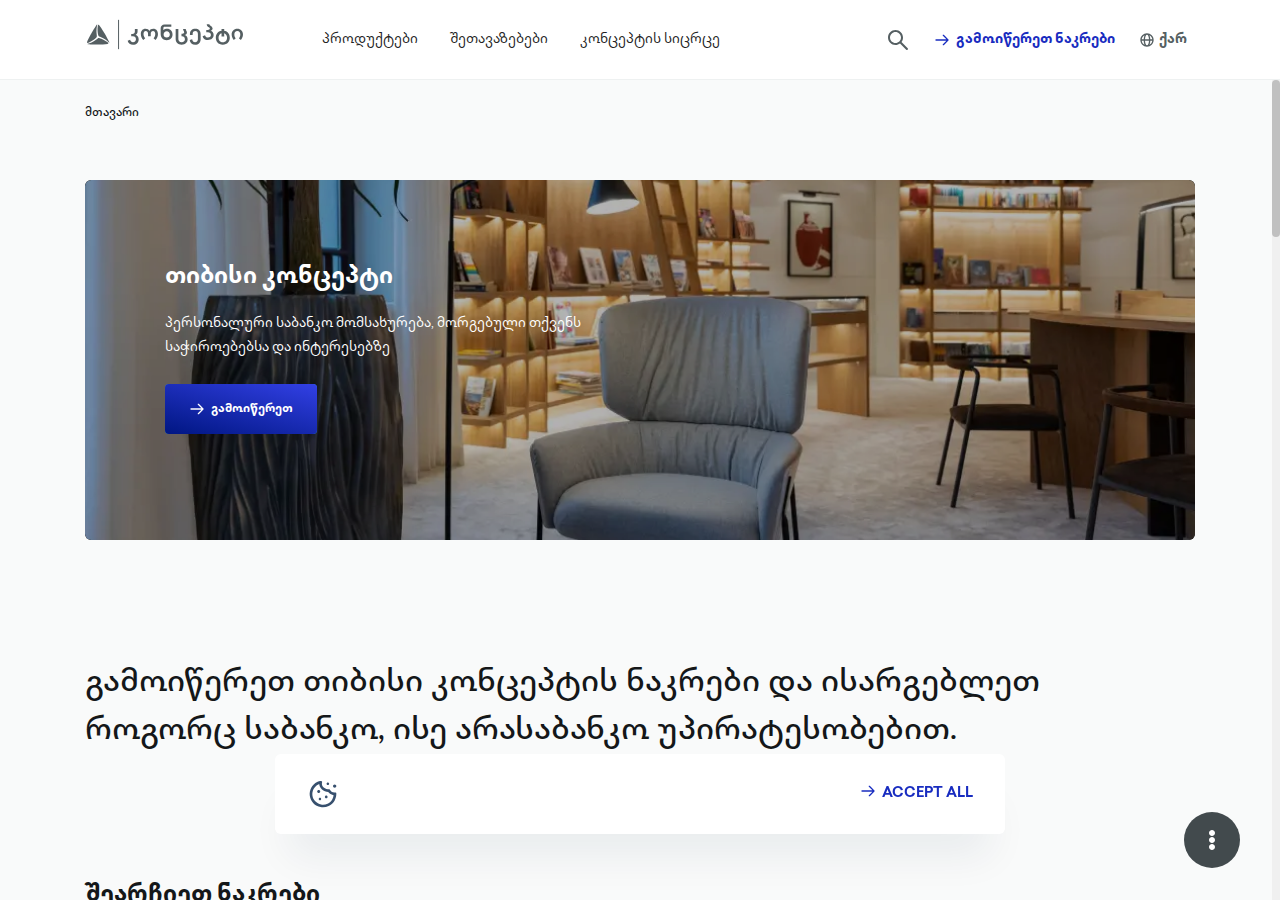
<file: index.html>
<!DOCTYPE html>
<html lang="en">

<head>
    <meta charset="UTF-8">
    <meta name="viewport" content="width=device-width, initial-scale=1.0">
    <title>TBC Concept</title>
    <link rel="icon" type="image/png" sizes="32x32" href="assets/images/faviconpng.png">
    <link rel="stylesheet" href="https://cdn.jsdelivr.net/npm/swiper@11/swiper-bundle.min.css" />
    <link rel="stylesheet" href="styles/style.css">
    <link rel="stylesheet" href="styles/responsive.css">
</head>

<body>
    <header class="header flex al-center">
        <div class="container">
            <div class="header-content flex al-center">
                <a class="header-logo flex al-center" href="#">
                    <div >
                        <svg data-v-562b0aec="" id="Layer_1" data-name="Layer 1" xmlns="http://www.w3.org/2000/svg"
                            version="1.1" width="165" height="32" viewbox="0 0 165 32" fill="currentColor">
                            <path data-v-562b0aec=""
                                d="M81.72,12.35c-1.84,0-3.11,1.39-3.11,3.09s1.15,3.09,3.11,3.09,3.1-1.39,3.1-3.09-1.26-3.09-3.1-3.09ZM68.36,9.65c2.85,0,4.6,2.21,4.6,5.38h0c0,2.48-.88,4.38-2.47,5.91l-1.94-1.63c.9-1.01,1.71-2.58,1.71-4.27,0-1.81-.91-2.92-2.24-2.92s-2.27.86-2.27,2.67v2.57h-2.71v-2.57c0-1.81-.94-2.67-2.27-2.67s-2.24,1.11-2.24,2.92v.16c.05,1.64.83,3.14,1.71,4.12l-1.94,1.63c-1.59-1.53-2.47-3.42-2.47-5.9h0s0-.14,0-.14c.05-3.1,1.78-5.24,4.6-5.24,1.99,0,3.4.9,3.96,2.25.57-1.35,1.97-2.25,3.96-2.25ZM152.31,9.65c3.48,0,5.68,2.6,5.68,5.72,0,2.34-.77,4.13-2.16,5.57l-1.95-1.61c1.09-1.4,1.41-2.67,1.41-3.95,0-1.83-1.02-3.27-2.97-3.27s-2.97,1.44-2.97,3.27c0,1.28.31,2.55,1.41,3.95l-1.95,1.61c-1.39-1.44-2.16-3.23-2.16-5.57,0-3.11,2.2-5.72,5.68-5.72ZM124.49,5.33v.12c0,1.21,3.11,1.73,3.11,4.12,0,1.18-.93,2-2.04,2.25,1.9.61,3.08,2.11,3.08,4.27,0,2.87-2.15,4.97-5.7,4.97-2.57,0-4.77-1.44-5.34-3.91l2.44-1.01c.39,1.49,1.5,2.45,2.9,2.45,1.97,0,2.97-1.15,2.97-2.55,0-1.64-1.15-2.68-2.97-2.68h-1.67v-2.45h1.52c1.31,0,2.08-.49,2.08-1.33,0-1.54-3.11-1.58-3.11-4.06v-.18h2.73ZM86.32,5.41v2.45h-6.62c-.99,0-1.33.59-1.33,1.33v2.1c.78-1.19,2.48-1.55,3.64-1.55,3.5,0,5.52,2.52,5.52,5.7s-2.18,5.7-5.81,5.7-6.05-2.43-6.05-6.2v-5.67c0-2.13,1.44-3.86,3.88-3.86h6.78ZM136.74,14.33c-2.26.48-3.15,2.49-3.2,4.38.06,2.17,1.21,4.49,4.27,4.49s4.21-2.32,4.27-4.49c-.05-1.86-.9-3.82-3.07-4.35.07.39.21,1.28.21,1.99v1.19h-2.71v-1.19c0-.72.15-1.65.22-2.02ZM139.23,9.94v.57c0,.42-.05.92-.11,1.33,3.88.56,5.69,3.65,5.69,6.87,0,3.56-2.22,6.96-7,6.96s-7-3.4-7-6.96c0-3.25,1.85-6.37,5.81-6.88-.06-.41-.11-.89-.11-1.31v-.57h2.71ZM100.78,9.94v.12c0,1.49,1.15,1.84,1.15,3.41,0,1.49-.97,2.24-2.37,2.52,2.02.55,3.08,1.93,3.08,4.21,0,3.04-2.2,5.46-6,5.46s-5.98-2.55-5.98-5.68v-10.05h2.71v10.05c0,1.65,1.1,3.2,3.27,3.2s3.27-1.45,3.27-3.05c0-1.78-1.15-2.93-2.97-2.93h-.46v-2.45h1.04c1.04,0,1.67-.55,1.67-1.39,0-1.22-1.15-1.44-1.15-3.26v-.18h2.73ZM110.29,9.65c3.31,0,5.35,1.92,5.35,5.35v5.39c0,3.05-2.1,5.28-5.47,5.28-3.02,0-5.13-1.65-5.47-4.69l2.48-.69c.22,1.93,1.31,2.91,2.85,2.91,2.04,0,2.88-1.26,2.88-2.86v-5.31c0-1.66-.89-2.92-2.62-2.92s-2.64,1.26-2.64,2.92v.97h-2.71v-.99c0-3.42,2.03-5.35,5.35-5.35ZM52.59,9.94v2.38c0,1.67-.69,2.85-1.98,3.5,1.93.71,3.08,2.3,3.08,4.58,0,3.05-2.15,5.28-5.7,5.28-2.57,0-4.77-1.44-5.34-3.91l2.44-1.01c.39,1.49,1.5,2.45,2.9,2.45,1.97,0,2.97-1.26,2.97-2.86,0-1.78-1.15-2.99-2.97-2.99h-1.79v-2.45h1.18c1.69,0,2.48-.99,2.48-2.38v-2.57h2.73Z"
                                class="cls-2"></path>
                            <path data-v-562b0aec=""
                                d="M13.92,5.92c.11.06.26.23.29.26,1.47,1.7,4.2,6.2,5.31,8.09,1.39,2.36,4.58,8.29,4.85,9.07.03.08,0,.18-.07.23-.08.05-.17.09-.4-.15-1.24-1.25-4.11-3.68-8.84-5.6-.25-.1-.47-.19-.68-.28-.66-.33-1.03-.82-1.21-1.5-.53-2.01-.91-5.76-.39-9,.02-.11.08-.5.21-.8.21-.45.6-.5.92-.32ZM12.14,5.48c.09.04.16.1.07.41-.47,1.7-1.14,5.39-.45,10.44.04.26.07.5.09.73.04.74-.2,1.3-.69,1.79-1.48,1.46-4.54,3.66-7.61,4.83-.11.04-.47.18-.8.21-.5.05-.74-.26-.74-.63,0-.13.07-.34.08-.38.74-2.12,3.29-6.73,4.37-8.63,1.35-2.38,4.91-8.1,5.45-8.73.05-.07.15-.1.23-.06ZM14.62,19.18c2.01.55,5.45,2.09,8,4.16.09.07.39.32.58.58.29.41.14.77-.18.95-.11.06-.33.11-.37.12-2.21.42-7.48.53-9.67.54-2.74.02-9.49-.19-10.3-.34-.09-.01-.16-.08-.17-.17,0-.1,0-.19.32-.27,1.71-.45,5.25-1.71,9.28-4.84.21-.16.4-.31.58-.44.62-.41,1.23-.48,1.9-.3Z"
                                class="cls-2"></path>
                            <rect data-v-562b0aec="" x="33.06" y=".84" width=".99" height="29.32" class="cls-1"></rect>
                        </svg>
                    </div>
                </a>
                <a href="#" class="header_logo-mobile">
                    <div ><svg data-v-562b0aec="" width="36" height="32" viewbox="0 0 36 32"
                            fill="currentColor" xmlns="http://www.w3.org/2000/svg">
                            <path data-v-562b0aec=""
                                d="M15.8154 18.4806C15.8263 18.5838 15.8325 18.7025 15.8325 18.8227C15.8325 19.8184 15.4065 20.7155 14.7261 21.3474L14.7246 21.349C11.2681 24.5334 7.20468 27.1305 2.73238 28.9447L2.4671 29.0402C2.09727 29.1913 1.66502 29.3099 1.21717 29.3747L1.18752 29.3778C1.1251 29.3916 1.05332 29.3993 0.979974 29.3993C0.438492 29.3993 0 28.9662 0 28.4314C0 28.4114 0 28.3898 0.00156047 28.3697V28.3728C0.0187256 28.154 0.0639792 27.949 0.13264 27.7578L0.127958 27.7748C1.32952 24.3946 5.39922 17.0533 7.15475 14.0277C9.33784 10.2375 15.0632 1.11901 15.9168 0.118682C15.973 0.0462399 16.0588 0 16.1571 0C16.2055 0 16.2523 0.0107893 16.2929 0.0323679L16.2913 0.0308266C16.4333 0.0986452 16.5503 0.186501 16.4068 0.692058C15.6577 3.39401 14.5717 9.27881 15.6952 17.3246C15.7529 17.7407 15.8169 18.1214 15.8169 18.4806H15.8154Z">
                            </path>
                            <path data-v-562b0aec=""
                                d="M17.2182 22.3447C17.78 21.9501 18.4807 21.7143 19.2375 21.7143C19.6104 21.7143 19.9693 21.7713 20.3064 21.8776L20.2814 21.8715C25.2172 23.3851 29.5022 25.6493 33.2443 28.5639L33.16 28.5007C33.5126 28.7751 33.8216 29.0787 34.09 29.4163L34.0994 29.4271C34.257 29.5997 34.3537 29.8278 34.3537 30.0791C34.3537 30.4552 34.1368 30.7819 33.8201 30.9438L33.8138 30.9468C33.6437 31.0285 33.4455 31.0948 33.238 31.1318L33.224 31.1333C29.6661 31.7992 21.1771 31.9718 17.6567 31.998C13.2437 32.0289 2.39535 31.6913 1.08143 31.4771C0.939428 31.457 0.828635 31.343 0.817711 31.2027V31.2012C0.817711 31.0455 0.817711 30.9037 1.34515 30.7742C4.09157 30.0606 9.77948 28.0461 16.2851 23.0676C16.6175 22.787 16.9171 22.5466 17.2182 22.3431V22.3447Z">
                            </path>
                            <path data-v-562b0aec=""
                                d="M19.9178 19.2296C18.9394 18.7734 18.22 17.9134 17.9719 16.873L17.9672 16.8498C17.3212 14.1987 16.9514 11.1562 16.9514 8.02726C16.9514 6.0821 17.0949 4.17085 17.3711 2.30275L17.3446 2.51546C17.4117 2.04381 17.5319 1.61686 17.7004 1.21612L17.6879 1.25002C17.819 0.853902 18.1904 0.571839 18.6273 0.571839C18.827 0.571839 19.0127 0.630409 19.1672 0.730596L19.1641 0.729055C19.3373 0.85082 19.4871 0.986457 19.6198 1.13751L19.6229 1.14059C21.9854 3.85333 26.3813 11.0344 28.1633 14.023C30.3932 17.7823 35.5443 27.2338 35.9766 28.473C35.9906 28.5069 36 28.547 36 28.5886C36 28.6919 35.9469 28.7828 35.8674 28.8383H35.8658C35.7347 28.9262 35.6021 28.9786 35.2338 28.6086C33.2146 26.6188 28.6174 22.7454 21.0055 19.6828C20.6044 19.5271 20.2471 19.3853 19.9194 19.2296H19.9178Z">
                            </path>
                        </svg>
                    </div>
                </a>
                <nav class="header-nav">
                    <div class="dropdown" data-dropdown>
                        <button class="link" data-dropdown-button>პროდუქტები</button>
                        <div class="dropdown-menu">
                            <a href="#">პროდუქტების მიმოხილვა</a>
                            <a href="">ნაკრები</a>
                            <a href="">პირადი ბანკი</a>
                        </div>
                    </div>
                    <div class="dropdown" data-dropdown>
                        <button class="link" data-dropdown-button>შეთავაზებები</button>
                        <div class="dropdown-menu">
                            <a href="https://www.youtube.com/watch?v=S-VeYcOCFZw">მიმოხილვა</a>
                            <a href="">შეთავაზებები</a>
                            <a href="">ღონისძიებები</a>
                        </div>
                    </div>
                    <div class="dropdown" data-dropdown>
                        <button class="link" data-dropdown-button>კონცეპტის სიცრცე</button>
                        <div class="dropdown-menu">
                            <a href="https://www.youtube.com/watch?v=S-VeYcOCFZw">მიმოხილვა</a>
                            <a href="">კაფე</a>
                            <a href="">ბიბლიოთეკა</a>
                            <a href="">კონცეპტ ფილიალები</a>
                        </div>
                    </div>
                </nav>
                <div class="menu-buttons flex al-center">
                    <div class="search-button">
                        <svg data-v-562b0aec="" width="24" height="24" viewbox="0 0 24 24" fill="currentColor"
                            xmlns="http://www.w3.org/2000/svg">
                            <path data-v-562b0aec=""
                                d="M21.7 20.3L15.5 14C16.5 12.7 17 11.2 17 9.5C17 5.4 13.6 2 9.5 2C5.4 2 2 5.4 2 9.5C2 13.6 5.4 17 9.5 17C11.2 17 12.8 16.4 14 15.5L20.2 21.7C20.4 21.9 20.7 22 20.9 22C21.1 22 21.4 21.9 21.6 21.7C22.1 21.3 22.1 20.7 21.7 20.3ZM4 9.5C4 6.5 6.5 4 9.5 4C12.5 4 15 6.5 15 9.5C15 12.5 12.5 15 9.5 15C6.5 15 4 12.5 4 9.5Z">
                            </path>
                        </svg>
                    </div>
                    <div class="get-product-link flex al-center">
                        <svg data-v-562b0aec="" width="16" height="16" viewbox="0 0 16 16" fill="currentColor"
                            xmlns="http://www.w3.org/2000/svg">
                            <path data-v-562b0aec=""
                                d="M9.7987 2.86675L14.4654 7.53341C14.732 7.80008 14.732 8.20008 14.4654 8.46675L9.7987 13.1334C9.53203 13.4001 9.13203 13.4001 8.86537 13.1334C8.5987 12.8667 8.5987 12.4667 8.86537 12.2001L12.3987 8.66675H1.9987C1.5987 8.66675 1.33203 8.40008 1.33203 8.00008C1.33203 7.60008 1.5987 7.33341 1.9987 7.33341H12.3987L8.86537 3.80008C8.73203 3.66675 8.66536 3.53341 8.66536 3.33341C8.66536 3.13341 8.73203 3.00008 8.86537 2.86675C9.13203 2.60008 9.53203 2.60008 9.7987 2.86675Z">
                            </path>
                        </svg>
                        <a href="">გამოიწერეთ ნაკრები</a>
                    </div>
                    <div class="lang-dropdown">
                        <div class="header-lang flex al-center">
                            <div class="flex al-center">
                                <svg data-v-562b0aec="" width="16" height="16" viewbox="0 0 16 16" fill="currentColor"
                                    xmlns="http://www.w3.org/2000/svg">
                                    <path data-v-562b0aec=""
                                        d="M14.6654 7.99992C14.6654 4.32659 11.672 1.33325 7.9987 1.33325C4.32536 1.33325 1.33203 4.32659 1.33203 7.99992C1.33203 11.6733 4.32536 14.6666 7.9987 14.6666C11.672 14.6666 14.6654 11.6733 14.6654 7.99992ZM13.2854 7.33325H11.3187C11.2587 5.83325 10.972 4.37325 10.4587 3.26659C11.9787 4.05992 13.072 5.55992 13.292 7.33325H13.2854ZM7.9987 13.3333C6.9787 13.3333 6.1387 11.2999 6.0187 8.66659H9.98536C9.86536 11.2999 9.02536 13.3333 8.00536 13.3333H7.9987ZM6.0187 7.33325C6.1387 4.69992 6.9787 2.66659 7.9987 2.66659C9.0187 2.66659 9.8587 4.69992 9.9787 7.33325H6.01203H6.0187ZM5.54536 3.26659C5.02536 4.37325 4.74536 5.82659 4.68536 7.33325H2.7187C2.9387 5.55992 4.03203 4.05992 5.55203 3.26659H5.54536ZM2.71203 8.66659H4.6787C4.7387 10.1666 5.02536 11.6266 5.5387 12.7333C4.0187 11.9399 2.92536 10.4399 2.70536 8.66659H2.71203ZM10.452 12.7333C10.972 11.6266 11.252 10.1733 11.312 8.66659H13.2787C13.0587 10.4399 11.9654 11.9399 10.4454 12.7333H10.452Z">
                                    </path>
                                </svg>
                            </div>
                            <div class="flex al-center">ქარ</div>
                        </div>
                        <div class="lang-list__wrapper">
                            <div class="lang-list">
                                <div class="lang-list__item">Eng</div>
                            </div>

                        </div>
                    </div>
                    <div class="burger-icon">
                        <div class="burger-icon1 burher-line"></div>
                        <div class="burger-icon2 burher-line"></div>
                        <div class="burger-icon3 burher-line"></div>
                    </div>
                </div>
            </div>
        </div>
        <div class="dropdown-big" data-dropdown-big>
            <div class="container">
                <a class="header-dropdown-big__link" href="#">
                    <div class="menu-image">
                        <img src="assets/images/uz0y3tkf.idxFixed aspect ratio block [Utility] (1).png" alt="">
                    </div>
                    <div class="flex al-center arrow-link">
                        <div>
                            <svg data-v-562b0aec="" width="20" height="21" viewbox="0 0 20 21" fill="currentColor"
                                xmlns="http://www.w3.org/2000/svg">
                                <path data-v-562b0aec=""
                                    d="M15.8342 4.04761H7.50091C7.04258 4.04761 6.66758 4.42261 6.66758 4.88094C6.66758 5.33927 7.04258 5.71427 7.50091 5.71427H13.8259L3.57578 15.9643C3.25078 16.2893 3.25078 16.8143 3.57578 17.1393C3.74245 17.3059 3.95078 17.3809 4.16744 17.3809C4.38411 17.3809 4.59244 17.2976 4.75911 17.1393L15.0009 6.88927V13.2143C15.0009 13.6726 15.3759 14.0476 15.8342 14.0476C16.2925 14.0476 16.6675 13.6726 16.6675 13.2143V4.88094C16.6675 4.42261 16.2925 4.04761 15.8342 4.04761Z">
                                </path>
                            </svg>
                        </div>
                        <div>ციფრული ბანკი</div>
                    </div>

                </a>
            </div>
        </div>
        <div class="header-menu__mobile">
            <div class="header-menu__inner">
                <div class="header-menu__mobile-content">
                    <div class="header-menu__mobile-dropdown" data-mobile-dropdown>
                        <div class="dropdown-toggle flex al-center space-between" data-mobile-toggle>
                            <div>პროდუქტები</div>
                            <div data-v-562b0aec="" class="header_mobile-dropdown-arr w-embed"><svg data-v-562b0aec=""
                                    width="12" height="7" viewbox="0 0 12 7" fill="none"
                                    xmlns="http://www.w3.org/2000/svg">
                                    <path data-v-562b0aec=""
                                        d="M6.35253 6.23266L11.3525 1.23266L10.6445 0.524658L5.64453 5.52466L6.35253 6.23266Z"
                                        fill="#9999AA"></path>
                                    <path data-v-562b0aec=""
                                        d="M0.644531 1.23266L5.64453 6.23266L6.35253 5.52466L1.35253 0.524658L0.644531 1.23266Z"
                                        fill="#9999AA"></path>
                                </svg>
                            </div>
                        </div>
                        <div class="header-menu__mobile-nav" data-mobil-nav>
                            <nav>
                                <div class="header-menu__mobile-nav-list">
                                    <a href="#">პროდუქტების მიმოხილვა</a>
                                    <a href="#">ნაკრები</a>
                                    <a href="#">პირადი ბანკირი</a>
                                </div>
                            </nav>
                        </div>
                    </div>
                    <div class="header-menu__mobile-dropdown" data-mobile-dropdown>
                        <div class="dropdown-toggle flex al-center space-between" data-mobile-toggle>
                            <div>შეთავაზებები</div>
                            <div data-v-562b0aec="" class="header_mobile-dropdown-arr w-embed"><svg data-v-562b0aec=""
                                    width="12" height="7" viewbox="0 0 12 7" fill="none"
                                    xmlns="http://www.w3.org/2000/svg">
                                    <path data-v-562b0aec=""
                                        d="M6.35253 6.23266L11.3525 1.23266L10.6445 0.524658L5.64453 5.52466L6.35253 6.23266Z"
                                        fill="#9999AA"></path>
                                    <path data-v-562b0aec=""
                                        d="M0.644531 1.23266L5.64453 6.23266L6.35253 5.52466L1.35253 0.524658L0.644531 1.23266Z"
                                        fill="#9999AA"></path>
                                </svg>
                            </div>
                        </div>
                        <div class="header-menu__mobile-nav" data-mobil-nav>
                            <nav>
                                <div class="header-menu__mobile-nav-list">
                                    <a href="#">მიმოხილვა</a>
                                    <a href="#">შეთავაზებები</a>
                                    <a href="#">ღონისძიებები</a>
                                </div>
                            </nav>
                        </div>
                    </div>
                    <div class="header-menu__mobile-dropdown" data-mobile-dropdown>
                        <div class="dropdown-toggle flex al-center space-between" data-mobile-toggle>
                            <div>კონცეპტის სივრცე</div>
                            <div data-v-562b0aec="" class="header_mobile-dropdown-arr w-embed"><svg data-v-562b0aec=""
                                    width="12" height="7" viewbox="0 0 12 7" fill="none"
                                    xmlns="http://www.w3.org/2000/svg">
                                    <path data-v-562b0aec=""
                                        d="M6.35253 6.23266L11.3525 1.23266L10.6445 0.524658L5.64453 5.52466L6.35253 6.23266Z"
                                        fill="#9999AA"></path>
                                    <path data-v-562b0aec=""
                                        d="M0.644531 1.23266L5.64453 6.23266L6.35253 5.52466L1.35253 0.524658L0.644531 1.23266Z"
                                        fill="#9999AA"></path>
                                </svg>
                            </div>
                        </div>
                        <div class="header-menu__mobile-nav" data-mobil-nav>
                            <nav>
                                <div class="header-menu__mobile-nav-list">
                                    <a href="#">მიმოხილვა</a>
                                    <a href="#">კაფე</a>
                                    <a href="#">კონცეპტ ფილიალები</a>

                                </div>
                            </nav>
                        </div>
                    </div>
                    <div class="header-menu__contacts">
                        <div class="footer-contact">
                            <a class="footer-heading" href="">დაგვიკავშირდით:</a>
                            <address class="address">
                                <a href="#" class="flex al-center">
                                    <div class="icon"><svg data-v-174d8ed1="" width="16" height="16" viewbox="0 0 16 16"
                                            fill="none" xmlns="http://www.w3.org/2000/svg">
                                            <path data-v-174d8ed1=""
                                                d="M11.5987 14.6676C5.93736 14.6676 1.33203 10.0622 1.33203 4.4009C1.33203 2.70956 2.70803 1.33423 4.3987 1.33423C4.57203 1.33423 4.74336 1.3489 4.90936 1.37756C5.07136 1.40356 5.2347 1.4449 5.3927 1.49956C5.61003 1.5749 5.7727 1.7569 5.82403 1.9809L6.73736 5.9569C6.78736 6.17556 6.72403 6.4049 6.5687 6.56756C6.47736 6.66223 6.47536 6.66423 5.6487 7.0969C6.31803 8.54623 7.48136 9.70556 8.90203 10.3522C9.3347 9.5249 9.33736 9.52223 9.43203 9.43156C9.59536 9.27556 9.82537 9.2149 10.0434 9.2629L14.0194 10.1756C14.2427 10.2269 14.4247 10.3896 14.5 10.6062C14.5547 10.7636 14.5954 10.9262 14.6227 11.0936C14.6507 11.2582 14.6654 11.4289 14.6654 11.6009C14.6654 13.2922 13.29 14.6676 11.5987 14.6676Z"
                                                fill="#555F62"></path>
                                            <mask data-v-174d8ed1="" id="mask0_167_7524" maskunits="userSpaceOnUse"
                                                x="1" y="1" width="14" height="14" style="mask-type: luminance;">
                                                <path data-v-174d8ed1=""
                                                    d="M11.5987 14.6676C5.93736 14.6676 1.33203 10.0622 1.33203 4.4009C1.33203 2.70956 2.70803 1.33423 4.3987 1.33423C4.57203 1.33423 4.74336 1.3489 4.90936 1.37756C5.07136 1.40356 5.2347 1.4449 5.3927 1.49956C5.61003 1.5749 5.7727 1.7569 5.82403 1.9809L6.73736 5.9569C6.78736 6.17556 6.72403 6.4049 6.5687 6.56756C6.47736 6.66223 6.47536 6.66423 5.6487 7.0969C6.31803 8.54623 7.48136 9.70556 8.90203 10.3522C9.3347 9.5249 9.33736 9.52223 9.43203 9.43156C9.59536 9.27556 9.82537 9.2149 10.0434 9.2629L14.0194 10.1756C14.2427 10.2269 14.4247 10.3896 14.5 10.6062C14.5547 10.7636 14.5954 10.9262 14.6227 11.0936C14.6507 11.2582 14.6654 11.4289 14.6654 11.6009C14.6654 13.2922 13.29 14.6676 11.5987 14.6676Z"
                                                    fill="white"></path>
                                            </mask>
                                            <g data-v-174d8ed1="" mask="url(#mask0_167_7524)"></g>
                                        </svg>
                                    </div>
                                    <p>+995 32 2 27 27 00</p>

                                </a>
                                <a href="#" class="flex al-center">
                                    <div class="icon"><svg data-v-174d8ed1="" width="16" height="16" viewbox="0 0 16 16"
                                            fill="none" xmlns="http://www.w3.org/2000/svg">
                                            <path data-v-174d8ed1=""
                                                d="M11.9987 2.66772H3.9987C2.52536 2.66772 1.33203 3.86106 1.33203 5.33439V10.6744C1.33203 12.1477 2.52536 13.3411 3.9987 13.3411H11.9987C13.472 13.3411 14.6654 12.1477 14.6654 10.6744V5.33439C14.6654 3.86106 13.472 2.66772 11.9987 2.66772ZM11.9987 4.00106C12.0787 4.00106 12.152 4.01439 12.232 4.02106L7.9987 6.56106L3.75203 4.02772C3.83203 4.01439 3.9187 4.00106 4.00536 4.00106H12.0054H11.9987Z"
                                                fill="#555F62"></path>
                                        </svg></div>
                                    <p>info@tbcconcept.ge</p>

                                </a>
                                <a href="#" class="flex al-center">
                                    <div class="icon"><svg data-v-174d8ed1="" width="16" height="16" viewbox="0 0 16 16"
                                            fill="none" xmlns="http://www.w3.org/2000/svg">
                                            <path data-v-174d8ed1="" fill-rule="evenodd" clip-rule="evenodd"
                                                d="M2.66797 6.61623C2.66797 3.70356 5.06064 1.33423 8.0013 1.33423C10.942 1.33423 13.3346 3.70356 13.3346 6.61623C13.3346 10.2656 8.6353 14.3356 8.4353 14.5069C8.30997 14.6142 8.15597 14.6676 8.0013 14.6676C7.84664 14.6676 7.69264 14.6142 7.5673 14.5069C7.3673 14.3356 2.66797 10.2656 2.66797 6.61623ZM8.0013 8.66756C6.71464 8.66756 5.66797 7.62089 5.66797 6.33423C5.66797 5.04756 6.71464 4.0009 8.0013 4.0009C9.28797 4.0009 10.3346 5.04756 10.3346 6.33423C10.3346 7.62089 9.28797 8.66756 8.0013 8.66756ZM8.0013 5.33423C7.44997 5.33423 7.0013 5.7829 7.0013 6.33423C7.0013 6.88556 7.44997 7.33423 8.0013 7.33423C8.55264 7.33423 9.0013 6.88556 9.0013 6.33423C9.0013 5.7829 8.55264 5.33423 8.0013 5.33423Z"
                                                fill="#555F62"></path>
                                            <mask data-v-174d8ed1="" id="mask0_167_7533" maskunits="userSpaceOnUse"
                                                x="2" y="1" width="12" height="14" style="mask-type: luminance;">
                                                <path data-v-174d8ed1="" fill-rule="evenodd" clip-rule="evenodd"
                                                    d="M2.66797 6.61623C2.66797 3.70356 5.06064 1.33423 8.0013 1.33423C10.942 1.33423 13.3346 3.70356 13.3346 6.61623C13.3346 10.2656 8.6353 14.3356 8.4353 14.5069C8.30997 14.6142 8.15597 14.6676 8.0013 14.6676C7.84664 14.6676 7.69264 14.6142 7.5673 14.5069C7.3673 14.3356 2.66797 10.2656 2.66797 6.61623ZM8.0013 8.66756C6.71464 8.66756 5.66797 7.62089 5.66797 6.33423C5.66797 5.04756 6.71464 4.0009 8.0013 4.0009C9.28797 4.0009 10.3346 5.04756 10.3346 6.33423C10.3346 7.62089 9.28797 8.66756 8.0013 8.66756ZM8.0013 5.33423C7.44997 5.33423 7.0013 5.7829 7.0013 6.33423C7.0013 6.88556 7.44997 7.33423 8.0013 7.33423C8.55264 7.33423 9.0013 6.88556 9.0013 6.33423C9.0013 5.7829 8.55264 5.33423 8.0013 5.33423Z"
                                                    fill="white"></path>
                                            </mask>
                                            <g data-v-174d8ed1="" mask="url(#mask0_167_7533)"></g>
                                        </svg></div>
                                    <p>ფილიალები</p>

                                </a>
                            </address>
                            <p class="footer-heading"> სოციალური ქსელები </p>
                            <div class="footer__social-list">
                                <a data-v-174d8ed1="" href="https://www.facebook.com/tbcconcept" target="_self"
                                    class="footer_social-link w-inline-block">
                                    <div data-v-174d8ed1="" class="icon w-embed">
                                        <svg width="17" height="16" viewBox="0 0 17 16" fill="currentColor"
                                            xmlns="http://www.w3.org/2000/svg">
                                            <g clip-path="url(#clip0_167_7547)">
                                                <path
                                                    d="M9.83464 9.00163H11.5013L12.168 6.33496H9.83464V5.00163C9.83464 4.31496 9.83464 3.66829 11.168 3.66829H12.168V1.42829C11.9506 1.39963 11.13 1.33496 10.2633 1.33496C8.4533 1.33496 7.16797 2.43963 7.16797 4.46829V6.33496H5.16797V9.00163H7.16797V14.6683H9.83464V9.00163Z">
                                                </path>
                                            </g>
                                            <defs>
                                                <clipPath id="clip0_167_7547">
                                                    <rect width="16" height="16" fill="white"
                                                        transform="translate(0.5 0.000976562)"></rect>
                                                </clipPath>
                                            </defs>
                                        </svg>
                                    </div>
                                </a>
                                <a href="https://www.instagram.com/tbc_concept/">
                                    <div data-v-174d8ed1="" class="icon w-embed"><svg width="17" height="16"
                                            viewBox="0 0 17 16" fill="currentColor" xmlns="http://www.w3.org/2000/svg"
                                            class="bi bi-instagram">
                                            <path
                                                d="M8 0C5.829 0 5.556.01 4.703.048 3.85.088 3.269.222 2.76.42a3.9 3.9 0 0 0-1.417.923A3.9 3.9 0 0 0 .42 2.76C.222 3.268.087 3.85.048 4.7.01 5.555 0 5.827 0 8.001c0 2.172.01 2.444.048 3.297.04.852.174 1.433.372 1.942.205.526.478.972.923 1.417.444.445.89.719 1.416.923.51.198 1.09.333 1.942.372C5.555 15.99 5.827 16 8 16s2.444-.01 3.298-.048c.851-.04 1.434-.174 1.943-.372a3.9 3.9 0 0 0 1.416-.923c.445-.445.718-.891.923-1.417.197-.509.332-1.09.372-1.942C15.99 10.445 16 10.173 16 8s-.01-2.445-.048-3.299c-.04-.851-.175-1.433-.372-1.941a3.9 3.9 0 0 0-.923-1.417A3.9 3.9 0 0 0 13.24.42c-.51-.198-1.092-.333-1.943-.372C10.443.01 10.172 0 7.998 0zm-.717 1.442h.718c2.136 0 2.389.007 3.232.046.78.035 1.204.166 1.486.275.373.145.64.319.92.599s.453.546.598.92c.11.281.24.705.275 1.485.039.843.047 1.096.047 3.231s-.008 2.389-.047 3.232c-.035.78-.166 1.203-.275 1.485a2.5 2.5 0 0 1-.599.919c-.28.28-.546.453-.92.598-.28.11-.704.24-1.485.276-.843.038-1.096.047-3.232.047s-2.39-.009-3.233-.047c-.78-.036-1.203-.166-1.485-.276a2.5 2.5 0 0 1-.92-.598 2.5 2.5 0 0 1-.6-.92c-.109-.281-.24-.705-.275-1.485-.038-.843-.046-1.096-.046-3.233s.008-2.388.046-3.231c.036-.78.166-1.204.276-1.486.145-.373.319-.64.599-.92s.546-.453.92-.598c.282-.11.705-.24 1.485-.276.738-.034 1.024-.044 2.515-.045zm4.988 1.328a.96.96 0 1 0 0 1.92.96.96 0 0 0 0-1.92m-4.27 1.122a4.109 4.109 0 1 0 0 8.217 4.109 4.109 0 0 0 0-8.217m0 1.441a2.667 2.667 0 1 1 0 5.334 2.667 2.667 0 0 1 0-5.334">
                                            </path>
                                        </svg></div>
                                </a>
                            </div>

                        </div>
                    </div>

                </div>
                <div class="header-mobile__bottom">
                    <div class="footer-bottom">
                        <div class="container">
                            <div class="footer-bottom-content flex al-center space-between">
                                <div class="flex al-center footer-bottom__logo">
                                    <div class="footer-logo"><svg data-v-174d8ed1="" width="36" height="32"
                                            viewBox="0 0 36 32" fill="currentColor" xmlns="http://www.w3.org/2000/svg">
                                            <path data-v-174d8ed1=""
                                                d="M15.8154 18.4806C15.8263 18.5838 15.8325 18.7025 15.8325 18.8227C15.8325 19.8184 15.4065 20.7155 14.7261 21.3474L14.7246 21.349C11.2681 24.5334 7.20468 27.1305 2.73238 28.9447L2.4671 29.0402C2.09727 29.1913 1.66502 29.3099 1.21717 29.3747L1.18752 29.3778C1.1251 29.3916 1.05332 29.3993 0.979974 29.3993C0.438492 29.3993 0 28.9662 0 28.4314C0 28.4114 0 28.3898 0.00156047 28.3697V28.3728C0.0187256 28.154 0.0639792 27.949 0.13264 27.7578L0.127958 27.7748C1.32952 24.3946 5.39922 17.0533 7.15475 14.0277C9.33784 10.2375 15.0632 1.11901 15.9168 0.118682C15.973 0.0462399 16.0588 0 16.1571 0C16.2055 0 16.2523 0.0107893 16.2929 0.0323679L16.2913 0.0308266C16.4333 0.0986452 16.5503 0.186501 16.4068 0.692058C15.6577 3.39401 14.5717 9.27881 15.6952 17.3246C15.7529 17.7407 15.8169 18.1214 15.8169 18.4806H15.8154Z">
                                            </path>
                                            <path data-v-174d8ed1=""
                                                d="M17.2182 22.3447C17.78 21.9501 18.4807 21.7143 19.2375 21.7143C19.6104 21.7143 19.9693 21.7713 20.3064 21.8776L20.2814 21.8715C25.2172 23.3851 29.5022 25.6493 33.2443 28.5639L33.16 28.5007C33.5126 28.7751 33.8216 29.0787 34.09 29.4163L34.0994 29.4271C34.257 29.5997 34.3537 29.8278 34.3537 30.0791C34.3537 30.4552 34.1368 30.7819 33.8201 30.9438L33.8138 30.9468C33.6437 31.0285 33.4455 31.0948 33.238 31.1318L33.224 31.1333C29.6661 31.7992 21.1771 31.9718 17.6567 31.998C13.2437 32.0289 2.39535 31.6913 1.08143 31.4771C0.939428 31.457 0.828635 31.343 0.817711 31.2027V31.2012C0.817711 31.0455 0.817711 30.9037 1.34515 30.7742C4.09157 30.0606 9.77948 28.0461 16.2851 23.0676C16.6175 22.787 16.9171 22.5466 17.2182 22.3431V22.3447Z">
                                            </path>
                                            <path data-v-174d8ed1=""
                                                d="M19.9178 19.2296C18.9394 18.7734 18.22 17.9134 17.9719 16.873L17.9672 16.8498C17.3212 14.1987 16.9514 11.1562 16.9514 8.02726C16.9514 6.0821 17.0949 4.17085 17.3711 2.30275L17.3446 2.51546C17.4117 2.04381 17.5319 1.61686 17.7004 1.21612L17.6879 1.25002C17.819 0.853902 18.1904 0.571839 18.6273 0.571839C18.827 0.571839 19.0127 0.630409 19.1672 0.730596L19.1641 0.729055C19.3373 0.85082 19.4871 0.986457 19.6198 1.13751L19.6229 1.14059C21.9854 3.85333 26.3813 11.0344 28.1633 14.023C30.3932 17.7823 35.5443 27.2338 35.9766 28.473C35.9906 28.5069 36 28.547 36 28.5886C36 28.6919 35.9469 28.7828 35.8674 28.8383H35.8658C35.7347 28.9262 35.6021 28.9786 35.2338 28.6086C33.2146 26.6188 28.6174 22.7454 21.0055 19.6828C20.6044 19.5271 20.2471 19.3853 19.9194 19.2296H19.9178Z">
                                            </path>
                                        </svg>
                                    </div>
                                    <p>2024 ყველა უფლება დაცულია</p>
                                </div>
                                <div class="footer-bottom-links">
                                    <span>
                                        <span class="footer_bottom-link c-cursor-pointer"> კონფიდენციალურობა</span>
                                    </span>
                                    <span>
                                        <span class="footer_bottom-link c-cursor-pointer"> წესები და პირობები</span>
                                    </span>
                                </div>
                            </div>
                        </div>
                    </div>
                </div>
            </div>
        </div>
    </header>
    <div id="content" class="globa-layout">

        <div class="breadcrumbs">
            <div class="container">მთავარი</div>
        </div>

        <section class="hero-section">
            <div class="container">
                <div class="banner">
                    <div class="banner-content">
                        <h1 class="text-white title-28"> თიბისი კონცეპტი </h1>
                        <p class="banner-text">პერსონალური საბანკო მომსახურება, მორგებული თქვენს საჭიროებებსა და
                            ინტერესებზე</p>


                        <a href="#" class="btn">
                            <div class="btn-content">
                                <div class="btn-icon"><svg data-v-67f54ace="" width="16" height="16" viewBox="0 0 16 16"
                                        fill="currentColor" xmlns="http://www.w3.org/2000/svg">
                                        <path data-v-67f54ace=""
                                            d="M9.7987 2.86675L14.4654 7.53341C14.732 7.80008 14.732 8.20008 14.4654 8.46675L9.7987 13.1334C9.53203 13.4001 9.13203 13.4001 8.86537 13.1334C8.5987 12.8667 8.5987 12.4667 8.86537 12.2001L12.3987 8.66675H1.9987C1.5987 8.66675 1.33203 8.40008 1.33203 8.00008C1.33203 7.60008 1.5987 7.33341 1.9987 7.33341H12.3987L8.86537 3.80008C8.73203 3.66675 8.66536 3.53341 8.66536 3.33341C8.66536 3.13341 8.73203 3.00008 8.86537 2.86675C9.13203 2.60008 9.53203 2.60008 9.7987 2.86675Z">
                                        </path>
                                    </svg></div>
                                <div class="btn-text"> გამოიწერეთ </div>
                            </div>
                            <div data-v-67f54ace="" class="button-hover"></div>
                        </a>

                    </div>
                    <div class="banner-image">
                        <img src="assets/images/ze324k50.yq4Become-2.webp" alt="">
                    </div>

                </div>
            </div>
        </section>

        <section class="message padding-60">
            <div class="container">
                <p> გამოიწერეთ თიბისი კონცეპტის ნაკრები და ისარგებლეთ როგორც საბანკო, ისე არასაბანკო უპირატესობებით.
                </p>
            </div>
        </section>

        <section class="concept-grid padding-60">
            <div class="container">
                <div class="heading">
                    <h2 class="h2 title-color">შეარჩიეთ ნაკრები </h2>
                </div>
                <div class="grid">
                    <div class="grid-card">
                        <div class="grid-content">
                            <h3 class="title-24">
                                ციფრული
                            </h3>
                            <div class="see-more">
                                <div class="button_icon w-embed"><svg width="16" height="16" viewBox="0 0 16 16"
                                        fill="currentColor" xmlns="http://www.w3.org/2000/svg">
                                        <path
                                            d="M9.7987 2.86675L14.4654 7.53341C14.732 7.80008 14.732 8.20008 14.4654 8.46675L9.7987 13.1334C9.53203 13.4001 9.13203 13.4001 8.86537 13.1334C8.5987 12.8667 8.5987 12.4667 8.86537 12.2001L12.3987 8.66675H1.9987C1.5987 8.66675 1.33203 8.40008 1.33203 8.00008C1.33203 7.60008 1.5987 7.33341 1.9987 7.33341H12.3987L8.86537 3.80008C8.73203 3.66675 8.66536 3.53341 8.66536 3.33341C8.66536 3.13341 8.73203 3.00008 8.86537 2.86675C9.13203 2.60008 9.53203 2.60008 9.7987 2.86675Z">
                                        </path>
                                    </svg></div>
                                <a href=""> იხილეთ მეტი </a>
                            </div>
                        </div>
                        <div class="grid-image">
                            <img src="assets/images/mfvvitla.0j5430128849_7213815365374065_9017687812435872577_n.png"
                                alt="">
                        </div>
                    </div>
                    <div class="grid-card  grid-big">
                        <div class="grid-content">
                            <h3 class="title-24">
                                360
                            </h3>
                            <div class="see-more">
                                <div class="button_icon w-embed"><svg width="16" height="16" viewBox="0 0 16 16"
                                        fill="currentColor" xmlns="http://www.w3.org/2000/svg">
                                        <path
                                            d="M9.7987 2.86675L14.4654 7.53341C14.732 7.80008 14.732 8.20008 14.4654 8.46675L9.7987 13.1334C9.53203 13.4001 9.13203 13.4001 8.86537 13.1334C8.5987 12.8667 8.5987 12.4667 8.86537 12.2001L12.3987 8.66675H1.9987C1.5987 8.66675 1.33203 8.40008 1.33203 8.00008C1.33203 7.60008 1.5987 7.33341 1.9987 7.33341H12.3987L8.86537 3.80008C8.73203 3.66675 8.66536 3.53341 8.66536 3.33341C8.66536 3.13341 8.73203 3.00008 8.86537 2.86675C9.13203 2.60008 9.53203 2.60008 9.7987 2.86675Z">
                                        </path>
                                    </svg></div>
                                <a href=""> იხილეთ მეტი </a>
                            </div>
                        </div>
                        <div class="grid-image">
                            <img src="assets/images/nqeaa1rb.avl360.png" alt="">
                        </div>
                    </div>
                    <div class="grid-card">
                        <div class="grid-content">
                            <h3 class="title-24">
                                პრემიუმი
                            </h3>
                            <div class="see-more">
                                <div class="button_icon w-embed"><svg width="16" height="16" viewBox="0 0 16 16"
                                        fill="currentColor" xmlns="http://www.w3.org/2000/svg">
                                        <path
                                            d="M9.7987 2.86675L14.4654 7.53341C14.732 7.80008 14.732 8.20008 14.4654 8.46675L9.7987 13.1334C9.53203 13.4001 9.13203 13.4001 8.86537 13.1334C8.5987 12.8667 8.5987 12.4667 8.86537 12.2001L12.3987 8.66675H1.9987C1.5987 8.66675 1.33203 8.40008 1.33203 8.00008C1.33203 7.60008 1.5987 7.33341 1.9987 7.33341H12.3987L8.86537 3.80008C8.73203 3.66675 8.66536 3.53341 8.66536 3.33341C8.66536 3.13341 8.73203 3.00008 8.86537 2.86675C9.13203 2.60008 9.53203 2.60008 9.7987 2.86675Z">
                                        </path>
                                    </svg></div>
                                <a href=""> იხილეთ მეტი </a>
                            </div>
                        </div>
                        <div class="grid-image">
                            <img src="assets/images/0m25n3qt.w03prem.png" alt="">
                        </div>
                    </div>
                </div>
            </div>
        </section>
        <section class="number-section padding-60">
            <div class=padding-global>
                <div class="container">
                    <div class="numbers flex">
                        <div class="number">
                            <div class="num"> 94 750 </div>
                            <p>მომხმარებელი</p>
                        </div>
                        <div class="number">
                            <div class="num"> 94 750 </div>
                            <p>მომხმარებელი</p>
                        </div>
                        <div class="number">
                            <div class="num"> 94 750 </div>
                            <p>მომხმარებელი</p>
                        </div>
                    </div>

                </div>
            </div>
        </section>


        <section class="slider container padding-60">
            <div class="heading">
                <h2 class="h2 title-color">შეთავაზებები</h2>
                <div class="get-product-link flex al-center">
                    <svg data-v-562b0aec="" width="16" height="16" viewBox="0 0 16 16" fill="currentColor"
                        xmlns="http://www.w3.org/2000/svg">
                        <path data-v-562b0aec=""
                            d="M9.7987 2.86675L14.4654 7.53341C14.732 7.80008 14.732 8.20008 14.4654 8.46675L9.7987 13.1334C9.53203 13.4001 9.13203 13.4001 8.86537 13.1334C8.5987 12.8667 8.5987 12.4667 8.86537 12.2001L12.3987 8.66675H1.9987C1.5987 8.66675 1.33203 8.40008 1.33203 8.00008C1.33203 7.60008 1.5987 7.33341 1.9987 7.33341H12.3987L8.86537 3.80008C8.73203 3.66675 8.66536 3.53341 8.66536 3.33341C8.66536 3.13341 8.73203 3.00008 8.86537 2.86675C9.13203 2.60008 9.53203 2.60008 9.7987 2.86675Z">
                        </path>
                    </svg>
                    <a href="">ყველა შეთავაზება</a>
                </div>
            </div>
            <div class="offer-slider swiper-container">
                <div class="offer-swiper__image-wrapper swiper-wrapper">

                    <div class="swiper-slider-offer swiper-slide">
                      <a href="#">
                        <div class="offer-card">
                            <div class="offer-image">
                                <img src="assets/images/nng1tsvv.1bs350.jpg" alt="">
                                <div class="offer-image__logo">
                                    <img src="assets/images/gdqxnfqy.f1stegeta-03.png" alt="">
                                </div>
                            </div>
                            <div class="offer-card-content">
                                <div class="offer-card-title">
                                    <p> ჯაზ ფესტივალის შეთავაზებები </p>
                                </div>
                                <h3>IVERIA BEACH - დაიბრუნეთ 30%</h3>

                            </div>
                        </div>
                      </a>
                    </div>
                    <div class="swiper-slide-offer swiper-slide">
                        <a href="#">
                            <div class="offer-card">
                                <div class="offer-image">
                                    <img src="assets/images/onflg4xp.isqDSC_2268 2.png" alt="">
                                    <div class="offer-image__logo">
                                        <img src="assets/images/gdqxnfqy.f1stegeta-03.png" alt="">
                                    </div>
                                </div>
                                <div class="offer-card-content">
                                    <div class="offer-card-title">
                                        <p> ავტო </p>
                                        <p>თეგეტა მოტორსი </p>
                                    </div>
                                    <h3>თეგეტა მოტორსი - 50% ფასდაკლება</h3>
    
                                </div>
                            </div>
                        </a>
                    </div>
                    <div class="swiper-slide-offer swiper-slide">
                        <a href="#">
                            <div class="offer-card">
                                <div class="offer-image">
                                    <img src="assets/images/exhqxj55.burtegeta-02.png" alt="">
                                    <div class="offer-image__logo">
                                        <img src="assets/images/gdqxnfqy.f1stegeta-03.png" alt="">
                                    </div>
                                </div>
                                <div class="offer-card-content">
                                    <div class="offer-card-title">
                                        <p>ავტო</p>
                                        <p> ჯაზ ფესტივალის შეთავაზებები </p>
                                        <p> თეგეტა მოტორსი </p>
                                    </div>
                                    <h3>თეგეტა მოტორსი - ბათუმი</h3>
    
                                </div>
                            </div>
                        </a>
                    </div>
                    <div class="swiper-slide-offer swiper-slide">
                        <a href="#">
                            <div class="offer-card">
                                <div class="offer-image">
                                    <img src="assets/images/fukakrz1.jvfle meridien 2.png" alt="">
                                    <div class="offer-image__logo">
                                        <img src="assets/images/qsmk5hj0.syw1687956823190.400x300_Logo__1_ 1.png" alt="">
                                    </div>
                                </div>
                                <div class="offer-card-content">
                                    <div class="offer-card-title">
                                        <p> დასვენება </p>
                                        <p> ვიზა </p>
                                        <p> ჯაზ ფესტივალის შეთავაზებები </p>
                                    </div>
                                    <h3>Le Meridien Batumi – 10%-იანი ფასდაკლება</h3>
    
                                </div>
                            </div>
                        </a>
                    </div>
                    <div class="swiper-slide-offer swiper-slide">
                        <a href="#">
                            <div class="offer-card">
                                <div class="offer-image">
                                    <img src="assets/images/izjj4s1w.f13colloseum 2.png" alt="">
                                    <div class="offer-image__logo">
                                        <img src="assets/images/kv2yas1n.nrl1687793548636.400x300_Logo__3_ 1 (1).png"
                                            alt="">
                                    </div>
                                </div>
                                <div class="offer-card-content">
                                    <div class="offer-card-title">
                                        <p> დასვენება </p>
                                        <p> ვიზა </p>
                                        <p> ჯაზ ფესტივალის შეთავაზებები </p>
                                    </div>
                                    <h3>Colosseum Marina Hotel – 15%-იანი ფასდაკლება</h3>
    
                                </div>
                            </div>
                        </a>
                    </div>


                </div>

                <div class="swiper-nav">

                    <div class="swiper-button-prev">
                        <svg data-v-79b32762="" width="20" height="20" viewBox="0 0 20 20" fill="currentColor"
                            xmlns="http://www.w3.org/2000/svg">
                            <path data-v-79b32762=""
                                d="M7.7513 3.58331L1.91797 9.41665C1.58464 9.74998 1.58464 10.25 1.91797 10.5833L7.7513 16.4166C8.08464 16.75 8.58464 16.75 8.91797 16.4166C9.2513 16.0833 9.2513 15.5833 8.91797 15.25L4.5013 10.8333H17.5013C18.0013 10.8333 18.3346 10.5 18.3346 9.99998C18.3346 9.49998 18.0013 9.16665 17.5013 9.16665H4.5013L8.91797 4.74998C9.08464 4.58331 9.16797 4.41665 9.16797 4.16665C9.16797 3.91665 9.08464 3.74998 8.91797 3.58331C8.58464 3.24998 8.08464 3.24998 7.7513 3.58331Z">
                            </path>
                        </svg>
                    </div>
                    <div class="swiper-button-next">
                        <svg data-v-79b32762="" width="20" height="20" viewBox="0 0 20 20" fill="currentColor"
                            xmlns="http://www.w3.org/2000/svg">
                            <path data-v-79b32762=""
                                d="M12.2513 3.58331L18.0846 9.41665C18.418 9.74998 18.418 10.25 18.0846 10.5833L12.2513 16.4166C11.918 16.75 11.418 16.75 11.0846 16.4166C10.7513 16.0833 10.7513 15.5833 11.0846 15.25L15.5013 10.8333H2.5013C2.0013 10.8333 1.66797 10.5 1.66797 9.99998C1.66797 9.49998 2.0013 9.16665 2.5013 9.16665H15.5013L11.0846 4.74998C10.918 4.58331 10.8346 4.41665 10.8346 4.16665C10.8346 3.91665 10.918 3.74998 11.0846 3.58331C11.418 3.24998 11.918 3.24998 12.2513 3.58331Z">
                            </path>
                        </svg>
                    </div>
                </div>
                <div class="swiper-scrollbar"></div>
            </div>

        </section>


        <section class="app padding-60">
            <div class="white">

                <div class="container">
                    <div class="app-content">
                        <div class="app-text">
                            <h2 class="h2">ციფრული ბანკი</h2>
                            <div class="app-image__mobile">
                                <img src="assets/images/3sdx4uin.3qibankkk3.png" alt="">
                            </div>
                            <p> შეასრულეთ საბანკო ოპერაციები დისტანციურად, ციფრული ბანკის დახმარებით </p>
                            <div class="app-btn flex">
                                <a href="" class="store">
                                    <img src="assets/images/download.svg" alt="">
                                </a>
                                <a href="" class="store">
                                    <img src="assets/images/download (1).svg" alt="">
                                </a>
                                <a href="#" class="download-app">
                                    <div class="button_icon w-embed"><svg width="14" height="14" viewBox="0 0 14 14"
                                            fill="none" xmlns="http://www.w3.org/2000/svg">
                                            <path fill-rule="evenodd" clip-rule="evenodd"
                                                d="M6.41702 7.04427C6.41592 7.02966 6.41536 7.01489 6.41536 7V2.33333C6.41536 2.01133 6.67611 1.75 6.9987 1.75C7.32128 1.75 7.58203 2.01133 7.58203 2.33333V6.9999L8.98203 5.95C9.23986 5.75575 9.60562 5.80883 9.7987 6.06667C9.99236 6.3245 9.93987 6.69025 9.68203 6.88333L7.3487 8.63333C7.24545 8.71092 7.12178 8.75 6.9987 8.75C6.88145 8.75 6.7642 8.71442 6.66328 8.64383L4.32995 7.00233C4.06628 6.81683 4.0027 6.45283 4.1882 6.18975C4.3737 5.92608 4.73711 5.8625 5.00078 6.048L6.41702 7.04427ZM3.4987 9.91667V10.5H10.4987V9.91667C10.4987 9.59583 10.7612 9.33333 11.082 9.33333C11.4029 9.33333 11.6654 9.59583 11.6654 9.91667V11.0833C11.6654 11.4042 11.4029 11.6667 11.082 11.6667H2.91536C2.59453 11.6667 2.33203 11.4042 2.33203 11.0833V9.91667C2.33203 9.59583 2.59453 9.33333 2.91536 9.33333C3.2362 9.33333 3.4987 9.59583 3.4987 9.91667Z"
                                                fill="#182CC0"></path>
                                            <mask id="mask0_233_12132" maskUnits="userSpaceOnUse" x="2" y="1" width="10"
                                                height="11" style="mask-type: luminance;">
                                                <path fill-rule="evenodd" clip-rule="evenodd"
                                                    d="M6.41702 7.04427C6.41592 7.02966 6.41536 7.01489 6.41536 7V2.33333C6.41536 2.01133 6.67611 1.75 6.9987 1.75C7.32128 1.75 7.58203 2.01133 7.58203 2.33333V6.9999L8.98203 5.95C9.23986 5.75575 9.60562 5.80883 9.7987 6.06667C9.99236 6.3245 9.93987 6.69025 9.68203 6.88333L7.3487 8.63333C7.24545 8.71092 7.12178 8.75 6.9987 8.75C6.88145 8.75 6.7642 8.71442 6.66328 8.64383L4.32995 7.00233C4.06628 6.81683 4.0027 6.45283 4.1882 6.18975C4.3737 5.92608 4.73711 5.8625 5.00078 6.048L6.41702 7.04427ZM3.4987 9.91667V10.5H10.4987V9.91667C10.4987 9.59583 10.7612 9.33333 11.082 9.33333C11.4029 9.33333 11.6654 9.59583 11.6654 9.91667V11.0833C11.6654 11.4042 11.4029 11.6667 11.082 11.6667H2.91536C2.59453 11.6667 2.33203 11.4042 2.33203 11.0833V9.91667C2.33203 9.59583 2.59453 9.33333 2.91536 9.33333C3.2362 9.33333 3.4987 9.59583 3.4987 9.91667Z"
                                                    fill="white"></path>
                                            </mask>
                                            <g mask="url(#mask0_233_12132)"></g>
                                        </svg></div>
                                    <div class="download-text"> <span>Download</span> </div>
                                </a>
                            </div>
                        </div>
                        <div class="app-image">
                            <img src="assets/images/3sdx4uin.3qibankkk3.png" alt="">
                        </div>
                    </div>
                </div>

            </div>
        </section>
        <section class="slider container offers-section padding-60">
            <div class="heading">
                <h2 class="h2">პროდუქტები</h2>
            </div>

            <div class="offer-slider swiper-container">
                <div class="offer-swiper__image-wrapper swiper-wrapper">

                    <div class="offer swiper-slider-offer swiper-slide">
                      <a href="#">
                        <div class="offer-card">
                            <div class="offer-image">
                                <img src="assets/images/mfvvitla.0j5430128849_7213815365374065_9017687812435872577_n.png"
                                    alt="">
                            </div>
                            <div class="offer-text">
                                <h3>ციფრული</h3>
                                <div class="text-clamp">
                                    <p>თიბისი კონცეპტის ციფრული ნაკრები განკუთვნილია მათთვის, ვისთვისაც <strong>საბანკო
                                            მომსახურებით სარგებლობა ყოველდღიურობის ნაწილია</strong>, ვინც აქტიურად
                                        მოიხმარს
                                        <strong>არასაბანკო პროდუქტებსა და შეთავაზებებს</strong> და ვისაც ურჩევნია
                                        დამოუკიდებლად, <strong>პირადი ბანკირის გარეშე</strong> მართოს საკუთარი ფინანსები
                                        და
                                        საბანკო ოპერაციები.</p>
                                </div>
                            </div>
                        </div>
                      </a>
                    </div>

                    <div class="offer swiper-slider-offer swiper-slide">
                       <a href="#">
                        <div class="offer-card">
                            <div class="offer-image">
                                <img src="assets/images/0m25n3qt.w03prem.png" alt="">
                            </div>
                            <div class="offer-text">
                                <h3>პრემიუმი</h3>
                                <div class="text-clamp">
                                    <p>თიბისი კონცეპტის მომხმარებლებთან ურთიერთობის ერთ-ერთი ფორმატი - <strong>პრემიუმ
                                            ნაკრები</strong>, სხვა საბანკო და არასაბანკო უპირატესობებთან ერთად,
                                        <strong>პირადი ბანკირის მომსახურებას</strong> გულისხმობს. პირადი ბანკირის
                                        მთავარი ამოცანა მომხარებლისთვის ცხოვრების გამარტივება და მისთვის უმაღლესი
                                        ხარისხის მომსახურების უზრუნველყოფაა.</p>
                                </div>
                            </div>
                        </div>
                       </a>
                    </div>
                    <div class="offer swiper-slider-offer swiper-slide">
                       <a href="#">
                        <div class="offer-card">
                            <div class="offer-image">
                                <img src="assets/images/nqeaa1rb.avl360.png" alt="">
                            </div>
                            <div class="offer-text">
                                <h3>360</h3>
                                <div class="text-clamp">
                                    <p><strong>თიბისი კონცეპტის 360</strong> ნაკრები განკუთვნილია მათთვის, ვისაც სხვა
                                        საბანკო და არასაბანკო უპიტარესობებთან ერთად, კიდევ უფრო <strong>მეტი ფინანსური
                                            ინსტრუმენტი</strong> და <strong>გაზრდილი შესაძლებლობები</strong> ესაჭიროება.
                                    </p>
                                </div>
                            </div>
                        </div>
                       </a>
                    </div>


                </div>

                <div class="swiper-nav">

                    <div class="swiper-button-prev">
                        <svg data-v-79b32762="" width="20" height="20" viewBox="0 0 20 20" fill="currentColor"
                            xmlns="http://www.w3.org/2000/svg">
                            <path data-v-79b32762=""
                                d="M7.7513 3.58331L1.91797 9.41665C1.58464 9.74998 1.58464 10.25 1.91797 10.5833L7.7513 16.4166C8.08464 16.75 8.58464 16.75 8.91797 16.4166C9.2513 16.0833 9.2513 15.5833 8.91797 15.25L4.5013 10.8333H17.5013C18.0013 10.8333 18.3346 10.5 18.3346 9.99998C18.3346 9.49998 18.0013 9.16665 17.5013 9.16665H4.5013L8.91797 4.74998C9.08464 4.58331 9.16797 4.41665 9.16797 4.16665C9.16797 3.91665 9.08464 3.74998 8.91797 3.58331C8.58464 3.24998 8.08464 3.24998 7.7513 3.58331Z">
                            </path>
                        </svg>
                    </div>
                    <div class="swiper-button-next">
                        <svg data-v-79b32762="" width="20" height="20" viewBox="0 0 20 20" fill="currentColor"
                            xmlns="http://www.w3.org/2000/svg">
                            <path data-v-79b32762=""
                                d="M12.2513 3.58331L18.0846 9.41665C18.418 9.74998 18.418 10.25 18.0846 10.5833L12.2513 16.4166C11.918 16.75 11.418 16.75 11.0846 16.4166C10.7513 16.0833 10.7513 15.5833 11.0846 15.25L15.5013 10.8333H2.5013C2.0013 10.8333 1.66797 10.5 1.66797 9.99998C1.66797 9.49998 2.0013 9.16665 2.5013 9.16665H15.5013L11.0846 4.74998C10.918 4.58331 10.8346 4.41665 10.8346 4.16665C10.8346 3.91665 10.918 3.74998 11.0846 3.58331C11.418 3.24998 11.918 3.24998 12.2513 3.58331Z">
                            </path>
                        </svg>
                    </div>
                </div>
                <div class="swiper-scrollbar"></div>
            </div>

        </section>







        <section class="hero-section">
            <div class="container">
                <div class="banner">
                    <div class="banner-content">
                        <h1 class="text-white title-28">პირადი ბანკირი</h1>
                        <p class="banner-text">თქვენი სანდო პარტნიორი ფინანსურ რჩევებსა და ოპერაციებში </p>
                        <a href="#" class="btn">
                            <div class="btn-content">

                                <div class="btn-text margin-none">გაიგეთ მეტი</div>
                            </div>
                            <div data-v-67f54ace="" class="button-hover"></div>
                        </a>
                    </div>
                    <div class="banner-image">
                        <img src="assets/images/nvmgsymp.3xqprivate banker.png" alt="">
                    </div>

                </div>
            </div>
        </section>


        <section class="slider container padding-60">
            <div class="heading">
                <h2 class="h2 title-color">ჯილდოები</h2>
            </div>
            <div class="offer-slider swiper-container">
                <div class="offer-swiper__image-wrapper swiper-wrapper">

                    <div class="swiper-slider-offer swiper-slide">
                       <a href="#">
                        <div class="awards-card">
                            <div class="awards-card-content">
                                <div class="awards-card__image">
                                    <img src="assets/images/dffiuhjz.i3xglobal-finance-logo-8F6EBD1345-seeklogo.com.png"
                                        alt="">
                                </div>
                                <h3> საუკეთესო პერსონალური საბანკო მომსახურება საქართველოში 2024 </h3>
                                <p data-v-00ef924e="">The Global Finance</p>
                            </div>
                        </div>
                       </a>
                    </div>
                    <div class="swiper-slider-offer swiper-slide">
                        <a href="#">
                            <div class="awards-card">
                                <div class="awards-card-content">
                                    <div class="awards-card__image">
                                        <img src="assets/images/kxhrqpjz.vqveuromoney-institutional-investor-plc-logo-vector.png"
                                            alt="">
                                    </div>
                                    <h3> საუკეთესო პერსონალური საბანკო მომსახურება საქართველოში 2023 </h3>
                                    <p data-v-00ef924e="">Euromoney</p>
                                </div>
                            </div>
                        </a>
                    </div>
                    <div class="swiper-slider-offer swiper-slide">
                        <a href="#">
                            <div class="awards-card">
                                <div class="awards-card-content">
                                    <div class="awards-card__image">
                                        <img src="assets/images/dffiuhjz.i3xglobal-finance-logo-8F6EBD1345-seeklogo.com.png"
                                            alt="">
                                    </div>
                                    <h3 class="h3"> საუკეთესო პერსონალური საბანკო მომსახურება საქართველოში 2022 </h3>
                                    <p data-v-00ef924e="">The Global Finance</p>
                                </div>
                            </div>
                        </a>
                    </div>
                    <div class="swiper-slider-offer swiper-slide">
                        <a href="#">
                            <div class="awards-card">
                                <div class="awards-card-content">
                                    <div class="awards-card__image">
                                        <img src="assets/images/hke31ar3.p5dthe-banker-logo-png-transparent.png" alt="">
                                    </div>
                                    <h3> საუკეთესო პერსონალური საბანკო მომსახურება საქართველოში 2021 </h3>
                                    <p data-v-00ef924e="">The Banker & PWM</p>
                                </div>
                            </div>
                        </a>
                    </div>

                </div>

                <div class="swiper-nav">

                    <div class="swiper-button-prev">
                        <svg data-v-79b32762="" width="20" height="20" viewBox="0 0 20 20" fill="currentColor"
                            xmlns="http://www.w3.org/2000/svg">
                            <path data-v-79b32762=""
                                d="M7.7513 3.58331L1.91797 9.41665C1.58464 9.74998 1.58464 10.25 1.91797 10.5833L7.7513 16.4166C8.08464 16.75 8.58464 16.75 8.91797 16.4166C9.2513 16.0833 9.2513 15.5833 8.91797 15.25L4.5013 10.8333H17.5013C18.0013 10.8333 18.3346 10.5 18.3346 9.99998C18.3346 9.49998 18.0013 9.16665 17.5013 9.16665H4.5013L8.91797 4.74998C9.08464 4.58331 9.16797 4.41665 9.16797 4.16665C9.16797 3.91665 9.08464 3.74998 8.91797 3.58331C8.58464 3.24998 8.08464 3.24998 7.7513 3.58331Z">
                            </path>
                        </svg>
                    </div>
                    <div class="swiper-button-next">
                        <svg data-v-79b32762="" width="20" height="20" viewBox="0 0 20 20" fill="currentColor"
                            xmlns="http://www.w3.org/2000/svg">
                            <path data-v-79b32762=""
                                d="M12.2513 3.58331L18.0846 9.41665C18.418 9.74998 18.418 10.25 18.0846 10.5833L12.2513 16.4166C11.918 16.75 11.418 16.75 11.0846 16.4166C10.7513 16.0833 10.7513 15.5833 11.0846 15.25L15.5013 10.8333H2.5013C2.0013 10.8333 1.66797 10.5 1.66797 9.99998C1.66797 9.49998 2.0013 9.16665 2.5013 9.16665H15.5013L11.0846 4.74998C10.918 4.58331 10.8346 4.41665 10.8346 4.16665C10.8346 3.91665 10.918 3.74998 11.0846 3.58331C11.418 3.24998 11.918 3.24998 12.2513 3.58331Z">
                            </path>
                        </svg>
                    </div>
                </div>
                <div class="swiper-scrollbar"></div>
            </div>

        </section>

        <div class="button-menu">
            <div class="buttons">
                <div class="buttons-button">
                    <a href="#">
                        <div class="icon">
                            <svg data-v-42e74cda="" width="28" height="28" viewBox="0 0 28 28" fill="currentColor"
                                xmlns="http://www.w3.org/2000/svg">
                                <path data-v-42e74cda=""
                                    d="M21.0007 4.66675H7.00065C4.42232 4.66675 2.33398 6.75508 2.33398 9.33342V18.6784C2.33398 21.2568 4.42232 23.3451 7.00065 23.3451H21.0007C23.579 23.3451 25.6673 21.2568 25.6673 18.6784V9.33342C25.6673 6.75508 23.579 4.66675 21.0007 4.66675ZM21.0007 7.00008C21.1407 7.00008 21.269 7.02342 21.409 7.03508L14.0007 11.4801L6.56898 7.04675C6.70898 7.02341 6.86065 7.00008 7.01232 7.00008H21.0123H21.0007ZM23.334 18.6784C23.334 19.9618 22.284 21.0117 21.0007 21.0117H7.00065C5.71732 21.0117 4.66732 19.9618 4.66732 18.6784V9.33342C4.66732 9.11175 4.71398 8.90175 4.77232 8.69175L13.4057 13.8484C13.5923 13.9534 13.7907 14.0117 14.0007 14.0117C14.2107 14.0117 14.4207 13.9534 14.5957 13.8484L23.2173 8.66841C23.2756 8.87842 23.3223 9.10008 23.3223 9.33342V18.6784H23.334Z">
                                </path>
                            </svg>
                        </div>
                </div>
                <div class="button-menu__tooltip">
                    <div>მოგვწერეთ</div>
                    <div class="button-menu__tooltip-arrow"><svg data-v-42e74cda="" width="8" height="24"
                            viewBox="0 0 8 24" fill="none" xmlns="http://www.w3.org/2000/svg">
                            <path data-v-42e74cda=""
                                d="M6.87662 14.8284L1.12339 20.8284C0.404095 21.5786 7.66111e-07 22.596 8.12483e-07 23.6569L2.04844e-07 0.343145C2.51216e-07 1.40401 0.404094 2.42143 1.12339 3.17157L6.87661 9.17157C8.37446 10.7337 8.37446 13.2663 6.87662 14.8284Z"
                                fill="#424A4D"></path>
                        </svg>
                    </div>

                </div>
                </a>
            </div>
            <div class="buttons">
                <div class="buttons-button">
                    <a href="#">
                        <div class="icon">
                            <svg data-v-42e74cda="" width="28" height="28" viewBox="0 0 28 28" fill="currentColor"
                                xmlns="http://www.w3.org/2000/svg">
                                <path data-v-42e74cda=""
                                    d="M14.0007 25.6666C7.58398 25.6666 2.33398 20.4166 2.33398 13.9999C2.33398 7.58325 7.58398 2.33325 14.0007 2.33325C20.4173 2.33325 25.6673 7.58325 25.6673 13.9999C25.6673 15.8666 25.3173 17.6166 24.5007 19.1333C24.2673 19.7166 23.5673 19.9499 22.984 19.7166C22.4007 19.4833 22.1673 18.7833 22.4007 18.1999C23.1007 16.9166 23.334 15.5166 23.334 13.9999C23.334 8.86658 19.134 4.66659 14.0007 4.66659C8.86732 4.66659 4.66732 8.86658 4.66732 13.9999C4.66732 18.7833 8.28398 22.6333 12.834 23.2166V22.1666C12.834 21.4666 13.3007 20.9999 14.0007 20.9999C14.7007 20.9999 15.1673 21.4666 15.1673 22.1666V24.4999C15.1673 25.1999 14.7007 25.6666 14.0007 25.6666ZM9.33398 18.6666C8.98398 18.6666 8.63398 18.5499 8.40065 18.1999C7.46732 16.9166 7.00065 15.5166 7.00065 13.9999C7.00065 12.4833 7.46732 10.9666 8.40065 9.79992C8.75065 9.33325 9.56732 9.21658 10.034 9.56658C10.5007 9.91658 10.6173 10.7333 10.2673 11.1999C9.68398 12.0166 9.33398 12.9499 9.33398 13.9999C9.33398 15.0499 9.68398 15.9833 10.2673 16.7999C10.6173 17.2666 10.5007 18.0833 10.034 18.4333C9.80065 18.5499 9.56732 18.6666 9.33398 18.6666ZM18.6673 18.6666C18.434 18.6666 18.2007 18.5499 17.9673 18.4333C17.5007 18.0833 17.384 17.2666 17.734 16.7999C18.3173 15.9833 18.6673 15.0499 18.6673 13.9999C18.6673 12.9499 18.3173 12.0166 17.734 11.1999C17.384 10.7333 17.5007 9.91658 17.9673 9.56658C18.434 9.21658 19.2506 9.33325 19.6006 9.79992C20.534 10.9666 21.0007 12.4833 21.0007 13.9999C21.0007 15.5166 20.534 17.0333 19.6006 18.1999C19.3673 18.4333 19.0173 18.6666 18.6673 18.6666Z">
                                </path>
                            </svg>
                        </div>
                </div>
                <div class="button-menu__tooltip">
                    <div>ქოლცენტრი</div>
                    <div class="button-menu__tooltip-arrow"><svg data-v-42e74cda="" width="8" height="24"
                            viewBox="0 0 8 24" fill="none" xmlns="http://www.w3.org/2000/svg">
                            <path data-v-42e74cda=""
                                d="M6.87662 14.8284L1.12339 20.8284C0.404095 21.5786 7.66111e-07 22.596 8.12483e-07 23.6569L2.04844e-07 0.343145C2.51216e-07 1.40401 0.404094 2.42143 1.12339 3.17157L6.87661 9.17157C8.37446 10.7337 8.37446 13.2663 6.87662 14.8284Z"
                                fill="#424A4D"></path>
                        </svg>
                    </div>

                </div>
                </a>
            </div>
            <div class="buttons">
                <div class="buttons-button">
                    <a href="#">
                        <div class="icon">
                            <svg data-v-42e74cda="" width="28" height="28" viewBox="0 0 28 28" fill="currentColor"
                                xmlns="http://www.w3.org/2000/svg">
                                <path data-v-42e74cda=""
                                    d="M14 2.33334C9.49665 2.33334 5.83331 5.99668 5.83331 10.5C5.83331 17.115 11.9466 24.5117 12.2033 24.8267C12.6466 25.3633 13.3 25.6667 14 25.6667C14.6883 25.6667 15.3533 25.3517 15.7966 24.8267C16.0533 24.5117 22.1666 17.08 22.1666 10.5C22.1666 5.99668 18.5033 2.33334 14 2.33334ZM14 23.3333C14 23.3333 8.16665 16.345 8.16665 10.5C8.16665 7.28001 10.78 4.66668 14 4.66668C17.22 4.66668 19.8333 7.28001 19.8333 10.5C19.8333 16.31 14 23.3333 14 23.3333ZM14 7.00001C12.075 7.00001 10.5 8.57501 10.5 10.5C10.5 12.425 12.075 14 14 14C15.925 14 17.5 12.425 17.5 10.5C17.5 8.57501 15.925 7.00001 14 7.00001ZM14 11.6667C13.3583 11.6667 12.8333 11.1417 12.8333 10.5C12.8333 9.85834 13.3583 9.33334 14 9.33334C14.6416 9.33334 15.1666 9.85834 15.1666 10.5C15.1666 11.1417 14.6416 11.6667 14 11.6667Z">
                                </path>
                            </svg>
                        </div>
                </div>
                <div class="button-menu__tooltip">
                    <div>მისამართი</div>
                    <div class="button-menu__tooltip-arrow"><svg data-v-42e74cda="" width="8" height="24"
                            viewBox="0 0 8 24" fill="none" xmlns="http://www.w3.org/2000/svg">
                            <path data-v-42e74cda=""
                                d="M6.87662 14.8284L1.12339 20.8284C0.404095 21.5786 7.66111e-07 22.596 8.12483e-07 23.6569L2.04844e-07 0.343145C2.51216e-07 1.40401 0.404094 2.42143 1.12339 3.17157L6.87661 9.17157C8.37446 10.7337 8.37446 13.2663 6.87662 14.8284Z"
                                fill="#424A4D"></path>
                        </svg>
                    </div>

                </div>
                </a>
            </div>
            <div class="big-menu__trigger">
                <div class="big-menu__trigger-open icon">
                    <svg data-v-42e74cda="" width="24" height="24" viewBox="0 0 24 24" fill="currentColor"
                        xmlns="http://www.w3.org/2000/svg">
                        <path data-v-42e74cda=""
                            d="M12 8C13.65 8 15 6.65 15 5C15 3.35 13.65 2 12 2C10.35 2 9 3.35 9 5C9 6.65 10.35 8 12 8ZM12 9C10.35 9 9 10.35 9 12C9 13.65 10.35 15 12 15C13.65 15 15 13.65 15 12C15 10.35 13.65 9 12 9ZM12 16C10.35 16 9 17.35 9 19C9 20.65 10.35 22 12 22C13.65 22 15 20.65 15 19C15 17.35 13.65 16 12 16Z">
                        </path>
                    </svg>
                </div>
                <div class="big-menu__trigger-close icon">
                    <svg data-v-42e74cda="" width="24" height="24" viewBox="0 0 24 24" fill="currentColor"
                        xmlns="http://www.w3.org/2000/svg">
                        <path data-v-42e74cda=""
                            d="M13.4141 12L17.7071 7.70701C18.0981 7.31601 18.0981 6.68401 17.7071 6.29301C17.3161 5.90201 16.6841 5.90201 16.2931 6.29301L12.0001 10.586L7.70713 6.29301C7.31613 5.90201 6.68413 5.90201 6.29313 6.29301C5.90213 6.68401 5.90213 7.31601 6.29313 7.70701L10.5861 12L6.29313 16.293C5.90213 16.684 5.90213 17.316 6.29313 17.707C6.48813 17.902 6.74413 18 7.00013 18C7.25613 18 7.51213 17.902 7.70713 17.707L12.0001 13.414L16.2931 17.707C16.4881 17.902 16.7441 18 17.0001 18C17.2561 18 17.5121 17.902 17.7071 17.707C18.0981 17.316 18.0981 16.684 17.7071 16.293L13.4141 12Z">
                        </path>
                        <mask data-v-42e74cda="" id="mask0_907_111854" maskUnits="userSpaceOnUse" x="5" y="5" width="14"
                            height="13" style="mask-type: luminance;">
                            <path data-v-42e74cda=""
                                d="M13.4141 12L17.7071 7.70701C18.0981 7.31601 18.0981 6.68401 17.7071 6.29301C17.3161 5.90201 16.6841 5.90201 16.2931 6.29301L12.0001 10.586L7.70713 6.29301C7.31613 5.90201 6.68413 5.90201 6.29313 6.29301C5.90213 6.68401 5.90213 7.31601 6.29313 7.70701L10.5861 12L6.29313 16.293C5.90213 16.684 5.90213 17.316 6.29313 17.707C6.48813 17.902 6.74413 18 7.00013 18C7.25613 18 7.51213 17.902 7.70713 17.707L12.0001 13.414L16.2931 17.707C16.4881 17.902 16.7441 18 17.0001 18C17.2561 18 17.5121 17.902 17.7071 17.707C18.0981 17.316 18.0981 16.684 17.7071 16.293L13.4141 12Z">
                            </path>
                        </mask>
                        <g data-v-42e74cda="" mask="url(#mask0_907_111854)"></g>
                    </svg>
                </div>
            </div>
        </div>
        <div id="cookiescontainer">
            <div class="cookies-container">
                <div class="cookies-block">
                    <div class="icon"><svg width="32" height="32" viewBox="0 0 32 32" fill="none"
                            xmlns="http://www.w3.org/2000/svg">
                            <path
                                d="M11.6915 15.016C12.5383 15.016 13.2248 14.3295 13.2248 13.4827C13.2248 12.6358 12.5383 11.9494 11.6915 11.9494C10.8446 11.9494 10.1581 12.6358 10.1581 13.4827C10.1581 14.3295 10.8446 15.016 11.6915 15.016Z"
                                fill="#37506E"></path>
                            <path
                                d="M12.9454 22.3085C13.6081 22.3085 14.1454 21.7444 14.1454 21.0485C14.1454 20.3527 13.6081 19.7885 12.9454 19.7885C12.2826 19.7885 11.7454 20.3527 11.7454 21.0485C11.7454 21.7444 12.2826 22.3085 12.9454 22.3085Z"
                                fill="#37506E"></path>
                            <path
                                d="M19.2374 20.2527C19.9738 20.2527 20.5707 19.6558 20.5707 18.9194C20.5707 18.183 19.9738 17.5861 19.2374 17.5861C18.501 17.5861 17.9041 18.183 17.9041 18.9194C17.9041 19.6558 18.501 20.2527 19.2374 20.2527Z"
                                fill="#37506E"></path>
                            <path fill-rule="evenodd" clip-rule="evenodd"
                                d="M27.6839 22.4226C28.9163 20.1804 29.4751 17.6357 29.3018 15.0932C29.275 14.7003 28.8957 14.4401 28.5055 14.4932C25.2355 14.9381 23.8485 13.038 23.0915 12.0009C22.8189 11.6276 22.628 11.3661 22.4603 11.3661C18.3087 11.3661 13.7987 8.42922 15.0933 4.15232C15.2307 3.69844 14.9386 3.18255 14.4657 3.14817C13.3585 3.06769 12.0582 3.08417 10.1376 4.02425C7.61904 5.25701 5.55322 7.25246 4.23393 9.72683C2.91463 12.2012 2.40903 15.0285 2.78902 17.8068C3.169 20.585 4.41523 23.1727 6.35048 25.202C8.28574 27.2312 10.8115 28.5987 13.5686 29.1099C16.3257 29.6211 19.1738 29.25 21.7079 28.0494C24.242 26.8489 26.3331 24.8799 27.6839 22.4226ZM25.347 21.138C26.0251 19.9044 26.4483 18.5562 26.6013 17.1729C24.645 16.9497 23.2056 16.0584 22.1878 15.0625C21.7941 14.6773 21.4713 14.2833 21.23 13.9676C18.9784 13.7307 16.712 12.8517 15.002 11.3902C13.4708 10.0816 12.3387 8.2316 12.2101 6.04291C11.946 6.13251 11.6478 6.25402 11.31 6.41939C9.29511 7.4056 7.64245 9.00196 6.58701 10.9815C5.53158 12.9609 5.1271 15.2228 5.43109 17.4454C5.73507 19.668 6.73205 21.7382 8.28026 23.3616C9.82846 24.985 11.8491 26.0789 14.0548 26.4879C16.2605 26.8968 18.5389 26.6 20.5662 25.6395C22.5935 24.6791 24.2664 23.1039 25.347 21.138Z"
                                fill="#37506E"></path>
                            <path
                                d="M29.3315 8.06133C29.3315 8.9818 28.5853 9.728 27.6648 9.728C26.7443 9.728 25.9981 8.9818 25.9981 8.06133C25.9981 7.14086 26.7443 6.39466 27.6648 6.39466C28.5853 6.39466 29.3315 7.14086 29.3315 8.06133Z"
                                fill="#37506E"></path>
                            <path
                                d="M22.1026 5.71823C22.1026 6.45461 21.5341 7.05156 20.8327 7.05156C20.1314 7.05156 19.5629 6.45461 19.5629 5.71823C19.5629 4.98185 20.1314 4.3849 20.8327 4.3849C21.5341 4.3849 22.1026 4.98185 22.1026 5.71823Z"
                                fill="#37506E"></path>
                        </svg>
                    </div>

                    <button class="flex al-center accept-cookies">
                        <div class="button-icon"><svg width="16" height="16" viewBox="0 0 16 16" fill="currentColor"
                                xmlns="http://www.w3.org/2000/svg">
                                <path
                                    d="M9.7987 2.86675L14.4654 7.53341C14.732 7.80008 14.732 8.20008 14.4654 8.46675L9.7987 13.1334C9.53203 13.4001 9.13203 13.4001 8.86537 13.1334C8.5987 12.8667 8.5987 12.4667 8.86537 12.2001L12.3987 8.66675H1.9987C1.5987 8.66675 1.33203 8.40008 1.33203 8.00008C1.33203 7.60008 1.5987 7.33341 1.9987 7.33341H12.3987L8.86537 3.80008C8.73203 3.66675 8.66536 3.53341 8.66536 3.33341C8.66536 3.13341 8.73203 3.00008 8.86537 2.86675C9.13203 2.60008 9.53203 2.60008 9.7987 2.86675Z">
                                </path>
                            </svg>
                        </div>
                        <div class="cookies-text">Accept All</div>
                    </button>


                </div>
            </div>
        </div>


        <footer class="footer">
            <div class="footer-top">
                <div class="container">
                    <div class="flex al-center space-between">
                        <a href="#" class="footer_logo-link w-inline-block router-link-exact-active router-link-active">
                            <div data-v-174d8ed1="" class="footer_logo-mobile w-embed"><svg data-v-174d8ed1=""
                                    width="44" height="40" viewbox="0 0 36 32" fill="currentColor"
                                    xmlns="http://www.w3.org/2000/svg">
                                    <path data-v-174d8ed1=""
                                        d="M15.8154 18.4806C15.8263 18.5838 15.8325 18.7025 15.8325 18.8227C15.8325 19.8184 15.4065 20.7155 14.7261 21.3474L14.7246 21.349C11.2681 24.5334 7.20468 27.1305 2.73238 28.9447L2.4671 29.0402C2.09727 29.1913 1.66502 29.3099 1.21717 29.3747L1.18752 29.3778C1.1251 29.3916 1.05332 29.3993 0.979974 29.3993C0.438492 29.3993 0 28.9662 0 28.4314C0 28.4114 0 28.3898 0.00156047 28.3697V28.3728C0.0187256 28.154 0.0639792 27.949 0.13264 27.7578L0.127958 27.7748C1.32952 24.3946 5.39922 17.0533 7.15475 14.0277C9.33784 10.2375 15.0632 1.11901 15.9168 0.118682C15.973 0.0462399 16.0588 0 16.1571 0C16.2055 0 16.2523 0.0107893 16.2929 0.0323679L16.2913 0.0308266C16.4333 0.0986452 16.5503 0.186501 16.4068 0.692058C15.6577 3.39401 14.5717 9.27881 15.6952 17.3246C15.7529 17.7407 15.8169 18.1214 15.8169 18.4806H15.8154Z">
                                    </path>
                                    <path data-v-174d8ed1=""
                                        d="M17.2182 22.3447C17.78 21.9501 18.4807 21.7143 19.2375 21.7143C19.6104 21.7143 19.9693 21.7713 20.3064 21.8776L20.2814 21.8715C25.2172 23.3851 29.5022 25.6493 33.2443 28.5639L33.16 28.5007C33.5126 28.7751 33.8216 29.0787 34.09 29.4163L34.0994 29.4271C34.257 29.5997 34.3537 29.8278 34.3537 30.0791C34.3537 30.4552 34.1368 30.7819 33.8201 30.9438L33.8138 30.9468C33.6437 31.0285 33.4455 31.0948 33.238 31.1318L33.224 31.1333C29.6661 31.7992 21.1771 31.9718 17.6567 31.998C13.2437 32.0289 2.39535 31.6913 1.08143 31.4771C0.939428 31.457 0.828635 31.343 0.817711 31.2027V31.2012C0.817711 31.0455 0.817711 30.9037 1.34515 30.7742C4.09157 30.0606 9.77948 28.0461 16.2851 23.0676C16.6175 22.787 16.9171 22.5466 17.2182 22.3431V22.3447Z">
                                    </path>
                                    <path data-v-174d8ed1=""
                                        d="M19.9178 19.2296C18.9394 18.7734 18.22 17.9134 17.9719 16.873L17.9672 16.8498C17.3212 14.1987 16.9514 11.1562 16.9514 8.02726C16.9514 6.0821 17.0949 4.17085 17.3711 2.30275L17.3446 2.51546C17.4117 2.04381 17.5319 1.61686 17.7004 1.21612L17.6879 1.25002C17.819 0.853902 18.1904 0.571839 18.6273 0.571839C18.827 0.571839 19.0127 0.630409 19.1672 0.730596L19.1641 0.729055C19.3373 0.85082 19.4871 0.986457 19.6198 1.13751L19.6229 1.14059C21.9854 3.85333 26.3813 11.0344 28.1633 14.023C30.3932 17.7823 35.5443 27.2338 35.9766 28.473C35.9906 28.5069 36 28.547 36 28.5886C36 28.6919 35.9469 28.7828 35.8674 28.8383H35.8658C35.7347 28.9262 35.6021 28.9786 35.2338 28.6086C33.2146 26.6188 28.6174 22.7454 21.0055 19.6828C20.6044 19.5271 20.2471 19.3853 19.9194 19.2296H19.9178Z">
                                    </path>
                                </svg></div>
                            <div data-v-174d8ed1="" class="footer_logo w-embed"><svg data-v-174d8ed1="" id="Layer_1"
                                    data-name="Layer 1" xmlns="http://www.w3.org/2000/svg" version="1.1" width="165"
                                    height="32" viewbox="0 0 165 32" fill="currentColor">
                                    <path data-v-174d8ed1=""
                                        d="M81.72,12.35c-1.84,0-3.11,1.39-3.11,3.09s1.15,3.09,3.11,3.09,3.1-1.39,3.1-3.09-1.26-3.09-3.1-3.09ZM68.36,9.65c2.85,0,4.6,2.21,4.6,5.38h0c0,2.48-.88,4.38-2.47,5.91l-1.94-1.63c.9-1.01,1.71-2.58,1.71-4.27,0-1.81-.91-2.92-2.24-2.92s-2.27.86-2.27,2.67v2.57h-2.71v-2.57c0-1.81-.94-2.67-2.27-2.67s-2.24,1.11-2.24,2.92v.16c.05,1.64.83,3.14,1.71,4.12l-1.94,1.63c-1.59-1.53-2.47-3.42-2.47-5.9h0s0-.14,0-.14c.05-3.1,1.78-5.24,4.6-5.24,1.99,0,3.4.9,3.96,2.25.57-1.35,1.97-2.25,3.96-2.25ZM152.31,9.65c3.48,0,5.68,2.6,5.68,5.72,0,2.34-.77,4.13-2.16,5.57l-1.95-1.61c1.09-1.4,1.41-2.67,1.41-3.95,0-1.83-1.02-3.27-2.97-3.27s-2.97,1.44-2.97,3.27c0,1.28.31,2.55,1.41,3.95l-1.95,1.61c-1.39-1.44-2.16-3.23-2.16-5.57,0-3.11,2.2-5.72,5.68-5.72ZM124.49,5.33v.12c0,1.21,3.11,1.73,3.11,4.12,0,1.18-.93,2-2.04,2.25,1.9.61,3.08,2.11,3.08,4.27,0,2.87-2.15,4.97-5.7,4.97-2.57,0-4.77-1.44-5.34-3.91l2.44-1.01c.39,1.49,1.5,2.45,2.9,2.45,1.97,0,2.97-1.15,2.97-2.55,0-1.64-1.15-2.68-2.97-2.68h-1.67v-2.45h1.52c1.31,0,2.08-.49,2.08-1.33,0-1.54-3.11-1.58-3.11-4.06v-.18h2.73ZM86.32,5.41v2.45h-6.62c-.99,0-1.33.59-1.33,1.33v2.1c.78-1.19,2.48-1.55,3.64-1.55,3.5,0,5.52,2.52,5.52,5.7s-2.18,5.7-5.81,5.7-6.05-2.43-6.05-6.2v-5.67c0-2.13,1.44-3.86,3.88-3.86h6.78ZM136.74,14.33c-2.26.48-3.15,2.49-3.2,4.38.06,2.17,1.21,4.49,4.27,4.49s4.21-2.32,4.27-4.49c-.05-1.86-.9-3.82-3.07-4.35.07.39.21,1.28.21,1.99v1.19h-2.71v-1.19c0-.72.15-1.65.22-2.02ZM139.23,9.94v.57c0,.42-.05.92-.11,1.33,3.88.56,5.69,3.65,5.69,6.87,0,3.56-2.22,6.96-7,6.96s-7-3.4-7-6.96c0-3.25,1.85-6.37,5.81-6.88-.06-.41-.11-.89-.11-1.31v-.57h2.71ZM100.78,9.94v.12c0,1.49,1.15,1.84,1.15,3.41,0,1.49-.97,2.24-2.37,2.52,2.02.55,3.08,1.93,3.08,4.21,0,3.04-2.2,5.46-6,5.46s-5.98-2.55-5.98-5.68v-10.05h2.71v10.05c0,1.65,1.1,3.2,3.27,3.2s3.27-1.45,3.27-3.05c0-1.78-1.15-2.93-2.97-2.93h-.46v-2.45h1.04c1.04,0,1.67-.55,1.67-1.39,0-1.22-1.15-1.44-1.15-3.26v-.18h2.73ZM110.29,9.65c3.31,0,5.35,1.92,5.35,5.35v5.39c0,3.05-2.1,5.28-5.47,5.28-3.02,0-5.13-1.65-5.47-4.69l2.48-.69c.22,1.93,1.31,2.91,2.85,2.91,2.04,0,2.88-1.26,2.88-2.86v-5.31c0-1.66-.89-2.92-2.62-2.92s-2.64,1.26-2.64,2.92v.97h-2.71v-.99c0-3.42,2.03-5.35,5.35-5.35ZM52.59,9.94v2.38c0,1.67-.69,2.85-1.98,3.5,1.93.71,3.08,2.3,3.08,4.58,0,3.05-2.15,5.28-5.7,5.28-2.57,0-4.77-1.44-5.34-3.91l2.44-1.01c.39,1.49,1.5,2.45,2.9,2.45,1.97,0,2.97-1.26,2.97-2.86,0-1.78-1.15-2.99-2.97-2.99h-1.79v-2.45h1.18c1.69,0,2.48-.99,2.48-2.38v-2.57h2.73Z"
                                        class="cls-2"></path>
                                    <path data-v-174d8ed1=""
                                        d="M13.92,5.92c.11.06.26.23.29.26,1.47,1.7,4.2,6.2,5.31,8.09,1.39,2.36,4.58,8.29,4.85,9.07.03.08,0,.18-.07.23-.08.05-.17.09-.4-.15-1.24-1.25-4.11-3.68-8.84-5.6-.25-.1-.47-.19-.68-.28-.66-.33-1.03-.82-1.21-1.5-.53-2.01-.91-5.76-.39-9,.02-.11.08-.5.21-.8.21-.45.6-.5.92-.32ZM12.14,5.48c.09.04.16.1.07.41-.47,1.7-1.14,5.39-.45,10.44.04.26.07.5.09.73.04.74-.2,1.3-.69,1.79-1.48,1.46-4.54,3.66-7.61,4.83-.11.04-.47.18-.8.21-.5.05-.74-.26-.74-.63,0-.13.07-.34.08-.38.74-2.12,3.29-6.73,4.37-8.63,1.35-2.38,4.91-8.1,5.45-8.73.05-.07.15-.1.23-.06ZM14.62,19.18c2.01.55,5.45,2.09,8,4.16.09.07.39.32.58.58.29.41.14.77-.18.95-.11.06-.33.11-.37.12-2.21.42-7.48.53-9.67.54-2.74.02-9.49-.19-10.3-.34-.09-.01-.16-.08-.17-.17,0-.1,0-.19.32-.27,1.71-.45,5.25-1.71,9.28-4.84.21-.16.4-.31.58-.44.62-.41,1.23-.48,1.9-.3Z"
                                        class="cls-2"></path>
                                    <rect data-v-174d8ed1="" x="33.06" y=".84" width=".99" height="29.32" class="cls-1">
                                    </rect>
                                </svg></div>
                        </a>
                        <div class="lang-dropdown">
                            <div class="header-lang flex al-center">
                                <div class="flex al-center">
                                    <svg data-v-562b0aec="" width="16" height="16" viewbox="0 0 16 16"
                                        fill="currentColor" xmlns="http://www.w3.org/2000/svg">
                                        <path data-v-562b0aec=""
                                            d="M14.6654 7.99992C14.6654 4.32659 11.672 1.33325 7.9987 1.33325C4.32536 1.33325 1.33203 4.32659 1.33203 7.99992C1.33203 11.6733 4.32536 14.6666 7.9987 14.6666C11.672 14.6666 14.6654 11.6733 14.6654 7.99992ZM13.2854 7.33325H11.3187C11.2587 5.83325 10.972 4.37325 10.4587 3.26659C11.9787 4.05992 13.072 5.55992 13.292 7.33325H13.2854ZM7.9987 13.3333C6.9787 13.3333 6.1387 11.2999 6.0187 8.66659H9.98536C9.86536 11.2999 9.02536 13.3333 8.00536 13.3333H7.9987ZM6.0187 7.33325C6.1387 4.69992 6.9787 2.66659 7.9987 2.66659C9.0187 2.66659 9.8587 4.69992 9.9787 7.33325H6.01203H6.0187ZM5.54536 3.26659C5.02536 4.37325 4.74536 5.82659 4.68536 7.33325H2.7187C2.9387 5.55992 4.03203 4.05992 5.55203 3.26659H5.54536ZM2.71203 8.66659H4.6787C4.7387 10.1666 5.02536 11.6266 5.5387 12.7333C4.0187 11.9399 2.92536 10.4399 2.70536 8.66659H2.71203ZM10.452 12.7333C10.972 11.6266 11.252 10.1733 11.312 8.66659H13.2787C13.0587 10.4399 11.9654 11.9399 10.4454 12.7333H10.452Z">
                                        </path>
                                    </svg>
                                </div>
                                <div class="flex al-center">ქარ</div>
                            </div>
                            <div class="lang-list__wrapper">
                                <div class="lang-list">
                                    <div class="lang-list__item">Eng</div>
                                </div>

                            </div>
                        </div>
                    </div>
                </div>
            </div>
            <div class="footer-main">
                <div class="container">
                    <div class="footer-main-content">
                        <div class="footer-nav__container">
                            <div class="footer-dropdown" data-footer-dropdown>
                                <div class="footer-toggle" data-footer-toggle>
                                    <a href="">პროდუქტები</a>
                                    <div class="footer-dropdown__arrow">
                                        <svg data-v-174d8ed1="" width="28" height="29" viewbox="0 0 28 29" fill="none"
                                            xmlns="http://www.w3.org/2000/svg">
                                            <path data-v-174d8ed1=""
                                                d="M13.9986 18.6685C13.7326 18.6685 13.4678 18.5787 13.2519 18.3979L6.25193 12.5645C5.75726 12.1527 5.68959 11.4165 6.10259 10.9219C6.51443 10.4272 7.24943 10.3607 7.74526 10.7725L14.0114 15.9945L20.2671 10.9604C20.7688 10.5567 21.5038 10.636 21.9074 11.1377C22.3111 11.6394 22.2318 12.3732 21.7301 12.778L14.7301 18.4107C14.5166 18.5822 14.2576 18.6685 13.9986 18.6685Z"
                                                fill="#141719"></path>
                                            <mask data-v-174d8ed1="" id="mask0_167_5088" maskunits="userSpaceOnUse"
                                                x="5" y="10" width="18" height="9" style="mask-type: luminance;">
                                                <path data-v-174d8ed1=""
                                                    d="M13.9986 18.6685C13.7326 18.6685 13.4678 18.5787 13.2519 18.3979L6.25193 12.5645C5.75726 12.1527 5.68959 11.4165 6.10259 10.9219C6.51443 10.4272 7.24943 10.3607 7.74526 10.7725L14.0114 15.9945L20.2671 10.9604C20.7688 10.5567 21.5038 10.636 21.9074 11.1377C22.3111 11.6394 22.2318 12.3732 21.7301 12.778L14.7301 18.4107C14.5166 18.5822 14.2576 18.6685 13.9986 18.6685Z"
                                                    fill="white"></path>
                                            </mask>
                                            <g data-v-174d8ed1="" mask="url(#mask0_167_5088)"></g>
                                        </svg>
                                    </div>
                                </div>
                                <div class="footer-nav">
                                    <nav>
                                        <a href="">ნაკრები</a>
                                        <a href="">პერსონალური ბანკირი</a>
                                    </nav>
                                </div>
                            </div>
                        </div>
                        <div class="footer-nav__container">
                            <div class="footer-dropdown" data-footer-dropdown>
                                <div class="footer-toggle" data-footer-toggle>
                                    <a href="">Lifestyle</a>
                                    <div class="footer-dropdown__arrow">
                                        <svg data-v-174d8ed1="" width="28" height="29" viewbox="0 0 28 29" fill="none"
                                            xmlns="http://www.w3.org/2000/svg">
                                            <path data-v-174d8ed1=""
                                                d="M13.9986 18.6685C13.7326 18.6685 13.4678 18.5787 13.2519 18.3979L6.25193 12.5645C5.75726 12.1527 5.68959 11.4165 6.10259 10.9219C6.51443 10.4272 7.24943 10.3607 7.74526 10.7725L14.0114 15.9945L20.2671 10.9604C20.7688 10.5567 21.5038 10.636 21.9074 11.1377C22.3111 11.6394 22.2318 12.3732 21.7301 12.778L14.7301 18.4107C14.5166 18.5822 14.2576 18.6685 13.9986 18.6685Z"
                                                fill="#141719"></path>
                                            <mask data-v-174d8ed1="" id="mask0_167_5088" maskunits="userSpaceOnUse"
                                                x="5" y="10" width="18" height="9" style="mask-type: luminance;">
                                                <path data-v-174d8ed1=""
                                                    d="M13.9986 18.6685C13.7326 18.6685 13.4678 18.5787 13.2519 18.3979L6.25193 12.5645C5.75726 12.1527 5.68959 11.4165 6.10259 10.9219C6.51443 10.4272 7.24943 10.3607 7.74526 10.7725L14.0114 15.9945L20.2671 10.9604C20.7688 10.5567 21.5038 10.636 21.9074 11.1377C22.3111 11.6394 22.2318 12.3732 21.7301 12.778L14.7301 18.4107C14.5166 18.5822 14.2576 18.6685 13.9986 18.6685Z"
                                                    fill="white"></path>
                                            </mask>
                                            <g data-v-174d8ed1="" mask="url(#mask0_167_5088)"></g>
                                        </svg>
                                    </div>
                                </div>
                                <div class="footer-nav">
                                    <nav>
                                        <a href="">შეთავაზებები</a>
                                        <a href="">ღონისძიებები</a>
                                    </nav>
                                </div>
                            </div>
                        </div>
                        <div class="footer-nav__container">
                            <div class="footer-dropdown" data-footer-dropdown>
                                <div class="footer-toggle" data-footer-toggle>
                                    <a href="">კონცეპტის სივრცე</a>
                                    <div class="footer-dropdown__arrow">
                                        <svg data-v-174d8ed1="" width="28" height="29" viewbox="0 0 28 29" fill="none"
                                            xmlns="http://www.w3.org/2000/svg">
                                            <path data-v-174d8ed1=""
                                                d="M13.9986 18.6685C13.7326 18.6685 13.4678 18.5787 13.2519 18.3979L6.25193 12.5645C5.75726 12.1527 5.68959 11.4165 6.10259 10.9219C6.51443 10.4272 7.24943 10.3607 7.74526 10.7725L14.0114 15.9945L20.2671 10.9604C20.7688 10.5567 21.5038 10.636 21.9074 11.1377C22.3111 11.6394 22.2318 12.3732 21.7301 12.778L14.7301 18.4107C14.5166 18.5822 14.2576 18.6685 13.9986 18.6685Z"
                                                fill="#141719"></path>
                                            <mask data-v-174d8ed1="" id="mask0_167_5088" maskunits="userSpaceOnUse"
                                                x="5" y="10" width="18" height="9" style="mask-type: luminance;">
                                                <path data-v-174d8ed1=""
                                                    d="M13.9986 18.6685C13.7326 18.6685 13.4678 18.5787 13.2519 18.3979L6.25193 12.5645C5.75726 12.1527 5.68959 11.4165 6.10259 10.9219C6.51443 10.4272 7.24943 10.3607 7.74526 10.7725L14.0114 15.9945L20.2671 10.9604C20.7688 10.5567 21.5038 10.636 21.9074 11.1377C22.3111 11.6394 22.2318 12.3732 21.7301 12.778L14.7301 18.4107C14.5166 18.5822 14.2576 18.6685 13.9986 18.6685Z"
                                                    fill="white"></path>
                                            </mask>
                                            <g data-v-174d8ed1="" mask="url(#mask0_167_5088)"></g>
                                        </svg>
                                    </div>
                                </div>
                                <div class="footer-nav">
                                    <nav>
                                        <a href="">ბიბლიოთეკა</a>
                                        <a href="">კაფე</a>
                                    </nav>
                                </div>

                            </div>
                        </div>
                        <div class="footer-nav__container">
                            <div class="footer-dropdown border-none ">
                                <div class="footer-contact">
                                    <a class="footer-heading" href="">დაგვიკავშირდით:</a>
                                    <address class="address">
                                        <a href="#" class="flex al-center">
                                            <div class="icon"><svg data-v-174d8ed1="" width="16" height="16"
                                                    viewbox="0 0 16 16" fill="none" xmlns="http://www.w3.org/2000/svg">
                                                    <path data-v-174d8ed1=""
                                                        d="M11.5987 14.6676C5.93736 14.6676 1.33203 10.0622 1.33203 4.4009C1.33203 2.70956 2.70803 1.33423 4.3987 1.33423C4.57203 1.33423 4.74336 1.3489 4.90936 1.37756C5.07136 1.40356 5.2347 1.4449 5.3927 1.49956C5.61003 1.5749 5.7727 1.7569 5.82403 1.9809L6.73736 5.9569C6.78736 6.17556 6.72403 6.4049 6.5687 6.56756C6.47736 6.66223 6.47536 6.66423 5.6487 7.0969C6.31803 8.54623 7.48136 9.70556 8.90203 10.3522C9.3347 9.5249 9.33736 9.52223 9.43203 9.43156C9.59536 9.27556 9.82537 9.2149 10.0434 9.2629L14.0194 10.1756C14.2427 10.2269 14.4247 10.3896 14.5 10.6062C14.5547 10.7636 14.5954 10.9262 14.6227 11.0936C14.6507 11.2582 14.6654 11.4289 14.6654 11.6009C14.6654 13.2922 13.29 14.6676 11.5987 14.6676Z"
                                                        fill="#555F62"></path>
                                                    <mask data-v-174d8ed1="" id="mask0_167_7524"
                                                        maskunits="userSpaceOnUse" x="1" y="1" width="14" height="14"
                                                        style="mask-type: luminance;">
                                                        <path data-v-174d8ed1=""
                                                            d="M11.5987 14.6676C5.93736 14.6676 1.33203 10.0622 1.33203 4.4009C1.33203 2.70956 2.70803 1.33423 4.3987 1.33423C4.57203 1.33423 4.74336 1.3489 4.90936 1.37756C5.07136 1.40356 5.2347 1.4449 5.3927 1.49956C5.61003 1.5749 5.7727 1.7569 5.82403 1.9809L6.73736 5.9569C6.78736 6.17556 6.72403 6.4049 6.5687 6.56756C6.47736 6.66223 6.47536 6.66423 5.6487 7.0969C6.31803 8.54623 7.48136 9.70556 8.90203 10.3522C9.3347 9.5249 9.33736 9.52223 9.43203 9.43156C9.59536 9.27556 9.82537 9.2149 10.0434 9.2629L14.0194 10.1756C14.2427 10.2269 14.4247 10.3896 14.5 10.6062C14.5547 10.7636 14.5954 10.9262 14.6227 11.0936C14.6507 11.2582 14.6654 11.4289 14.6654 11.6009C14.6654 13.2922 13.29 14.6676 11.5987 14.6676Z"
                                                            fill="white"></path>
                                                    </mask>
                                                    <g data-v-174d8ed1="" mask="url(#mask0_167_7524)"></g>
                                                </svg>
                                            </div>
                                            <p>+995 32 2 27 27 00</p>

                                        </a>
                                        <a href="#" class="flex al-center">
                                            <div class="icon"><svg data-v-174d8ed1="" width="16" height="16"
                                                    viewbox="0 0 16 16" fill="none" xmlns="http://www.w3.org/2000/svg">
                                                    <path data-v-174d8ed1=""
                                                        d="M11.9987 2.66772H3.9987C2.52536 2.66772 1.33203 3.86106 1.33203 5.33439V10.6744C1.33203 12.1477 2.52536 13.3411 3.9987 13.3411H11.9987C13.472 13.3411 14.6654 12.1477 14.6654 10.6744V5.33439C14.6654 3.86106 13.472 2.66772 11.9987 2.66772ZM11.9987 4.00106C12.0787 4.00106 12.152 4.01439 12.232 4.02106L7.9987 6.56106L3.75203 4.02772C3.83203 4.01439 3.9187 4.00106 4.00536 4.00106H12.0054H11.9987Z"
                                                        fill="#555F62"></path>
                                                </svg></div>
                                            <p>info@tbcconcept.ge</p>

                                        </a>
                                        <a href="#" class="flex al-center">
                                            <div class="icon"><svg data-v-174d8ed1="" width="16" height="16"
                                                    viewbox="0 0 16 16" fill="none" xmlns="http://www.w3.org/2000/svg">
                                                    <path data-v-174d8ed1="" fill-rule="evenodd" clip-rule="evenodd"
                                                        d="M2.66797 6.61623C2.66797 3.70356 5.06064 1.33423 8.0013 1.33423C10.942 1.33423 13.3346 3.70356 13.3346 6.61623C13.3346 10.2656 8.6353 14.3356 8.4353 14.5069C8.30997 14.6142 8.15597 14.6676 8.0013 14.6676C7.84664 14.6676 7.69264 14.6142 7.5673 14.5069C7.3673 14.3356 2.66797 10.2656 2.66797 6.61623ZM8.0013 8.66756C6.71464 8.66756 5.66797 7.62089 5.66797 6.33423C5.66797 5.04756 6.71464 4.0009 8.0013 4.0009C9.28797 4.0009 10.3346 5.04756 10.3346 6.33423C10.3346 7.62089 9.28797 8.66756 8.0013 8.66756ZM8.0013 5.33423C7.44997 5.33423 7.0013 5.7829 7.0013 6.33423C7.0013 6.88556 7.44997 7.33423 8.0013 7.33423C8.55264 7.33423 9.0013 6.88556 9.0013 6.33423C9.0013 5.7829 8.55264 5.33423 8.0013 5.33423Z"
                                                        fill="#555F62"></path>
                                                    <mask data-v-174d8ed1="" id="mask0_167_7533"
                                                        maskunits="userSpaceOnUse" x="2" y="1" width="12" height="14"
                                                        style="mask-type: luminance;">
                                                        <path data-v-174d8ed1="" fill-rule="evenodd" clip-rule="evenodd"
                                                            d="M2.66797 6.61623C2.66797 3.70356 5.06064 1.33423 8.0013 1.33423C10.942 1.33423 13.3346 3.70356 13.3346 6.61623C13.3346 10.2656 8.6353 14.3356 8.4353 14.5069C8.30997 14.6142 8.15597 14.6676 8.0013 14.6676C7.84664 14.6676 7.69264 14.6142 7.5673 14.5069C7.3673 14.3356 2.66797 10.2656 2.66797 6.61623ZM8.0013 8.66756C6.71464 8.66756 5.66797 7.62089 5.66797 6.33423C5.66797 5.04756 6.71464 4.0009 8.0013 4.0009C9.28797 4.0009 10.3346 5.04756 10.3346 6.33423C10.3346 7.62089 9.28797 8.66756 8.0013 8.66756ZM8.0013 5.33423C7.44997 5.33423 7.0013 5.7829 7.0013 6.33423C7.0013 6.88556 7.44997 7.33423 8.0013 7.33423C8.55264 7.33423 9.0013 6.88556 9.0013 6.33423C9.0013 5.7829 8.55264 5.33423 8.0013 5.33423Z"
                                                            fill="white"></path>
                                                    </mask>
                                                    <g data-v-174d8ed1="" mask="url(#mask0_167_7533)"></g>
                                                </svg></div>
                                            <p>ფილიალები</p>

                                        </a>
                                    </address>
                                    <p class="footer-heading"> სოციალური ქსელები </p>
                                    <div class="footer__social-list">

                                        <a data-v-174d8ed1="" href="https://www.facebook.com/tbcconcept" target="_self"
                                            class="footer_social-link w-inline-block">
                                            <div data-v-174d8ed1="" class="icon w-embed">
                                                <svg xmlns="http://www.w3.org/2000/svg" x="0px" y="0px" width="17"
                                                    height="16" viewBox="0 0 24 24" fill="currentColor">
                                                    <path
                                                        d="M16.403,9H14V7c0-1.032,0.084-1.682,1.563-1.682h0.868c0.552,0,1-0.448,1-1V3.064c0-0.523-0.401-0.97-0.923-1.005 C15.904,2.018,15.299,1.999,14.693,2C11.98,2,10,3.657,10,6.699V9H8c-0.552,0-1,0.448-1,1v2c0,0.552,0.448,1,1,1l2-0.001V21 c0,0.552,0.448,1,1,1h2c0.552,0,1-0.448,1-1v-8.003l2.174-0.001c0.508,0,0.935-0.381,0.993-0.886l0.229-1.996 C17.465,9.521,17.001,9,16.403,9z">
                                                    </path>
                                                </svg>
                                            </div>
                                        </a>
                                        <a data-v-174d8ed1="" href="https://www.instagram.com/tbc_concept/"
                                            target="_self" class="footer_social-link w-inline-block">
                                            <div data-v-174d8ed1="" class="icon w-embed"><svg width="17" height="16"
                                                    viewBox="0 0 17 16" fill="currentColor"
                                                    xmlns="http://www.w3.org/2000/svg" class="bi bi-instagram">
                                                    <path
                                                        d="M8 0C5.829 0 5.556.01 4.703.048 3.85.088 3.269.222 2.76.42a3.9 3.9 0 0 0-1.417.923A3.9 3.9 0 0 0 .42 2.76C.222 3.268.087 3.85.048 4.7.01 5.555 0 5.827 0 8.001c0 2.172.01 2.444.048 3.297.04.852.174 1.433.372 1.942.205.526.478.972.923 1.417.444.445.89.719 1.416.923.51.198 1.09.333 1.942.372C5.555 15.99 5.827 16 8 16s2.444-.01 3.298-.048c.851-.04 1.434-.174 1.943-.372a3.9 3.9 0 0 0 1.416-.923c.445-.445.718-.891.923-1.417.197-.509.332-1.09.372-1.942C15.99 10.445 16 10.173 16 8s-.01-2.445-.048-3.299c-.04-.851-.175-1.433-.372-1.941a3.9 3.9 0 0 0-.923-1.417A3.9 3.9 0 0 0 13.24.42c-.51-.198-1.092-.333-1.943-.372C10.443.01 10.172 0 7.998 0zm-.717 1.442h.718c2.136 0 2.389.007 3.232.046.78.035 1.204.166 1.486.275.373.145.64.319.92.599s.453.546.598.92c.11.281.24.705.275 1.485.039.843.047 1.096.047 3.231s-.008 2.389-.047 3.232c-.035.78-.166 1.203-.275 1.485a2.5 2.5 0 0 1-.599.919c-.28.28-.546.453-.92.598-.28.11-.704.24-1.485.276-.843.038-1.096.047-3.232.047s-2.39-.009-3.233-.047c-.78-.036-1.203-.166-1.485-.276a2.5 2.5 0 0 1-.92-.598 2.5 2.5 0 0 1-.6-.92c-.109-.281-.24-.705-.275-1.485-.038-.843-.046-1.096-.046-3.233s.008-2.388.046-3.231c.036-.78.166-1.204.276-1.486.145-.373.319-.64.599-.92s.546-.453.92-.598c.282-.11.705-.24 1.485-.276.738-.034 1.024-.044 2.515-.045zm4.988 1.328a.96.96 0 1 0 0 1.92.96.96 0 0 0 0-1.92m-4.27 1.122a4.109 4.109 0 1 0 0 8.217 4.109 4.109 0 0 0 0-8.217m0 1.441a2.667 2.667 0 1 1 0 5.334 2.667 2.667 0 0 1 0-5.334">
                                                    </path>
                                                </svg></div>
                                        </a>


                                    </div>


                                </div>

                            </div>
                        </div>
                    </div>
                </div>
            </div>
            <div class="footer-bottom">
                <div class="container">
                    <div class="footer-bottom-content flex al-center space-between">
                        <div class="flex al-center footer-bottom__logo">
                            <div class="footer-logo"><svg data-v-174d8ed1="" width="36" height="32" viewBox="0 0 36 32"
                                    fill="currentColor" xmlns="http://www.w3.org/2000/svg">
                                    <path data-v-174d8ed1=""
                                        d="M15.8154 18.4806C15.8263 18.5838 15.8325 18.7025 15.8325 18.8227C15.8325 19.8184 15.4065 20.7155 14.7261 21.3474L14.7246 21.349C11.2681 24.5334 7.20468 27.1305 2.73238 28.9447L2.4671 29.0402C2.09727 29.1913 1.66502 29.3099 1.21717 29.3747L1.18752 29.3778C1.1251 29.3916 1.05332 29.3993 0.979974 29.3993C0.438492 29.3993 0 28.9662 0 28.4314C0 28.4114 0 28.3898 0.00156047 28.3697V28.3728C0.0187256 28.154 0.0639792 27.949 0.13264 27.7578L0.127958 27.7748C1.32952 24.3946 5.39922 17.0533 7.15475 14.0277C9.33784 10.2375 15.0632 1.11901 15.9168 0.118682C15.973 0.0462399 16.0588 0 16.1571 0C16.2055 0 16.2523 0.0107893 16.2929 0.0323679L16.2913 0.0308266C16.4333 0.0986452 16.5503 0.186501 16.4068 0.692058C15.6577 3.39401 14.5717 9.27881 15.6952 17.3246C15.7529 17.7407 15.8169 18.1214 15.8169 18.4806H15.8154Z">
                                    </path>
                                    <path data-v-174d8ed1=""
                                        d="M17.2182 22.3447C17.78 21.9501 18.4807 21.7143 19.2375 21.7143C19.6104 21.7143 19.9693 21.7713 20.3064 21.8776L20.2814 21.8715C25.2172 23.3851 29.5022 25.6493 33.2443 28.5639L33.16 28.5007C33.5126 28.7751 33.8216 29.0787 34.09 29.4163L34.0994 29.4271C34.257 29.5997 34.3537 29.8278 34.3537 30.0791C34.3537 30.4552 34.1368 30.7819 33.8201 30.9438L33.8138 30.9468C33.6437 31.0285 33.4455 31.0948 33.238 31.1318L33.224 31.1333C29.6661 31.7992 21.1771 31.9718 17.6567 31.998C13.2437 32.0289 2.39535 31.6913 1.08143 31.4771C0.939428 31.457 0.828635 31.343 0.817711 31.2027V31.2012C0.817711 31.0455 0.817711 30.9037 1.34515 30.7742C4.09157 30.0606 9.77948 28.0461 16.2851 23.0676C16.6175 22.787 16.9171 22.5466 17.2182 22.3431V22.3447Z">
                                    </path>
                                    <path data-v-174d8ed1=""
                                        d="M19.9178 19.2296C18.9394 18.7734 18.22 17.9134 17.9719 16.873L17.9672 16.8498C17.3212 14.1987 16.9514 11.1562 16.9514 8.02726C16.9514 6.0821 17.0949 4.17085 17.3711 2.30275L17.3446 2.51546C17.4117 2.04381 17.5319 1.61686 17.7004 1.21612L17.6879 1.25002C17.819 0.853902 18.1904 0.571839 18.6273 0.571839C18.827 0.571839 19.0127 0.630409 19.1672 0.730596L19.1641 0.729055C19.3373 0.85082 19.4871 0.986457 19.6198 1.13751L19.6229 1.14059C21.9854 3.85333 26.3813 11.0344 28.1633 14.023C30.3932 17.7823 35.5443 27.2338 35.9766 28.473C35.9906 28.5069 36 28.547 36 28.5886C36 28.6919 35.9469 28.7828 35.8674 28.8383H35.8658C35.7347 28.9262 35.6021 28.9786 35.2338 28.6086C33.2146 26.6188 28.6174 22.7454 21.0055 19.6828C20.6044 19.5271 20.2471 19.3853 19.9194 19.2296H19.9178Z">
                                    </path>
                                </svg>
                            </div>
                            <p>2024 ყველა უფლება დაცულია</p>
                        </div>
                        <div class="footer-bottom-links">
                            <span>
                                <span> კონფიდენციალურობა</span>
                            </span>
                            <span>
                                <span> წესები და პირობები</span>
                            </span>
                        </div>
                    </div>
                </div>
            </div>
        </footer>







    </div>
    <div id="custom-scrollbar">
        <div id="custom-scroll-thumb"></div>
    </div>
    <script src="https://cdn.jsdelivr.net/npm/swiper@11/swiper-bundle.min.js"></script>
    <script src="scripts/script.js"></script>
</body>

</html>
</file>
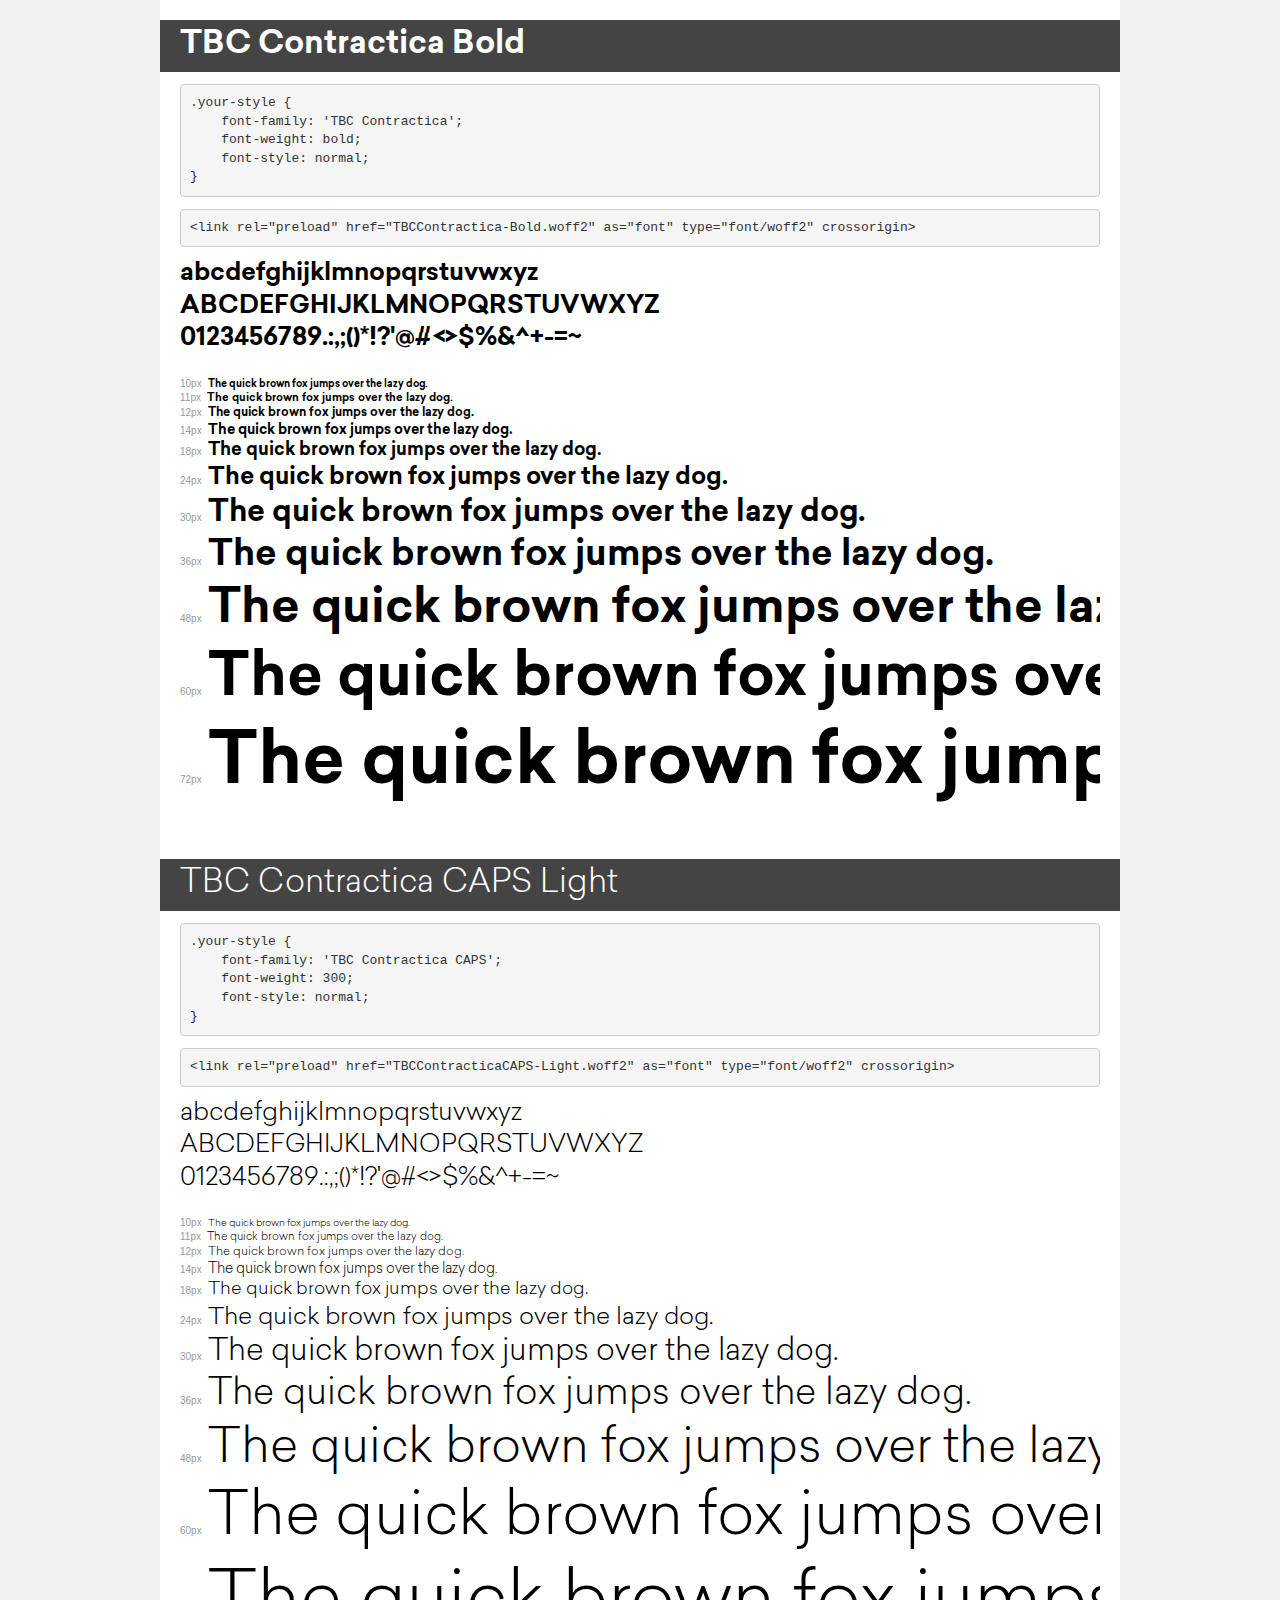
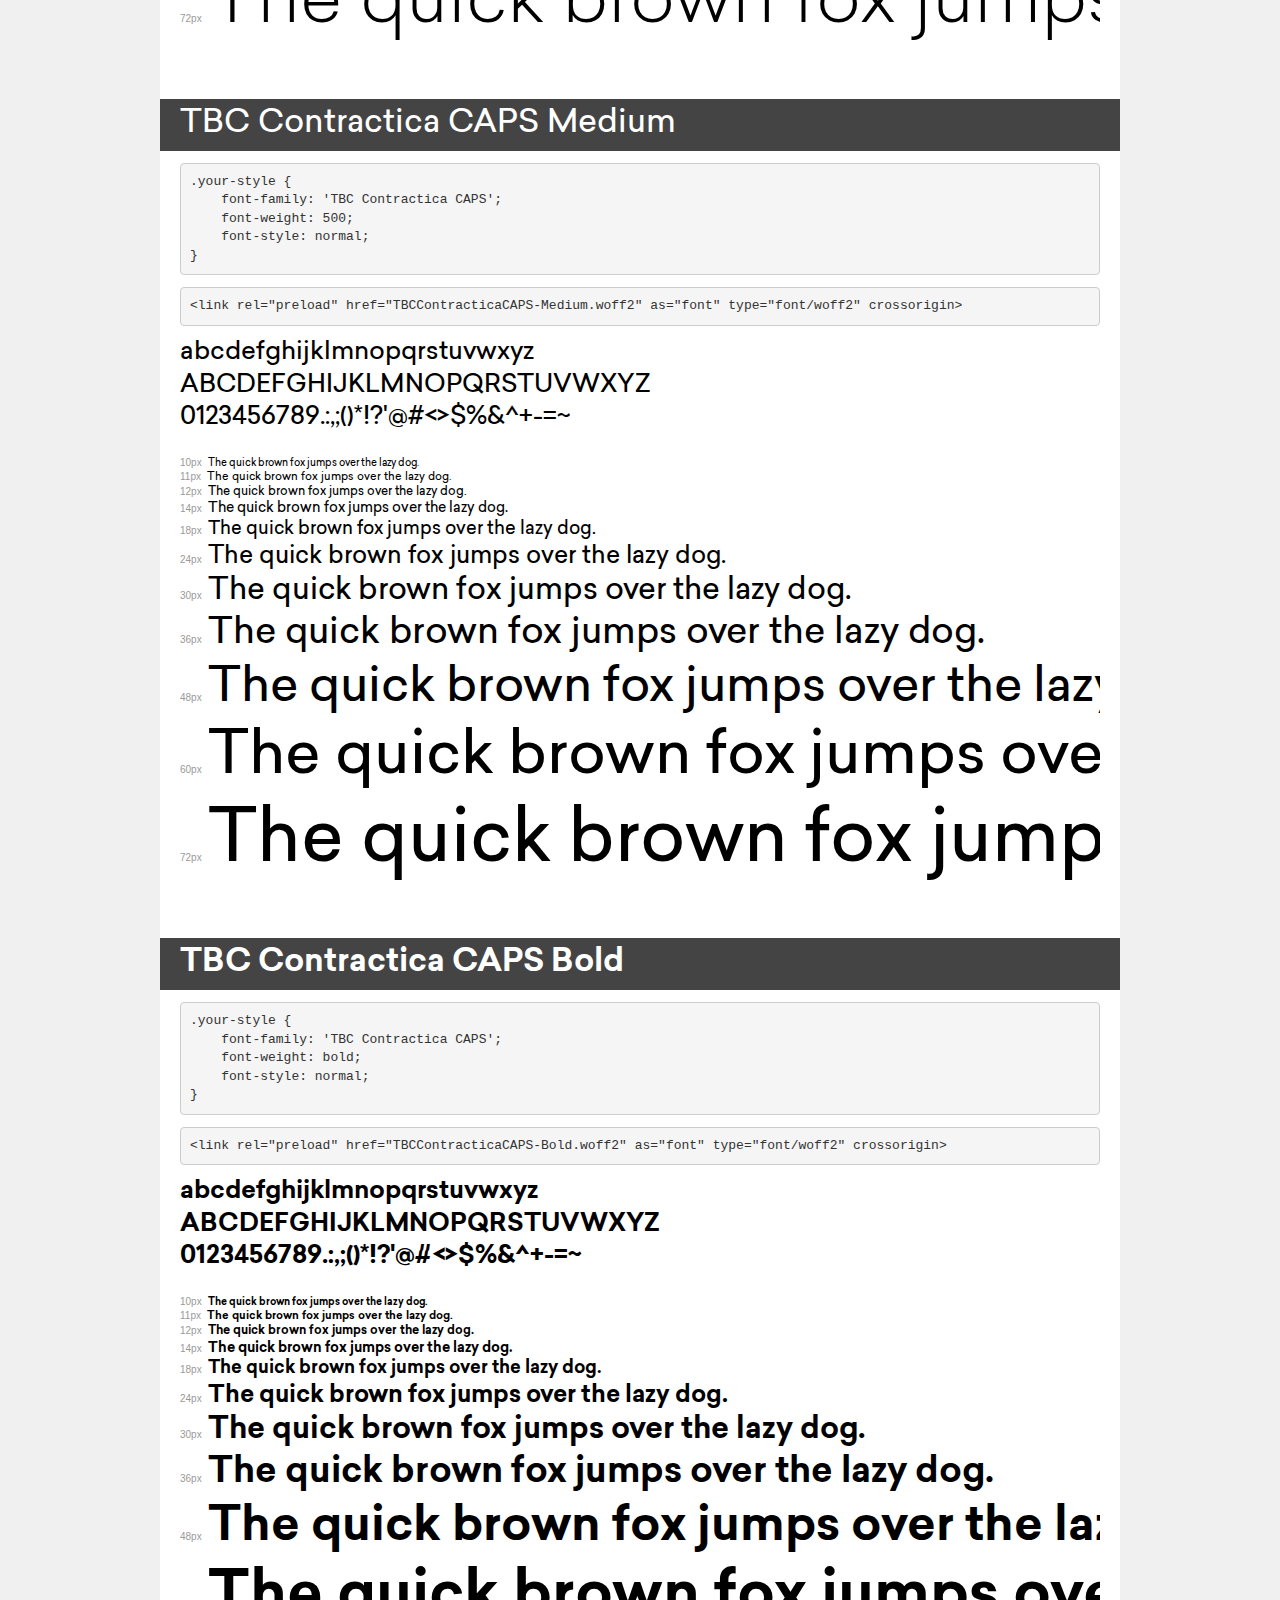
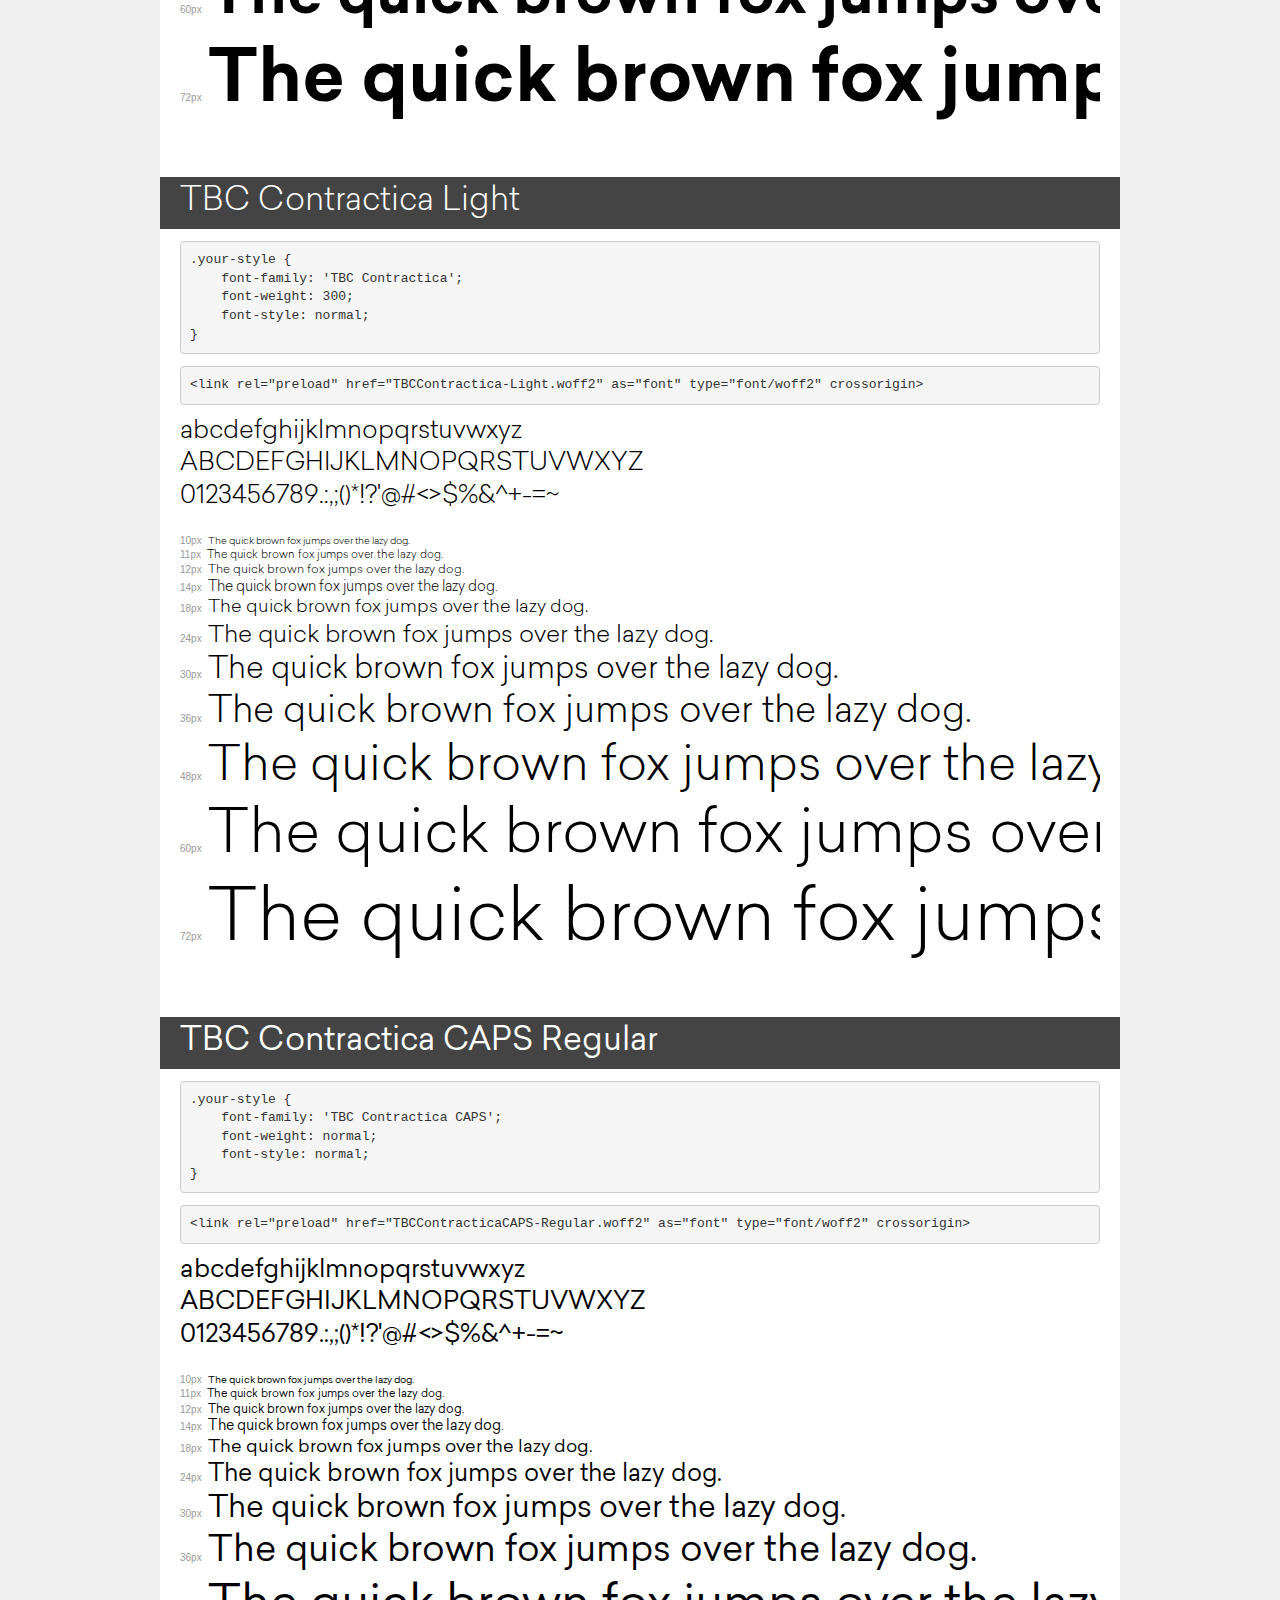
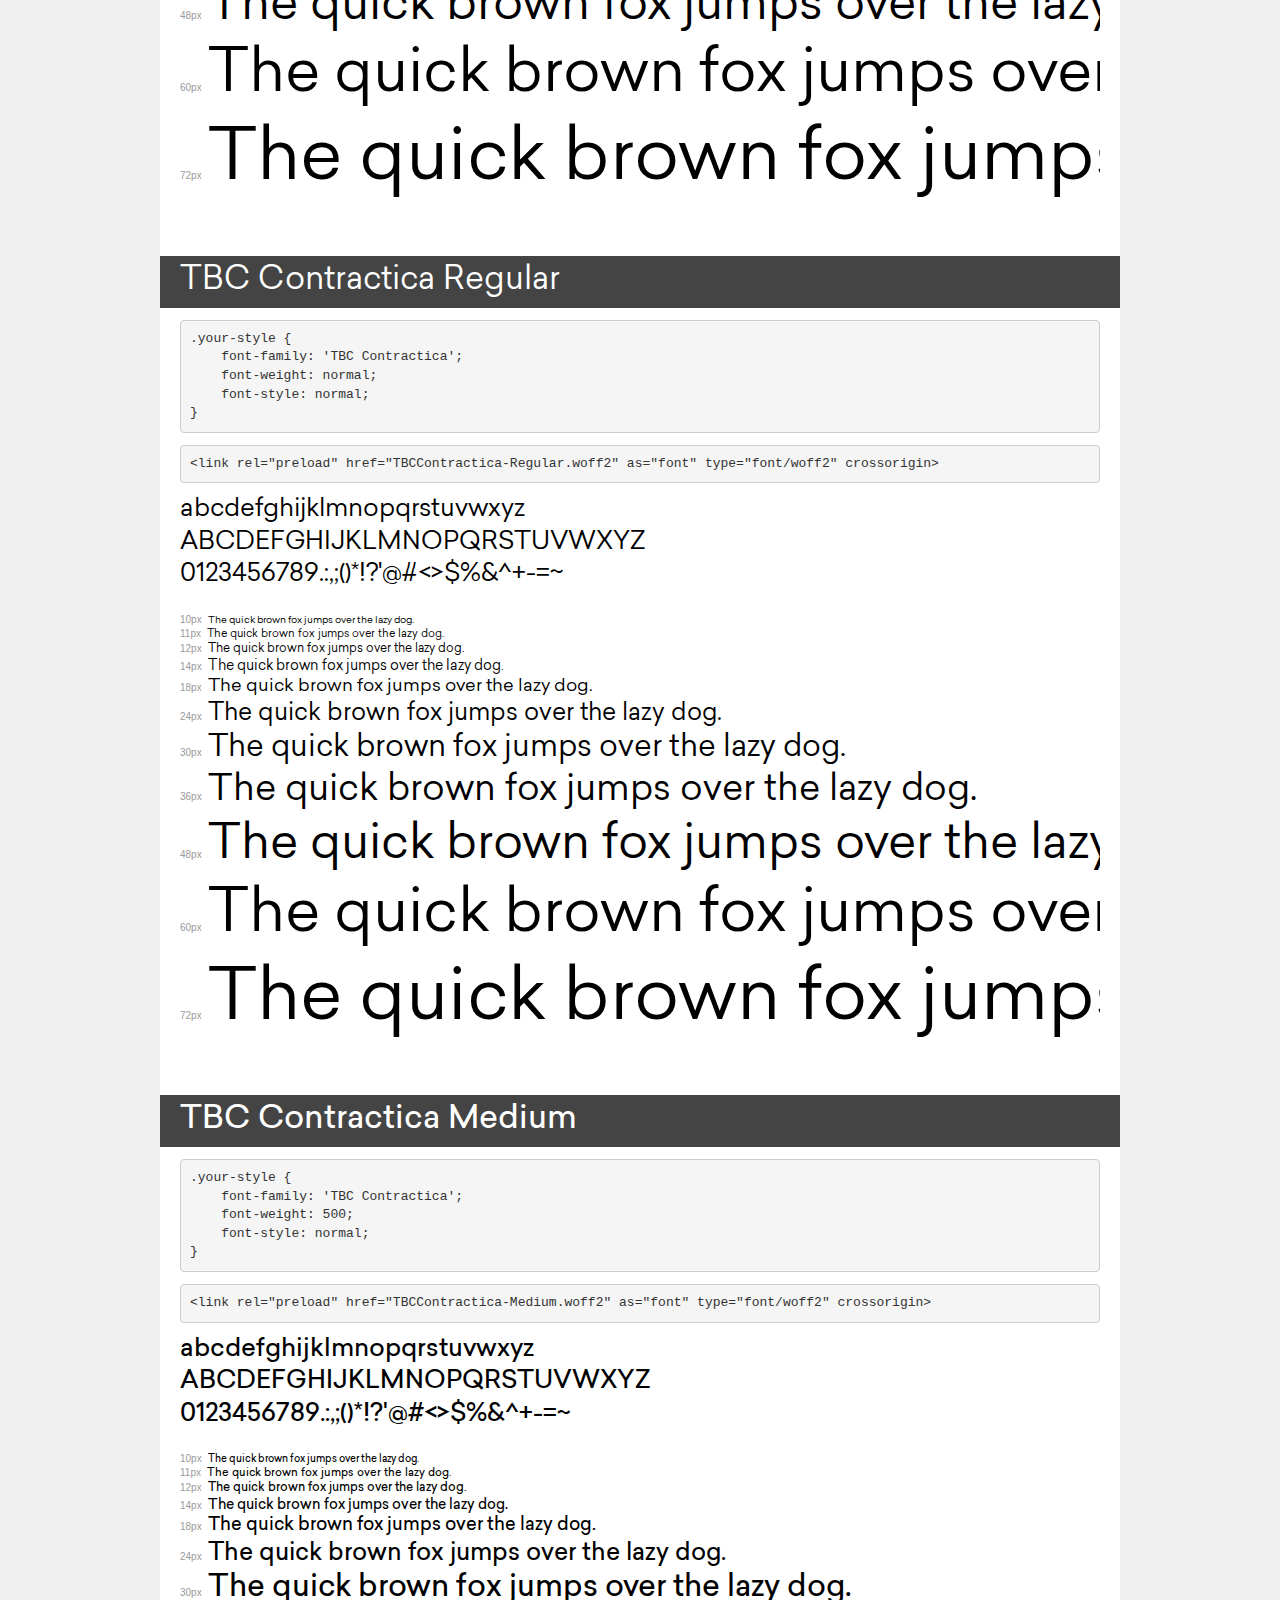
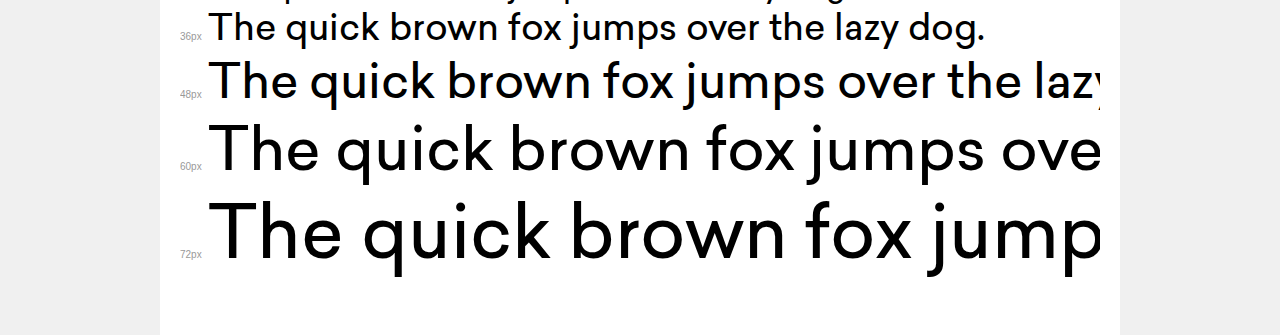
<file: assets/font/demo.html>
<!DOCTYPE html>
<html lang="en">
<head>
    <meta charset="utf-8">
    <meta http-equiv="X-UA-Compatible" content="IE=edge">
    <meta name="viewport" content="width=device-width, initial-scale=1">
    <meta name="robots" content="noindex, noarchive">
    <meta name="format-detection" content="telephone=no">
    <title>Transfonter demo</title>
    <link href="stylesheet.css" rel="stylesheet">
    <style>
        /*
        http://meyerweb.com/eric/tools/css/reset/
        v2.0 | 20110126
        License: none (public domain)
        */
        html, body, div, span, applet, object, iframe,
        h1, h2, h3, h4, h5, h6, p, blockquote, pre,
        a, abbr, acronym, address, big, cite, code,
        del, dfn, em, img, ins, kbd, q, s, samp,
        small, strike, strong, sub, sup, tt, var,
        b, u, i, center,
        dl, dt, dd, ol, ul, li,
        fieldset, form, label, legend,
        table, caption, tbody, tfoot, thead, tr, th, td,
        article, aside, canvas, details, embed,
        figure, figcaption, footer, header, hgroup,
        menu, nav, output, ruby, section, summary,
        time, mark, audio, video {
            margin: 0;
            padding: 0;
            border: 0;
            font-size: 100%;
            font: inherit;
            vertical-align: baseline;
        }
        /* HTML5 display-role reset for older browsers */
        article, aside, details, figcaption, figure,
        footer, header, hgroup, menu, nav, section {
            display: block;
        }
        body {
            line-height: 1;
        }
        ol, ul {
            list-style: none;
        }
        blockquote, q {
            quotes: none;
        }
        blockquote:before, blockquote:after,
        q:before, q:after {
            content: '';
            content: none;
        }
        table {
            border-collapse: collapse;
            border-spacing: 0;
        }
        /* demo styles */
        body {
            background: #f0f0f0;
            color: #000;
        }
        .page {
            background: #fff;
            width: 920px;
            margin: 0 auto;
            padding: 20px 20px 0 20px;
            overflow: hidden;
        }
        .font-container {
            overflow-x: auto;
            overflow-y: hidden;
            margin-bottom: 40px;
            line-height: 1.3;
            white-space: nowrap;
            padding-bottom: 5px;
        }
        h1 {
            position: relative;
            background: #444;
            font-size: 32px;
            color: #fff;
            padding: 10px 20px;
            margin: 0 -20px 12px -20px;
        }
        .letters {
            font-size: 25px;
            margin-bottom: 20px;
        }
        .s10:before {
            content: '10px';
        }
        .s11:before {
            content: '11px';
        }
        .s12:before {
            content: '12px';
        }
        .s14:before {
            content: '14px';
        }
        .s18:before {
            content: '18px';
        }
        .s24:before {
            content: '24px';
        }
        .s30:before {
            content: '30px';
        }
        .s36:before {
            content: '36px';
        }
        .s48:before {
            content: '48px';
        }
        .s60:before {
            content: '60px';
        }
        .s72:before {
            content: '72px';
        }
        .s10:before, .s11:before, .s12:before, .s14:before,
        .s18:before, .s24:before, .s30:before, .s36:before,
        .s48:before, .s60:before, .s72:before {
            font-family: Arial, sans-serif;
            font-size: 10px;
            font-weight: normal;
            font-style: normal;
            color: #999;
            padding-right: 6px;
        }
        pre {
            display: block;
            padding: 9px;
            margin: 0 0 12px;
            font-family: Monaco, Menlo, Consolas, "Courier New", monospace;
            font-size: 13px;
            line-height: 1.428571429;
            color: #333;
            font-weight: normal;
            font-style: normal;
            background-color: #f5f5f5;
            border: 1px solid #ccc;
            overflow-x: auto;
            border-radius: 4px;
        }
        /* responsive */
        @media (max-width: 959px) {
            .page {
                width: auto;
                margin: 0;
            }
        }
    </style>
</head>
<body>
<div class="page">
    <div class="demo">
        <h1 style="font-family: 'TBC Contractica'; font-weight: bold; font-style: normal;">TBC Contractica Bold</h1>
        <pre title="Usage">.your-style {
    font-family: 'TBC Contractica';
    font-weight: bold;
    font-style: normal;
}</pre>
        <pre title="Preload (optional)">
&lt;link rel=&quot;preload&quot; href=&quot;TBCContractica-Bold.woff2&quot; as=&quot;font&quot; type=&quot;font/woff2&quot; crossorigin&gt;</pre>
        <div class="font-container" style="font-family: 'TBC Contractica'; font-weight: bold; font-style: normal;">
            <p class="letters">
                abcdefghijklmnopqrstuvwxyz<br>
ABCDEFGHIJKLMNOPQRSTUVWXYZ<br>
                0123456789.:,;()*!?'@#&lt;&gt;$%&^+-=~
            </p>
            <p class="s10" style="font-size: 10px;">The quick brown fox jumps over the lazy dog.</p>
            <p class="s11" style="font-size: 11px;">The quick brown fox jumps over the lazy dog.</p>
            <p class="s12" style="font-size: 12px;">The quick brown fox jumps over the lazy dog.</p>
            <p class="s14" style="font-size: 14px;">The quick brown fox jumps over the lazy dog.</p>
            <p class="s18" style="font-size: 18px;">The quick brown fox jumps over the lazy dog.</p>
            <p class="s24" style="font-size: 24px;">The quick brown fox jumps over the lazy dog.</p>
            <p class="s30" style="font-size: 30px;">The quick brown fox jumps over the lazy dog.</p>
            <p class="s36" style="font-size: 36px;">The quick brown fox jumps over the lazy dog.</p>
            <p class="s48" style="font-size: 48px;">The quick brown fox jumps over the lazy dog.</p>
            <p class="s60" style="font-size: 60px;">The quick brown fox jumps over the lazy dog.</p>
            <p class="s72" style="font-size: 72px;">The quick brown fox jumps over the lazy dog.</p>
        </div>
    </div>

    <div class="demo">
        <h1 style="font-family: 'TBC Contractica CAPS'; font-weight: 300; font-style: normal;">TBC Contractica CAPS Light</h1>
        <pre title="Usage">.your-style {
    font-family: 'TBC Contractica CAPS';
    font-weight: 300;
    font-style: normal;
}</pre>
        <pre title="Preload (optional)">
&lt;link rel=&quot;preload&quot; href=&quot;TBCContracticaCAPS-Light.woff2&quot; as=&quot;font&quot; type=&quot;font/woff2&quot; crossorigin&gt;</pre>
        <div class="font-container" style="font-family: 'TBC Contractica CAPS'; font-weight: 300; font-style: normal;">
            <p class="letters">
                abcdefghijklmnopqrstuvwxyz<br>
ABCDEFGHIJKLMNOPQRSTUVWXYZ<br>
                0123456789.:,;()*!?'@#&lt;&gt;$%&^+-=~
            </p>
            <p class="s10" style="font-size: 10px;">The quick brown fox jumps over the lazy dog.</p>
            <p class="s11" style="font-size: 11px;">The quick brown fox jumps over the lazy dog.</p>
            <p class="s12" style="font-size: 12px;">The quick brown fox jumps over the lazy dog.</p>
            <p class="s14" style="font-size: 14px;">The quick brown fox jumps over the lazy dog.</p>
            <p class="s18" style="font-size: 18px;">The quick brown fox jumps over the lazy dog.</p>
            <p class="s24" style="font-size: 24px;">The quick brown fox jumps over the lazy dog.</p>
            <p class="s30" style="font-size: 30px;">The quick brown fox jumps over the lazy dog.</p>
            <p class="s36" style="font-size: 36px;">The quick brown fox jumps over the lazy dog.</p>
            <p class="s48" style="font-size: 48px;">The quick brown fox jumps over the lazy dog.</p>
            <p class="s60" style="font-size: 60px;">The quick brown fox jumps over the lazy dog.</p>
            <p class="s72" style="font-size: 72px;">The quick brown fox jumps over the lazy dog.</p>
        </div>
    </div>

    <div class="demo">
        <h1 style="font-family: 'TBC Contractica CAPS'; font-weight: 500; font-style: normal;">TBC Contractica CAPS Medium</h1>
        <pre title="Usage">.your-style {
    font-family: 'TBC Contractica CAPS';
    font-weight: 500;
    font-style: normal;
}</pre>
        <pre title="Preload (optional)">
&lt;link rel=&quot;preload&quot; href=&quot;TBCContracticaCAPS-Medium.woff2&quot; as=&quot;font&quot; type=&quot;font/woff2&quot; crossorigin&gt;</pre>
        <div class="font-container" style="font-family: 'TBC Contractica CAPS'; font-weight: 500; font-style: normal;">
            <p class="letters">
                abcdefghijklmnopqrstuvwxyz<br>
ABCDEFGHIJKLMNOPQRSTUVWXYZ<br>
                0123456789.:,;()*!?'@#&lt;&gt;$%&^+-=~
            </p>
            <p class="s10" style="font-size: 10px;">The quick brown fox jumps over the lazy dog.</p>
            <p class="s11" style="font-size: 11px;">The quick brown fox jumps over the lazy dog.</p>
            <p class="s12" style="font-size: 12px;">The quick brown fox jumps over the lazy dog.</p>
            <p class="s14" style="font-size: 14px;">The quick brown fox jumps over the lazy dog.</p>
            <p class="s18" style="font-size: 18px;">The quick brown fox jumps over the lazy dog.</p>
            <p class="s24" style="font-size: 24px;">The quick brown fox jumps over the lazy dog.</p>
            <p class="s30" style="font-size: 30px;">The quick brown fox jumps over the lazy dog.</p>
            <p class="s36" style="font-size: 36px;">The quick brown fox jumps over the lazy dog.</p>
            <p class="s48" style="font-size: 48px;">The quick brown fox jumps over the lazy dog.</p>
            <p class="s60" style="font-size: 60px;">The quick brown fox jumps over the lazy dog.</p>
            <p class="s72" style="font-size: 72px;">The quick brown fox jumps over the lazy dog.</p>
        </div>
    </div>

    <div class="demo">
        <h1 style="font-family: 'TBC Contractica CAPS'; font-weight: bold; font-style: normal;">TBC Contractica CAPS Bold</h1>
        <pre title="Usage">.your-style {
    font-family: 'TBC Contractica CAPS';
    font-weight: bold;
    font-style: normal;
}</pre>
        <pre title="Preload (optional)">
&lt;link rel=&quot;preload&quot; href=&quot;TBCContracticaCAPS-Bold.woff2&quot; as=&quot;font&quot; type=&quot;font/woff2&quot; crossorigin&gt;</pre>
        <div class="font-container" style="font-family: 'TBC Contractica CAPS'; font-weight: bold; font-style: normal;">
            <p class="letters">
                abcdefghijklmnopqrstuvwxyz<br>
ABCDEFGHIJKLMNOPQRSTUVWXYZ<br>
                0123456789.:,;()*!?'@#&lt;&gt;$%&^+-=~
            </p>
            <p class="s10" style="font-size: 10px;">The quick brown fox jumps over the lazy dog.</p>
            <p class="s11" style="font-size: 11px;">The quick brown fox jumps over the lazy dog.</p>
            <p class="s12" style="font-size: 12px;">The quick brown fox jumps over the lazy dog.</p>
            <p class="s14" style="font-size: 14px;">The quick brown fox jumps over the lazy dog.</p>
            <p class="s18" style="font-size: 18px;">The quick brown fox jumps over the lazy dog.</p>
            <p class="s24" style="font-size: 24px;">The quick brown fox jumps over the lazy dog.</p>
            <p class="s30" style="font-size: 30px;">The quick brown fox jumps over the lazy dog.</p>
            <p class="s36" style="font-size: 36px;">The quick brown fox jumps over the lazy dog.</p>
            <p class="s48" style="font-size: 48px;">The quick brown fox jumps over the lazy dog.</p>
            <p class="s60" style="font-size: 60px;">The quick brown fox jumps over the lazy dog.</p>
            <p class="s72" style="font-size: 72px;">The quick brown fox jumps over the lazy dog.</p>
        </div>
    </div>

    <div class="demo">
        <h1 style="font-family: 'TBC Contractica'; font-weight: 300; font-style: normal;">TBC Contractica Light</h1>
        <pre title="Usage">.your-style {
    font-family: 'TBC Contractica';
    font-weight: 300;
    font-style: normal;
}</pre>
        <pre title="Preload (optional)">
&lt;link rel=&quot;preload&quot; href=&quot;TBCContractica-Light.woff2&quot; as=&quot;font&quot; type=&quot;font/woff2&quot; crossorigin&gt;</pre>
        <div class="font-container" style="font-family: 'TBC Contractica'; font-weight: 300; font-style: normal;">
            <p class="letters">
                abcdefghijklmnopqrstuvwxyz<br>
ABCDEFGHIJKLMNOPQRSTUVWXYZ<br>
                0123456789.:,;()*!?'@#&lt;&gt;$%&^+-=~
            </p>
            <p class="s10" style="font-size: 10px;">The quick brown fox jumps over the lazy dog.</p>
            <p class="s11" style="font-size: 11px;">The quick brown fox jumps over the lazy dog.</p>
            <p class="s12" style="font-size: 12px;">The quick brown fox jumps over the lazy dog.</p>
            <p class="s14" style="font-size: 14px;">The quick brown fox jumps over the lazy dog.</p>
            <p class="s18" style="font-size: 18px;">The quick brown fox jumps over the lazy dog.</p>
            <p class="s24" style="font-size: 24px;">The quick brown fox jumps over the lazy dog.</p>
            <p class="s30" style="font-size: 30px;">The quick brown fox jumps over the lazy dog.</p>
            <p class="s36" style="font-size: 36px;">The quick brown fox jumps over the lazy dog.</p>
            <p class="s48" style="font-size: 48px;">The quick brown fox jumps over the lazy dog.</p>
            <p class="s60" style="font-size: 60px;">The quick brown fox jumps over the lazy dog.</p>
            <p class="s72" style="font-size: 72px;">The quick brown fox jumps over the lazy dog.</p>
        </div>
    </div>

    <div class="demo">
        <h1 style="font-family: 'TBC Contractica CAPS'; font-weight: normal; font-style: normal;">TBC Contractica CAPS Regular</h1>
        <pre title="Usage">.your-style {
    font-family: 'TBC Contractica CAPS';
    font-weight: normal;
    font-style: normal;
}</pre>
        <pre title="Preload (optional)">
&lt;link rel=&quot;preload&quot; href=&quot;TBCContracticaCAPS-Regular.woff2&quot; as=&quot;font&quot; type=&quot;font/woff2&quot; crossorigin&gt;</pre>
        <div class="font-container" style="font-family: 'TBC Contractica CAPS'; font-weight: normal; font-style: normal;">
            <p class="letters">
                abcdefghijklmnopqrstuvwxyz<br>
ABCDEFGHIJKLMNOPQRSTUVWXYZ<br>
                0123456789.:,;()*!?'@#&lt;&gt;$%&^+-=~
            </p>
            <p class="s10" style="font-size: 10px;">The quick brown fox jumps over the lazy dog.</p>
            <p class="s11" style="font-size: 11px;">The quick brown fox jumps over the lazy dog.</p>
            <p class="s12" style="font-size: 12px;">The quick brown fox jumps over the lazy dog.</p>
            <p class="s14" style="font-size: 14px;">The quick brown fox jumps over the lazy dog.</p>
            <p class="s18" style="font-size: 18px;">The quick brown fox jumps over the lazy dog.</p>
            <p class="s24" style="font-size: 24px;">The quick brown fox jumps over the lazy dog.</p>
            <p class="s30" style="font-size: 30px;">The quick brown fox jumps over the lazy dog.</p>
            <p class="s36" style="font-size: 36px;">The quick brown fox jumps over the lazy dog.</p>
            <p class="s48" style="font-size: 48px;">The quick brown fox jumps over the lazy dog.</p>
            <p class="s60" style="font-size: 60px;">The quick brown fox jumps over the lazy dog.</p>
            <p class="s72" style="font-size: 72px;">The quick brown fox jumps over the lazy dog.</p>
        </div>
    </div>

    <div class="demo">
        <h1 style="font-family: 'TBC Contractica'; font-weight: normal; font-style: normal;">TBC Contractica Regular</h1>
        <pre title="Usage">.your-style {
    font-family: 'TBC Contractica';
    font-weight: normal;
    font-style: normal;
}</pre>
        <pre title="Preload (optional)">
&lt;link rel=&quot;preload&quot; href=&quot;TBCContractica-Regular.woff2&quot; as=&quot;font&quot; type=&quot;font/woff2&quot; crossorigin&gt;</pre>
        <div class="font-container" style="font-family: 'TBC Contractica'; font-weight: normal; font-style: normal;">
            <p class="letters">
                abcdefghijklmnopqrstuvwxyz<br>
ABCDEFGHIJKLMNOPQRSTUVWXYZ<br>
                0123456789.:,;()*!?'@#&lt;&gt;$%&^+-=~
            </p>
            <p class="s10" style="font-size: 10px;">The quick brown fox jumps over the lazy dog.</p>
            <p class="s11" style="font-size: 11px;">The quick brown fox jumps over the lazy dog.</p>
            <p class="s12" style="font-size: 12px;">The quick brown fox jumps over the lazy dog.</p>
            <p class="s14" style="font-size: 14px;">The quick brown fox jumps over the lazy dog.</p>
            <p class="s18" style="font-size: 18px;">The quick brown fox jumps over the lazy dog.</p>
            <p class="s24" style="font-size: 24px;">The quick brown fox jumps over the lazy dog.</p>
            <p class="s30" style="font-size: 30px;">The quick brown fox jumps over the lazy dog.</p>
            <p class="s36" style="font-size: 36px;">The quick brown fox jumps over the lazy dog.</p>
            <p class="s48" style="font-size: 48px;">The quick brown fox jumps over the lazy dog.</p>
            <p class="s60" style="font-size: 60px;">The quick brown fox jumps over the lazy dog.</p>
            <p class="s72" style="font-size: 72px;">The quick brown fox jumps over the lazy dog.</p>
        </div>
    </div>

    <div class="demo">
        <h1 style="font-family: 'TBC Contractica'; font-weight: 500; font-style: normal;">TBC Contractica Medium</h1>
        <pre title="Usage">.your-style {
    font-family: 'TBC Contractica';
    font-weight: 500;
    font-style: normal;
}</pre>
        <pre title="Preload (optional)">
&lt;link rel=&quot;preload&quot; href=&quot;TBCContractica-Medium.woff2&quot; as=&quot;font&quot; type=&quot;font/woff2&quot; crossorigin&gt;</pre>
        <div class="font-container" style="font-family: 'TBC Contractica'; font-weight: 500; font-style: normal;">
            <p class="letters">
                abcdefghijklmnopqrstuvwxyz<br>
ABCDEFGHIJKLMNOPQRSTUVWXYZ<br>
                0123456789.:,;()*!?'@#&lt;&gt;$%&^+-=~
            </p>
            <p class="s10" style="font-size: 10px;">The quick brown fox jumps over the lazy dog.</p>
            <p class="s11" style="font-size: 11px;">The quick brown fox jumps over the lazy dog.</p>
            <p class="s12" style="font-size: 12px;">The quick brown fox jumps over the lazy dog.</p>
            <p class="s14" style="font-size: 14px;">The quick brown fox jumps over the lazy dog.</p>
            <p class="s18" style="font-size: 18px;">The quick brown fox jumps over the lazy dog.</p>
            <p class="s24" style="font-size: 24px;">The quick brown fox jumps over the lazy dog.</p>
            <p class="s30" style="font-size: 30px;">The quick brown fox jumps over the lazy dog.</p>
            <p class="s36" style="font-size: 36px;">The quick brown fox jumps over the lazy dog.</p>
            <p class="s48" style="font-size: 48px;">The quick brown fox jumps over the lazy dog.</p>
            <p class="s60" style="font-size: 60px;">The quick brown fox jumps over the lazy dog.</p>
            <p class="s72" style="font-size: 72px;">The quick brown fox jumps over the lazy dog.</p>
        </div>
    </div>

</div>
</body>
</html>
</file>
<file: styles/style.css>
@font-face {
  font-family: "TBC Contractica";
  src: url("../assets/fonts/TBCContractica-Bold.woff2") format("woff2"),
    url("../assets/fonts/TBCContractica-Bold.woff") format("woff");
  font-weight: bold;
  font-style: normal;
  font-display: swap;
}

@font-face {
  font-family: "TBC Contractica CAPS";
  src: url("../assets/fonts/TBCContracticaCAPS-Light.woff2") format("woff2"),
    url("../assets/fonts/TBCContracticaCAPS-Light.woff") format("woff");
  font-weight: 300;
  font-style: normal;
  font-display: swap;
}

@font-face {
  font-family: "TBC Contractica CAPS";
  src: url("../assets/fonts/TBCContracticaCAPS-Medium.woff2") format("woff2"),
    url("../assets/fonts/TBCContracticaCAPS-Medium.woff") format("woff");
  font-weight: 500;
  font-style: normal;
  font-display: swap;
}

@font-face {
  font-family: "TBC Contractica CAPS";
  src: url("../assets/fonts/TBCContracticaCAPS-Bold.woff2") format("woff2"),
    url("../assets/") format("woff");
  font-weight: bold;
  font-style: normal;
  font-display: swap;
}

@font-face {
  font-family: "TBC Contractica";
  src: url("../assets/fonts/TBCContractica-Light.woff2") format("woff2"),
    url("../assets/fonts/TBCContractica-Light.woff2") format("woff");
  font-weight: 300;
  font-style: normal;
  font-display: swap;
}

@font-face {
  font-family: "TBC Contractica CAPS";
  src: url("../assets/fonts/TBCContracticaCAPS-Regular.woff2") format("woff2"),
    url("../assets/fonts/TBCContracticaCAPS-Regular.woff") format("woff");
  font-weight: normal;
  font-style: normal;
  font-display: swap;
}

@font-face {
  font-family: "TBC Contractica";
  src: url("../assets/fonts/TBCContractica-Regular.woff") format("woff2"),
    url("../assets/fonts/TBCContractica-Regular.woff") format("woff");
  font-weight: normal;
  font-style: normal;
  font-display: swap;
}

@font-face {
  font-family: "TBC Contractica";
  src: url("../assets/fonts/TBCContractica-Medium.woff2") format("woff2"),
    url("../assets/fonts/TBCContractica-Medium.woff") format("woff");
  font-weight: 500;
  font-style: normal;
  font-display: swap;
}
html {
  scroll-behavior: smooth;
}

body {
  box-sizing: border-box;
  font-size: 16px;
  margin: 0;
  padding: 0;
  overflow-x: hidden;
  background-color: #f9fafa;
  line-height: 1.7;
  font-family: "TBC Contractica";
  color: #555f62;
}
*,
*::after,
*::before {
  box-sizing: border-box;
  font-family: "TBC Contractica";
  margin: 0;
  padding: 0;
  border: none;
}
a {
  text-decoration: none;
  font-size: inherit;
  font-weight: inherit;
  color: inherit;
}
img {
  max-width: 100%;
  height: auto;
}

::-webkit-scrollbar {
  width: 0px;
}

/* Track */
::-webkit-scrollbar-track {
  background: #dededebf;
}

/* Handle */
::-webkit-scrollbar-thumb {
  background: #c1c1c1;
}

/* Handle on hover */
::-webkit-scrollbar-thumb:hover {
  background: #aaaaaa;
}
h1,
h2,
h3 {
  color: #141719;
  margin-top: 0;
  font-weight: 700;
}
h2 {
  font-size: 24px;
}

.container {
  width: 100%;
  max-width: 1110px;
  margin-left: auto;
  margin-right: auto;
}
.padding-60 {
  padding: 60px 0;
}
.title-28 {
  font-size: 28px;
  font-weight: 700;
  line-height: 1.5;
  color: #fff;
}
.title-24 {
  font-size: 24px;
  font-weight: 700;
}
.title-color {
  color: #141719;
}
.heading {
  justify-content: space-between;
  align-items: center;
  margin-bottom: 36px;
  display: flex;
}
.margin-none {
  margin: 0 !important;
}
.block {
  display: block;
}
.flex {
  display: flex;
}
.al-center {
  align-items: center;
}
.just-center {
  justify-content: center;
}
.space-between {
  justify-content: space-between;
}

.globa-layout {
  padding: 80px 47px 0 47px;
}

.header {
  z-index: 100;
  height: 80px;
  background-color: #fff;
  border-bottom: 1px solid #eef1f1;
  padding-left: 47px;
  padding-right: 47px;
  position: fixed;
  top: 0;
  bottom: auto;
  left: 0;
  right: 0;
}
.header.color{
  background-color: #F9FAFA;
}

.header-content {
  display: flex;
  column-gap: 32px;
  align-items: center;
}
.header-nav {
  height: 100%;
  grid-column-gap: 32px;
  flex: 1;
  align-items: center;
  margin: 0 40px;
  display: flex;
}
.dropdown-big {
  z-index: 102;
  min-height: 248px;
  background-color: #fff;
  padding: 32px 0;
  transition: height 0.6s ease-in-out;
  opacity: 0;
  transition: opacity 0.6s;
  pointer-events: none;
  position: absolute;
  top: 80px;
  bottom: auto;
  left: 0;
  right: 0;
}
.dropdown-big.highlight {
  opacity: 1;
  pointer-events: all;
}
.header-dropdown-big__link {
  width: 190px;
  display: block;
}
.menu-image img {
  width: 100%;
  height: 100%;
}
.header-dropdown-big__link .menu-image {
  margin-bottom: 16px;
}
.header-dropdown-big__link .arrow-link {
  column-gap: 6px;
}
.arrow-link {
  font-size: 14px;
  color: #182cc0;
  font-weight: 700;
  line-height: 1.4;
}
.link {
  font-size: 16px;
  background: none;
  color: #222;
  border: none;
  text-decoration: none;
  cursor: pointer;
}

.dropdown {
  position: relative;
}
.dropdown-menu::after {
  content: "";
  position: absolute;
  width: 100%;
  height: 2px;
  background-color: #182cc0;
  border-radius: 1px;
  top: 0;
  left: 0;
  right: 0;
  transform: scale(0);
  transition-duration: 0.6s;
}
.dropdown.active .dropdown-menu::after {
  transform: scale(1);
}
.dropdown-menu {
  position: absolute;
  z-index: 200;
  display: flex;
  left: 0;
  padding: 32px 0;
  top: calc(100% + 25px);
  background-color: #fff;
  min-width: 150px;
  grid-row-gap: 16px;
  flex-direction: column;
  align-items: flex-start;
  opacity: 0;
  transition: opacity 0.6s ease-in-out;
  pointer-events: none;
}

.dropdown-menu a {
  text-decoration: none;
  font-size: 14px;
  font-weight: 500;
  color: #141719;
  transition: color 0.25s ease-in-out;
}
.dropdown-menu a:hover {
  color: #182cc0;
}

.dropdown.active > .link + .dropdown-menu {
  opacity: 1;
  pointer-events: auto;
}
.dropdown.active .dropdown-big {
  display: block;
}

.burger-icon {
  display: none;
}
.menu-buttons {
  column-gap: 16px;
  align-self: flex-end;
}
.search-button {
  padding: 8px;
  transition: color 0.25s;
  display: flex;
  align-items: center;
  justify-content: center;
  cursor: pointer;
}
.get-product-link {
  column-gap: 6px;
  color: #182cc0;
  flex: none;
  font-size: 14px;
  font-weight: 700;
  line-height: 1.4;

  transition: color 0.25s ease-in-out;
}
.header-lang {
  height: 36px;
  column-gap: 4px;
  border-radius: 4px;
  cursor: pointer;
  padding: 0 8px;
  font-weight: 700;
  transition: background-color 0.25s ease-in-out;
}
.header-lang:hover {
  background-color: #eef1f1;
}
.lang-dropdown {
  position: relative;
}
.lang-list__wrapper {
  padding-top: 4px;
  position: absolute;
  top: 36px;
  left: 0;
  right: 0;
  bottom: auto;
  display: none;
}
.lang-list {
  color: #141719;
  background-color: #fff;
  border: 1px solid #e1e4e5;
  border-radius: 4px;
  flex-direction: column;
  padding: 8px 0;
  font-weight: 500;
  display: flex;
  box-shadow: 0 4px 6px 2px rgba(12, 43, 67, 0.05);
}
.lang-list__item {
  text-align: center;
  cursor: pointer;
  padding: 4px 0;
  transition: background-color 0.25s ease-in-out;
}
.lang-list__item:hover {
  background-color: #f9fafa;
}
.lang-dropdown:hover .lang-list__wrapper {
  display: block;
}

.breadcrumbs {
  font-size: 12px;
  padding: 24px 0;
  color: #141719;
  font-weight: 500;
}

.hero-section {
  padding: 32px 0 60px 0;
}
.banner {
  position: relative;
  color: #fff;
  background-color: #000;
  padding: 95px;
  border-radius: 6px;
  overflow: hidden;
  min-height: 360px;
}
.banner-content {
  position: relative;
  max-width: 540px;
  z-index: 2;
}
.banner-text {
  margin: 16px 0 24px 0;
}
.banner-image {
  position: absolute;
  width: 100%;
  top: 0;
  left: 0;
  right: 0;
  bottom: 0;
  opacity: 0.7;
  border-radius: 6px;
  overflow: hidden;
  z-index: 1;
  /*  z-index: -1; */
}
.banner-image img {
  width: 100%;
  height: 102%;
  object-fit: cover;
}
.btn {
  color: #fff;
  background-color: #3295ce;
  border-radius: 4px;
  padding: 16px 24px;
  font-size: 12px;
  font-weight: 700;
  line-height: 1.33;
  transition: all 0.25s ease-in-out;
  display: inline-block;
  position: relative;
}
.btn-icon {
  display: flex;
  align-items: center;
  z-index: 2;
}
.button-hover {
  background-image: linear-gradient(15deg, #001682, #3240e5);
  border-radius: 4px;
  transition: opacity 0.25s ease-in-out;
  position: absolute;
  inset: 0;
  z-index: 1;
}

.btn-content {
  display: flex;
  align-items: center;
  column-gap: 6px;
}
.btn-text {
  margin-top: 2px;
  z-index: 2;
}
.btn:hover .button-hover {
  opacity: 0;
}
.message p {
  font-size: 36px;
  color: #141719;
  font-weight: 500;
  line-height: 1.5;
}
.grid {
  grid-column-gap: 30px;
  grid-row-gap: 30px;
  grid-template-rows: auto auto;
  grid-template-columns: 1fr 1fr;
  grid-auto-columns: 1fr;
  display: grid;
}
.grid-card {
  position: relative;
  background-color: #141719;
  color: #fff;
  overflow: hidden;
  border-radius: 8px;
  min-height: 256px;
  transition-duration: 0.25s;
}
.grid-content {
  color: #fff;
  height: 100%;
  grid-row-gap: 20px;
  flex-direction: column;
  justify-content: flex-end;
  align-items: flex-start;
  padding: 40px;
  display: flex;
  position: relative;
  z-index: 2;
}
.grid-content h3 {
  color: #fff;
}
.grid-content a {
  text-decoration: underline;
}
.grid-image {
  position: absolute;
  top: 0;
  left: 0;
  right: 0;
  bottom: 0;
  overflow: hidden;
  opacity: 0.7;
}
.grid-image img {
  width: 100%;
  height: 100%;
  object-fit: cover;
  transition-duration: 0.25s;
}
.grid-big {
  grid-area: span 2 / span 1 / span 2 / span 1;
}
.see-more {
  grid-column-gap: 6px;
  align-items: center;
  font-size: 14px;
  font-weight: 700;
  line-height: 1.4;
  text-decoration: none;
  transition: color 0.25s ease-in-out;
  display: flex;
}
.see-more a {
  font-size: 14px;
  color: #fff;
  line-height: 1.4;
  font-weight: 700;
  display: block;
  transition-duration: 0.25s;
}
.grid-card:hover .grid-image img {
  transform: scale(1.03);
}
.see-more svg {
  transition-duration: 0.25s;
}
.see-more:hover a,
.see-more:hover svg {
  text-decoration: none;
  color: #aeaeae;
}

.number {
  grid-row-gap: 16px;
  background-color: #fff;
  border-radius: 8px;
  flex-direction: column;
  flex: 1;
  align-items: flex-start;
  padding: 40px 48px;
  font-size: 16px;
  font-weight: 500;
  display: flex;
  font-size: 16px;
  font-weight: 500;
}
.num {
  color: #141719;
  font-size: 44px;
  font-weight: 700;
  line-height: 1.3;
}
.number-section {
  padding: 60px 0;
}
.numbers {
  grid-column-gap: 30px;
  display: flex;
}

.slider {
  position: relative;
}

.swiper-bottom {
  position: relative;
}
.swiper {
  width: 100%;
  height: 100%;
}
.offer-slider,
.awards-slider {
  position: relative;
  padding: 0 0 50px 0;
  display: flex;
  min-width: 0;
  width: 100%;
  align-items: center;
  overflow: hidden;
  justify-content: center;
}
.offer-swiper__image-wrapper,
.awards-slider__wrapper {
  display: flex;
  min-width: 0;
  align-items: center;
}
.swiper-slide {
  height: auto;
}
.slider-card img {
  max-width: 100%;
}

.offer-slider .swiper-pagination {
  bottom: 0;
}

.swiper-container {
  width: 100%;
  height: 100%;
}
.swiper-horizontal > .swiper-scrollbar,
.swiper-scrollbar.swiper-scrollbar-horizontal {
  margin-right: 100px;
  height: 2px;
  background-color: #d1d5d6;
  border-radius: 1px;
  position: absolute;
  top: auto;
  bottom: 10px;
  left: 0;
  width: 90%;
}
.swiper-scrollbar-drag {
  background-color: #182cc0;
  cursor: grab;
}
.offer-card {
  min-height: 385px;
  border-radius: 8px;
  overflow: hidden;
  border: 1px solid #e1e4e5;
}

.swiper-nav {
  position: absolute;
  bottom: 0px;
  right: 0px;
  z-index: 100;
  background-color: pink;

  width: 70px;
  height: auto;
}
.swiper-button-next::after,
.swiper-button-prev::after {
  content: none;
}
.swiper-button-next::after {
  content: icon;
}
.swiper-button-next {
  width: 20px;
  height: 20px;
}

.swiper-button-prev {
  width: 20px;
  height: 20px;
}
.swiper-button-next,
.swiper-button-prev {
  z-index: 10;
  cursor: pointer;
  display: flex;
  align-items: center;
  justify-content: center;
  color: #182cc0;
}
.offer-card-content {
  padding: 28px;
  display: flex;
  flex-direction: column;
  row-gap: 16px;
}
.offer-card-title {
  display: flex;
}
.offer-card-title p {
  font-size: 12px;
  color: #6f787b;
  font-weight: 700;
  margin: 0 8px 12px 0;
}

.offers {
  display: flex;
  column-gap: 30px;
}

.offer-card {
  position: relative;
  border: 1px solid #e1e4e5;
  border-radius: 8px;
  flex-direction: column;
  font-size: 14px;
  text-decoration: none;
  transition: box-shadow 0.4s ease-in-out, background-color 0.4s ease-in-out;
  display: flex;
}

.offer-card:hover {
  background-color: #fff;
  box-shadow: 0 36px 40px -15px rgba(12, 43, 67, 0.07);
}
.offer-text {
  grid-row-gap: 16px;
  flex-direction: column;
  align-items: flex-start;
  padding: 28px;
  display: flex;
}
.offer-image {
  border-radius: 8px 8px 0 0;
  overflow: hidden;
  height: 208px;
  position: relative;
}
.offer-image img:not(.offer-image__logo img) {
  width: 100%;
  height: 102%;
  object-fit: cover;
  transition-duration: 0.4s;
  position: absolute;
  top: 0;
  left: 0;
  right: 0;
  bottom: 0;
}

.offer-image__logo {
  position: absolute;
  width: 78px;
  height: 56px;
  background-color: pink;
  top: 16px;
  right: 0;
  background-color: #fff;
  border-radius: 6px 0 0 6px;
  overflow: hidden;
  display: flex;
  justify-content: center;
  align-items: center;
}

.offer-card:hover .offer-image img {
  top: -2%;
  left: 0;
  right: 0;
  bottom: 0;
}
.white {
  background-color: #fff;
}
.text-clamp {
  -webkit-line-clamp: 4;
  overflow: hidden;
  display: -webkit-box;
  -webkit-box-orient: vertical;
}
.awards-card {
  height: 100%;
  background-color: #fff;
  border: 1px solid #fff;
  border-radius: 8px;
  flex-direction: column;
  font-size: 14px;
  text-decoration: none;
  transition: border-color 0.4s ease-in-out, box-shadow 0.4s ease-in-out;
  display: flex;
}
.awards-card-content {
  display: flex;
  flex-direction: column;
  align-items: flex-start;
  grid-row-gap: 24px;
  padding: 28px;
}
.awards-card__image {
  height: 52px;
}
.awards-card__image img {
  width: 100%;
  height: 100%;
  object-fit: contain;
  object-position: 0 50%;
}
.footer {
  position: relative;
  margin-top: 60px;
  background-color: #fff;
}
.footer::after,
.footer::before {
  content: "";
  position: absolute;
  width: 100%;
  height: 100%;
  background-color: #fff;
  top: 0;
  bottom: 0;
  z-index: -1;
}
.footer::after {
  right: -47px;
}
.footer::before {
  left: -47px;
}
.footer-top {
  padding: 45px 0 50px 0;
}
.footer_logo.mobile {
  display: none;
}
.footer-main {
  padding-bottom: 45px;
}
.footer-main-content {
  grid-column-gap: 16px;
  grid-row-gap: 16px;
  grid-template-rows: auto;
  grid-template-columns: 1fr 1fr 1fr 1fr;
  grid-auto-columns: 1fr;
  display: grid;
}
.footer-nav {
  transition: height 0.6s;
}
.footer-nav nav {
  row-gap: 20px;
  flex-direction: column;
  align-items: flex-start;
  display: flex;
}
.footer-nav a {
  display: block;
  text-decoration: none;
  color: #555f62;
  transition: color 0.25s ease-in-out;
}
.footer-nav a:hover {
  color: #182cc0;
}
.address a:hover {
  text-decoration: underline;
}
.footer-toggle {
  padding-bottom: 24px;
  display: flex;
  justify-content: space-between;
}
.footer-toggle a {
  color: #141719;
  font-weight: 700;
  text-decoration: none;
}
.footer-dropdown__arrow {
  display: none;
}

.footer-bottom {
  background-color: #fff;
  border-top: 1px solid #eef1f1;
  padding: 28px 0;
  font-size: 12px;
  margin-left: -47px;
  margin-right: -47px;
}

.header-menu__mobile {
  overflow-x: hidden;
  position: fixed;
  visibility: hidden;
  opacity: 0;
  display: none;
  transition: visibility 0.6s, opacity 0.6s;
}
.address {
  grid-row-gap: 16px;
  flex-direction: column;
  align-items: flex-start;
  margin: 32px 0;
  font-style: normal;
  display: flex;
}
.address a {
  display: flex;
  align-items: center;
  column-gap: 10px;
  font-weight: 500;
}
.address a .icon {
  display: flex;
  align-items: center;
}
.footer-heading {
  color: #141719;
  margin-bottom: 16px;
  font-weight: 700;
}
.footer__social-list {
  column-gap: 4px;
  grid-row-gap: 4px;
  flex-wrap: wrap;
  display: flex;
}
.footer__social-list a {
  width: 40px;
  height: 40px;
  background-color: #f9fafa;
  border-radius: 6px;
  justify-content: center;
  align-items: center;
  transition: background-color 0.25s ease-in-out, color 0.25s ease-in-out;
  display: flex;
}
.footer__social-list a .icon {
  display: flex;
  align-items: center;
}

.footer__social-list a:hover {
  color: #182cc0;
  background-color: #eee;
}
.header-menu__contacts {
  padding: 32px 45px;
}
.header-mobile__bottom {
  padding: 0 45px;
}
.footer-logo {
  display: flex;
  align-items: center;
  width: 21px;
}
.footer_logo {
  color: #141719;
}
.footer_logo-mobile {
  display: none;
  color: #141719;
}

.footer-bottom__logo {
  column-gap: 8px;
}
.footer-bottom-links {
  display: flex;
  align-items: center;
  column-gap: 35px;
}

.button-menu {
  display: flex;
  flex-direction: column;
  row-gap: 12px;
}
.buttons {
  width: 56px;
  position: relative;
}
.buttons-button {
  position: relative;
  width: 56px;
  height: 56px;
  background-color: #fff;
  border-radius: 50%;
  display: flex;
  align-items: center;
  justify-content: center;
  border: 1px solid #eef1f1;
  transition-duration: 0.25s;
  opacity: 0;
  visibility: hidden;
}

.buttons-button:hover {
  color: #fff;
  background-color: #3295ce;
}
.buttons-button .icon {
  display: flex;
  align-items: center;
}
.button-menu__tooltip {
  padding: 8px 12px;
  background-color: #424a4d;
  border-radius: 6px;
  color: #fff;
  font-size: 14px;
  position: absolute;
  right: 68px;
  top: 8px;
  opacity: 0;
  visibility: hidden;
  transition: opacity 0.25s;
}

.button-menu {
  position: fixed;
  right: 40px;
  bottom: 32px;
  z-index: 100;
}
.big-menu__trigger {
  width: 56px;
  height: 56px;
  display: flex;
  align-items: center;
  justify-content: center;
  border-radius: 50%;
  background-color: #424a4d;
  position: relative;
  transition: background-color 0.25s ease-in-out;
}
.icon {
  display: flex;
  align-items: center;
}
.big-menu__trigger .icon {
  color: #fff;
  position: absolute;
  transition: opacity 0.25s ease-in-out;
  cursor: pointer;
}
.big-menu__trigger:hover {
  background-color: rgba(66, 74, 77, 0.8);
}
.big-menu__trigger-close {
  opacity: 0;
}
.button-menu__tooltip-arrow {
  position: absolute;
  top: 8px;
  bottom: 0;
  left: auto;
  right: -6px;
}

.button-menu.open .buttons-button {
  opacity: 1;
  visibility: visible;
}
.big-menu__trigger-close,
.big-menu__trigger-open {
  transition-delay: 0.2s;
  transition-duration: 6s;
}

.button-menu.open .buttons:hover .button-menu__tooltip {
  opacity: 1;
  visibility: visible;
}
.button-menu.open .big-menu__trigger-close {
  opacity: 1;
}
.button-menu.open .big-menu__trigger-open {
  opacity: 0;
}

.white {
  background-color: #fff;
}
.app {
  margin-left: -47px;
  margin-right: -47px;
}
.app-content {
  display: flex;
  align-items: center;
}
.app-text {
  display: flex;
  flex-direction: column;
  row-gap: 40px;
  width: 55%;
}
.app-image {
  position: relative;
  width: 45%;
  padding-top: 36px;
  display: flex;
  justify-content: flex-end;
}
.app-image img {
  width: 100%;
  max-width: 288px;
  max-height: 374px;
  object-fit: cover;
}
.store {
  display: flex;
  background-color: #fff;
  padding: 16px 32px;
  border: 1px solid #e1e4e5;
  line-height: 1.33;
  font-weight: 700;
  transition: background-position 0.25s ease-in-out;
  margin-right: 16px;
  border-radius: 4px;
  align-items: center;
  justify-content: center;
}
.store:hover {
  background-color: #f9fafa;
}
.app-image__mobile {
  display: none;
}
.download-app {
  display: none;
}
.header_logo-mobile {
  display: none;
}

#content {
  position: relative;
  height: 100vh;
  overflow: hidden;
}

#custom-scrollbar {
  position: absolute;
  top: 80px;
  right: 0;
  width: 8px;
  height: calc(100vh - 80px);
  background: #f0f0f0;
}

#custom-scroll-thumb {
  position: absolute;
  top: 0;
  right: 0;
  width: 100%;
  height: 50px;
  background: #767676;
  border-radius: 10px;
  cursor: pointer;
}

#content {
  position: relative;
  height: 100vh;
  overflow-y: scroll;
}

#custom-scrollbar {
  position: absolute;
  top: 80px;
  right: 0;
  width: 8px;
  height: calc(100vh - 80px);
  background: #f0f0f0;
}

#custom-scroll-thumb {
  position: absolute;
  top: 0;
  right: 0;
  width: 100%;
  height: 50px;
  background: #c0c0c0;
  border-radius: 10px;
  cursor: pointer;
}

.cookies-container {
  z-index: 90;
  justify-content: center;
  align-items: center;
  display: flex;
  position: fixed;
  top: auto;
  bottom: 66px;
  left: 0;
  right: 0;
  opacity: 1;
  visibility: visible;
  transition: opacity 0.6s;
}
.cookies-block {
  max-width: 730px;
  width: 90%;
  display: flex;
  align-items: center;
  justify-content: space-between;
  padding: 24px 32px;
  font-size: 12px;
  background-color: #fff;
  box-shadow: 0 36px 40px -15px rgba(12, 43, 67, 0.07);
  border-radius: 6px;
}
.accept-cookies {
  grid-column-gap: 6px;
  color: #182cc0;
  text-transform: uppercase;
  flex: none;
  align-items: center;
  font-size: 14px;
  font-weight: 700;
  line-height: 1.4;
  text-decoration: none;
  transition: color 0.25s ease-in-out;
  display: flex;
  cursor: pointer;
  background-color: transparent;
}
.accept-cookies:hover {
  color: #3295ce;
}
.cookies-container.close {
  opacity: 0;
  visibility: hidden;
  display: none;
}
#cookiescontainer {
  display: none;
}
</file>
<file: styles/responsive.css>
@media (max-width: 1440px) {
  body {
    font-size: 14px;
  }
  .link {
    font-size: 14px;
  }
  .title-28 {
    font-size: 24px;
  }
  .banner {
    padding: 80px;
  }
  .banner-content {
    max-width: 450px;
  }
  .message p {
    font-size: 32px;
  }
  .swiper-container {
    margin-left: -45px;
    margin-right: -45px;
    padding-left: 45px;
    overflow: visible;
  }
  .swiper-horizontal > .swiper-scrollbar,
  .swiper-scrollbar.swiper-scrollbar-horizontal {
    left: 45px;
    margin-right: 0;
    width: 100%;
  }
  .swiper-nav {
    display: none;
  }
  .app-text {
    row-gap: 20px;
  }

  .app-image img {
    width: 100%;
    max-width: 256px;
    max-height: 334px;
    object-fit: cover;
  }
}
@media (max-width: 1200px) {
  .dropdown-big {
    padding: 32px 45px;
  }
  .header-nav {
    column-gap: 16px;
    margin: 0px;
  }
  .header-content {
    column-gap: 24px;
  }
  .footer-bottom {
    padding: 32px 45px;
    overflow-x: hidden;
  }
  .app-content {
    padding: 0 45px;
  }
}
@media (max-width: 992px) {
  .button-menu__tooltip{
    display: none;
  }
  .buttons-button:hover{
    background-color: #fff;
    color: #555F62;
  }
  .dropdown-big {
    display: none;
  }
  #custom-scrollbar {
    display: none;
  }
  .header-nav {
    display: none;
  }
  .header-content {
    justify-content: space-between;
  }
  .header-menu__mobile.open {
    visibility: visible;
    opacity: 1;
    display: block;
    top: 80px;
    left: 0;
    right: 0;
    bottom: 0;
    overflow-y: auto;
    background-color: #f9fafa;
    z-index: 105;
  }
  .header-menu__inner {
    max-height: 100%;
    display: flex;
    flex-direction: column;
  }
  .header-menu__mobile-content {
    width: 100%;
    background-color: #fff;
    flex-direction: column;
    flex: 1;
    display: flex;
  }
  .header-menu__mobile-dropdown {
    padding: 0 45px 32px 45px;
    border-bottom: 1px solid #d1d5d6;
    cursor: pointer;
  }
  .dropdown-toggle {
    width: 100%;
    max-width: 1110px;
    color: #141719;

    padding: 32px 0 0;
    font-size: 18px;
    font-weight: 700;
  }
  .header-menu__mobile-nav {
    height: 0;
    overflow: hidden;
    transition: height 0.6s;
  }
  .header-menu__mobile-dropdown.open .header-menu__mobile-nav {
    height: auto;
    height: calc-size(auto);
  }
  .header_mobile-dropdown-arr {
    transition-duration: 0.6s;
  }
  .header-menu__mobile-dropdown.open .header_mobile-dropdown-arr {
    transform: rotate(180deg);
  }
  .header-menu__mobile-nav-list {
    grid-row-gap: 16px;
    flex-direction: column;
    padding-top: 20px;
    display: flex;
  }
  .header-menu__mobile-nav-list a {
    font-size: 16px;
    font-weight: 400;

    transition: color 0.25s ease-in-out;
  }

  .header-menu__mobile-nav-list a:hover {
    color: #182cc0;
  }
  .header-lang {
    display: none;
  }
  footer .header-lang {
    display: block;
    display: flex;
    background-color: #f9fafa;
    height: 40px;
    padding: 0 12px;
    width: 72px;
  }
  .lang-list__wrapper {
    width: 72px;
    top: 40px;
  }
  .burger-icon {
    display: flex;
    flex-direction: column;
    row-gap: 5px;
    padding: 8px;
    cursor: pointer;
    align-items: flex-start;
    transition: color 0.25s;
  }
  .burger-icon .burher-line {
    height: 2px;
    background-color: #555f62;
    border-radius: 1px;
    transition-duration: 0.6s;
    transition: 0.6s;
  }
  .burger-icon1 {
    width: 11px;
  }
  .burger-icon2 {
    width: 20px;
  }
  .burger-icon3 {
    width: 15px;
  }
  .burger-icon.active .burger-icon1 {
    transform: translate(0px, 7px) rotate(-45deg);
    transform-style: preserve-3d;
    width: 20px;
    height: 2px;
  }
  .burger-icon.active .burger-icon2 {
    opacity: 0;
  }
  .burger-icon.active .burger-icon3 {
    transform: translate(0px, -7px) rotate(45deg);
    transform-style: preserve-3d;
    width: 20px;
    height: 2px;
  }

  .banner {
    padding: 240px 45px 36px 45px;
  }
  .hero-section {
    padding: 32px 0 50px 0;
  }
  .padding-60 {
    padding: 50px 0;
  }
  .grid-content {
    padding: 24px;
  }
  .numbers {
    flex-direction: column;
    row-gap: 30px;
  }
  .globa-layout {
    padding: 80px 45px 0 45px;
  }
  .app-btn .store {
    display: none;
  }
  .app-btn .download-app {
    display: flex;
    padding: 16px 32px 12px 32px;
    column-gap: 4px;
    font-size: 12px;
    font-weight: 700;
    border-radius: 4px;
    color: #182cc0;
    text-transform: uppercase;
    border: 1px solid #182cc0;
    transition: background-position 0.25s ease-in-out;
    background-color: #f9fafa;
  }

  .download-text {
    display: flex;
    align-items: center;
  }
  .app-image img {
    width: 100%;
    max-width: 206px;
    max-height: 272px;
    object-fit: cover;
  }
}
@media (max-width: 768px) {
  .header-logo {
    display: none;
  }
  .header_logo-mobile {
    display: block;
  }
  .menu-buttons {
    column-gap: 8px;
  }
  .footer_logo {
    display: none;
  }
  .footer_logo-mobile {
    display: block;
  }

  .footer-main-content {
    grid-template-columns: 1fr;
  }
  .footer-toggle {
    padding: 36px 0;
    font-size: 24px;
    line-height: 1.5;
    display: flex;
  }
  .footer-dropdown__arrow {
    display: block;
  }
  .footer-dropdown {
    border-bottom: 1px solid #d1d5d6;
  }
  .footer-dropdown.border-none {
    border: none;
  }
  .footer-nav {
    height: 0;
    overflow: hidden;
  }
  .footer-nav nav {
    padding-bottom: 36px;
    row-gap: 24px;
  }
  .footer-dropdown__arrow {
    display: flex;
    align-items: center;
  }

  .footer-top {
    padding: 36px 0;
    border-bottom: 1px solid #d1d5d6;
  }
  .footer-dropdown__arrow {
    transition-duration: 0.6s;
  }
  .footer-dropdown.open .footer-dropdown__arrow {
    transform: rotate(180deg);
  }

  .hero-section {
    padding: 32px 0 40px 0;
  }
  .banner-content {
    width: 100%;
    max-width: 100%;
    align-items: stretch;
  }
  .btn {
    width: 100%;
  }
  .btn-content {
    justify-content: center;
  }
  .hero-section {
    margin-left: -45px;
    margin-right: -45px;
  }
  .banner {
    border-radius: 0;
  }
  .padding-60 {
    padding: 40px 0;
  }

  .message p {
    font-size: 28px;
  }
  .heading {
    margin-bottom: 28px;
  }
  .grid {
    display: flex;
    overflow-x: scroll;
    column-gap: 16px;
    margin-right: -45px;
    margin-left: -45px;
    padding-left: 45px;
  }
  .grid-card {
    width: 280px;
    flex: none;
    min-height: 232px;
  }
  .grid .title-24 {
    font-size: 16px;
  }
  .footer-heading {
    font-size: 24px;
  }
  .footer-contact {
    padding-top: 40px;
  }
  .footer-bottom {
    background-color: #f9fafa;
  }
  .footer-bottom-content {
    flex-direction: column;
    justify-content: flex-start;
    align-items: flex-start;
    font-size: 14px;
    row-gap: 32px;
  }
  .footer-bottom-links {
    order: -1;
  }
  .offer-card-content {
    padding: 20px;
  }
  .offer-card-content h3 {
    font-size: 14px;
  }
  .offer-image {
    height: 160px;
  }
  .offer-card {
    min-height: 315px;
  }

  .offer-text {
    padding: 20px;
  }
  .offer-text h3 {
    font-size: 14px;
  }
  .offer-text p {
    font-size: 12px;
  }

  .awards-card-content h3 {
    font-size: 14px;
  }

  .app-image__mobile {
    display: block;
  }
  .app-image {
    display: none;
  }
  .app-image__mobile {
    display: block;
  }

  .app-image__mobile img {
    width: 370px;
    height: 484px;
    object-fit: cover;
  }
  .app-text {
    width: 100%;
  }
  .download-app {
    width: 100%;
    justify-content: center;
  }
  .app-content {
    padding: 45px 45px;
  }
  .app-text {
    row-gap: 24px;
  }
}

@media (max-width: 480px) {
  body {
    font-size: 14px;
  }
  .buttons-button,
  .big-menu__trigger{
    width: 48px;
    height: 48px;
  }
  .header {
    padding-left: 15px;
    padding-right: 15px;
  }
  .header-menu__mobile-dropdown {
    padding: 0 15px 32px 15px;
  }
  .footer-bottom-content {
    font-size: 12px;
  }
  .globa-layout {
    padding: 80px 15px 0 15px;
  }
  .banner {
    padding: 172px 15px 20px 15px;
  }
  .hero-section {
    margin-left: -15px;
    margin-right: -15px;
  }
  .title-28 {
    font-size: 16px;
  }
  .padding-60 {
    padding: 36px 0;
  }
  .message p {
    font-size: 24px;
  }
  h2 {
    font-size: 14px;
  }
  .heading {
    margin-bottom: 20px;
  }
  .see-more a {
    font-size: 12px;
  }
  .num {
    font-size: 36px;
  }
  .number {
    font-size: 14px;
    padding: 24px;
  }
  .numbers {
    row-gap: 16px;
  }
  .get-product-link {
    font-size: 12px;
  }

  .swiper-horizontal > .swiper-scrollbar,
  .swiper-scrollbar.swiper-scrollbar-horizontal {
    bottom: 0px;
  }

  .hero-section {
    padding: 32px 0 10px 0;
  }

  .footer {
    margin-top: 36px;
  }
  .offer-slider,
  .awards-slider {
    padding-bottom: 16px;
  }
  .footer-toggle {
    font-size: 16px;
  }
  .footer-heading {
    font-size: 16px;
  }
  .footer-bottom {
    padding: 24px 45px;
  }
  .footer-bottom-content {
    row-gap: 24px;
  }
  .footer-toggle {
    padding: 24px 0;
  }
  .footer-main-content {
    row-gap: 0;
  }
}
</file>
<file: assets/font/stylesheet.css>
@font-face {
    font-family: 'TBC Contractica';
    src: url('TBCContractica-Bold.woff2') format('woff2'),
        url('TBCContractica-Bold.woff') format('woff');
    font-weight: bold;
    font-style: normal;
    font-display: swap;
}

@font-face {
    font-family: 'TBC Contractica CAPS';
    src: url('TBCContracticaCAPS-Light.woff2') format('woff2'),
        url('TBCContracticaCAPS-Light.woff') format('woff');
    font-weight: 300;
    font-style: normal;
    font-display: swap;
}

@font-face {
    font-family: 'TBC Contractica CAPS';
    src: url('TBCContracticaCAPS-Medium.woff2') format('woff2'),
        url('TBCContracticaCAPS-Medium.woff') format('woff');
    font-weight: 500;
    font-style: normal;
    font-display: swap;
}

@font-face {
    font-family: 'TBC Contractica CAPS';
    src: url('TBCContracticaCAPS-Bold.woff2') format('woff2'),
        url('TBCContracticaCAPS-Bold.woff') format('woff');
    font-weight: bold;
    font-style: normal;
    font-display: swap;
}

@font-face {
    font-family: 'TBC Contractica';
    src: url('TBCContractica-Light.woff2') format('woff2'),
        url('TBCContractica-Light.woff') format('woff');
    font-weight: 300;
    font-style: normal;
    font-display: swap;
}

@font-face {
    font-family: 'TBC Contractica CAPS';
    src: url('TBCContracticaCAPS-Regular.woff2') format('woff2'),
        url('TBCContracticaCAPS-Regular.woff') format('woff');
    font-weight: normal;
    font-style: normal;
    font-display: swap;
}

@font-face {
    font-family: 'TBC Contractica';
    src: url('TBCContractica-Regular.woff2') format('woff2'),
        url('TBCContractica-Regular.woff') format('woff');
    font-weight: normal;
    font-style: normal;
    font-display: swap;
}

@font-face {
    font-family: 'TBC Contractica';
    src: url('TBCContractica-Medium.woff2') format('woff2'),
        url('TBCContractica-Medium.woff') format('woff');
    font-weight: 500;
    font-style: normal;
    font-display: swap;
}
</file>
